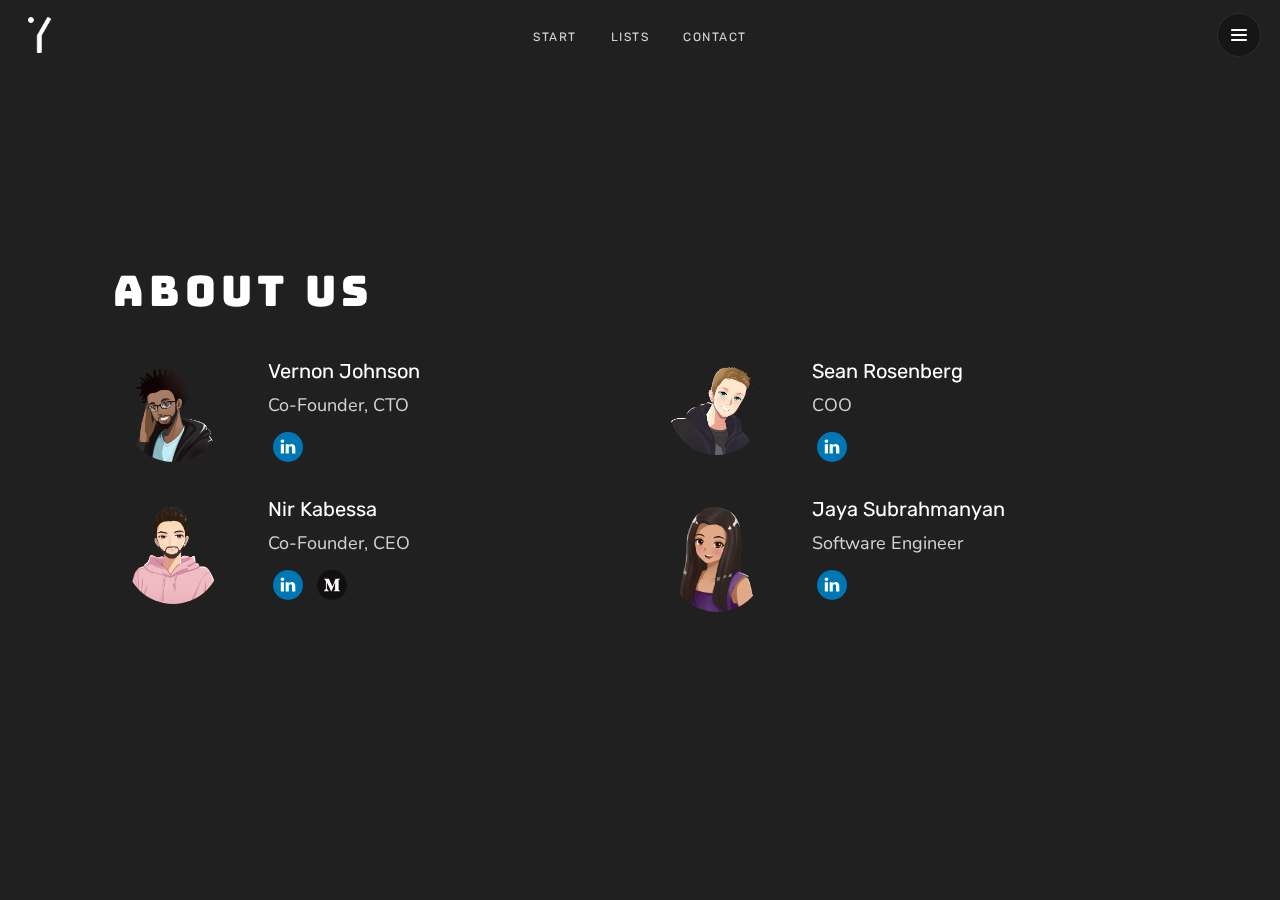
<file: about.html>
<!doctype html>
<html>
<head>
	<meta charset="UTF-8">
	<meta name="viewport" content="width=device-width, height=device-height, initial-scale=1.0, viewport-fit=cover">
	<meta name="apple-mobile-web-app-capable" content="yes" />
	<link rel='icon' href='favicon.ico' type='image/x-icon'/ >

	<!-- Meta Information-->
	<title>Yup • A Social Layer for the Internet</title>
  <meta name="keywords" content="best,smartest,columbia,blockchain,crypto">
  <meta name="author" content="Yup.io Inc.">
	<meta name="Description" CONTENT="Welcome to a world where you can earn money and clout by voting on content all over the web.">
	<meta property="og:image" content="assets/thumbnail.png">
	<meta property="og:site_name" content="European Travel, Inc.">

	<!-- Twitter -->
	<meta name="twitter:site" content="@yup_io">

	<!-- Compressed Styles -->
	<link href="css/slides.min.css?424341" rel="stylesheet" type="text/css">

	<!-- Custom Styles -->
	<link href="css/custom.css" rel="stylesheet" type="text/css">

	<!-- Intercom -->
	<script>

	  window.intercomSettings = {
	    app_id: "nenz9lls"
	  };
	</script>

	<script>(function(){var w=window;var ic=w.Intercom;if(typeof ic==="function"){ic('reattach_activator');ic('update',w.intercomSettings);}else{var d=document;var i=function(){i.c(arguments);};i.q=[];i.c=function(args){i.q.push(args);};w.Intercom=i;var l=function(){var s=d.createElement('script');s.type='text/javascript';s.async=true;s.src='https://widget.intercom.io/widget/nenz9lls';var x=d.getElementsByTagName('script')[0];x.parentNode.insertBefore(s,x);};if(w.attachEvent){w.attachEvent('onload',l);}else{w.addEventListener('load',l,false);}}})(); </script>

	<!-- jQuery 3.4.1 -->
	<script src="https://ajax.googleapis.com/ajax/libs/jquery/3.4.1/jquery.min.js"></script>

	<!-- Compressed Scripts -->
	<script src="js/slides.min.js?424341" type="text/javascript"></script>

	<!-- Global site tag (gtag.js) - Google Analytics -->
	<script async src="https://www.googletagmanager.com/gtag/js?id=UA-137858250-1"></script>
	<script>
	  window.dataLayer = window.dataLayer || [];
	  function gtag(){dataLayer.push(arguments);}
	  gtag('js', new Date());

	  gtag('config', 'UA-137858250-1');
	</script>


<!-- Custom Scripts -->
	<script src="js/custom.js" type="text/javascript"></script>

	<script> window.disableOnSwipe = 0; </script>

<!-- Fonts and Material Icons -->
	<link rel="stylesheet" as="font" href="https://fonts.googleapis.com/css?family=Nunito:100,300,400,500,600,800|Bungee|Rubik:100,300,400,500,600,800|Material+Icons"/>

	<style type="text/css">
				.slides,
			.slides p {
				font-family: 'Rubik', sans-serif;
				font-weight: 100;
			}
					.slides h1,
			.slides h2,
			.slides h3 {
				font-family: 'Rubik', sans-serif;
				font-weight: 400;
			}
			.slides h4,
			.slides h5,
			.slides h6 {
				font-family: 'Nunito', sans-serif;
				font-weight: 400;
			}
					.slides .button,
			.slides .slides-form {
				font-family: 'Nunito', sans-serif;
				font-weight: 100;
			}
			.title.mobile {
				  font-size: 1rem;
			}
		</style>
</head>
<body class="slides scroll animated noPreload">

<!-- SVG Library -->
<svg xmlns="http://www.w3.org/2000/svg" style="display:none">

  <symbol id="logo" viewBox="0 0 106 31"><title>Slides Framework</title><path d="M17.413 14.04c-.56-5.84-5.6-7-8.52-7-4.6 0-8.6 2.92-8.6 7.52 0 3 2.4 4.88 5.28 5.8 4.24 1.64 5.88 1.84 5.88 3.36 0 1.08-1.2 1.72-2.32 1.72-.28 0-2.24 0-2.52-2.04h-6.6c.6 5.84 5.68 7.36 9.04 7.36 4.92 0 9.04-2.88 9.04-7.76 0-4.8-4-5.92-7.76-6.96-1.76-.52-3.4-1.2-3.4-2.2 0-.6.48-1.48 1.88-1.48 1.96 0 2.04 1.2 2.08 1.68h6.52zm2.222 15.96h6.64v-29.6h-6.64v29.6zm9.662-24.56h6.64v-5.04h-6.64v5.04zm0 24.56h6.64v-22.2h-6.64v22.2zm32.782-29.6h-6.64v9.28c-.72-.72-2.6-2.64-6.52-2.64-5.64 0-11 4.28-11 11.8 0 6.68 4.4 11.88 11.12 11.88 4.48 0 6.08-2.2 6.72-3.12v2.4h6.32v-29.6zm-17.52 18.4c0-2.56 1.8-5.56 5.64-5.56 1.56 0 2.96.56 3.96 1.56 1 .96 1.64 2.32 1.64 3.92.08 1.64-.52 3.08-1.56 4.12s-2.52 1.68-4.12 1.68c-3.12 0-5.56-2.28-5.56-5.68v-.04zm42.502 2.4c.52-4.08-.32-7.64-3.12-10.64-2.08-2.2-5-3.52-8.4-3.52-6.76 0-11.64 5.72-11.64 11.92 0 6.6 5.4 11.76 11.76 11.76 2.28 0 4.48-.68 6.32-2 1.88-1.28 3.44-3.2 4.52-5.68h-6.8c-.8 1.16-1.92 2.08-4.04 2.08-2.6 0-4.84-1.56-5.12-3.92h16.52zm-16.44-5.04c.16-1.04 1.52-3.52 4.96-3.52s4.8 2.48 4.96 3.52h-9.92zm34.502-2.12c-.56-5.84-5.6-7-8.52-7-4.6 0-8.6 2.92-8.6 7.52 0 3 2.4 4.88 5.28 5.8 4.24 1.64 5.88 1.84 5.88 3.36 0 1.08-1.2 1.72-2.32 1.72-.28 0-2.24 0-2.52-2.04h-6.6c.6 5.84 5.68 7.36 9.04 7.36 4.92 0 9.04-2.88 9.04-7.76 0-4.8-4-5.92-7.76-6.96-1.76-.52-3.4-1.2-3.4-2.2 0-.6.48-1.48 1.88-1.48 1.96 0 2.04 1.2 2.08 1.68h6.52z"/></symbol>

  <symbol id="logo-icon" viewBox="0 0 50 41"><title>Slides Framework</title><path d="M4,12h42c2.2,0,4,1.8,4,4v21c0,2.2-1.8,4-4,4H4c-2.2,0-4-1.8-4-4V16C0,13.8,1.8,12,4,12z"/><path opacity="0.6" d="M45.5,9h-41C3.7,9,3,8.3,3,7.5v0C3,6.7,3.7,6,4.5,6h41C46.3,6,47,6.7,47,7.5v0C47,8.3,46.3,9,45.5,9z"/><path opacity="0.4" d="M7.5,0h35C43.3,0,44,0.7,44,1.5v0C44,2.3,43.3,3,42.5,3h-35C6.7,3,6,2.3,6,1.5v0C6,0.7,6.7,0,7.5,0z"/></symbol>

  <symbol id="close-small" viewBox="0 0 11 11"><path d="M6.914 5.5l3.793-3.793c.391-.391.391-1.023 0-1.414s-1.023-.391-1.414 0l-3.793 3.793-3.793-3.793c-.391-.391-1.023-.391-1.414 0s-.391 1.023 0 1.414l3.793 3.793-3.793 3.793c-.391.391-.391 1.023 0 1.414.195.195.451.293.707.293s.512-.098.707-.293l3.793-3.793 3.793 3.793c.195.195.451.293.707.293s.512-.098.707-.293c.391-.391.391-1.023 0-1.414l-3.793-3.793z"/></symbol>

  <symbol id="arrow-left" viewBox="0 0 29 56"><path d="M28.7.3c.4.4.4 1 0 1.4l-26.3 26.3 26.3 26.3c.4.4.4 1 0 1.4-.4.4-1 .4-1.4 0l-27-27c-.4-.4-.4-1 0-1.4l27-27c.3-.3 1-.4 1.4 0z"/></symbol>

  <symbol id="arrow-right" viewBox="0 0 29 56"><path d="M.3 55.7c-.4-.4-.4-1 0-1.4l26.3-26.3-26.3-26.3c-.4-.4-.4-1 0-1.4.4-.4 1-.4 1.4 0l27 27c.4.4.4 1 0 1.4l-27 27c-.3.3-1 .4-1.4 0z"/></symbol>

  <symbol id="back" viewBox="0 0 20 20"><path d="M2.3 10.7l5 5c.4.4 1 .4 1.4 0s.4-1 0-1.4l-3.3-3.3h11.6c.6 0 1-.4 1-1s-.4-1-1-1h-11.6l3.3-3.3c.4-.4.4-1 0-1.4-.2-.2-.4-.3-.7-.3s-.5.1-.7.3l-5 5c-.2.2-.3.5-.3.7 0 .2.1.5.3.7z"/></symbol>

  <symbol id="menu" viewBox="0 0 18 18"><path d="M16 5h-14c-.6 0-1-.4-1-1 0-.5.4-1 1-1h14c.5 0 1 .4 1 1s-.4 1-1 1zm-14 5h14c.5 0 1-.4 1-1 0-.5-.4-1-1-1h-14c-.6 0-1 .4-1 1s.4 1 1 1zm14 3h-14c-.5 0-1 .4-1 1 0 .5.4 1 1 1h14c.5 0 1-.4 1-1s-.4-1-1-1z"/></symbol>

  <symbol id="share" viewBox="0 0 18 18"><path d="M16 8c-.6 0-1 .4-1 1v6h-12v-6c0-.6-.4-1-1-1s-1 .4-1 1v6c0 1.1.9 2 2 2h12c1.1 0 2-.9 2-2v-6c0-.6-.4-1-1-1zm-2.3-2.3c.4-.4.4-1 0-1.4l-4-4c-.4-.4-1-.4-1.4 0l-4 4c-.4.4-.4 1 0 1.4s1 .4 1.4 0l2.3-2.3v7.6c0 .6.4 1 1 1s1-.4 1-1v-7.6l2.3 2.3c.4.4 1 .4 1.4 0z"/></symbol>

  <symbol id="arrow-down" viewBox="0 0 24 24"><path d="M12 18c-.2 0-.5-.1-.7-.3l-11-10c-.4-.4-.4-1-.1-1.4.4-.4 1-.4 1.4-.1l10.4 9.4 10.3-9.4c.4-.4 1-.3 1.4.1.4.4.3 1-.1 1.4l-11 10c-.1.2-.4.3-.6.3z"/></symbol>

  <symbol id="arrow-up" viewBox="0 0 24 24"><path d="M11.9 5.9c.2 0 .5.1.7.3l11 10c.4.4.4 1 .1 1.4-.4.4-1 .4-1.4.1l-10.4-9.4-10.3 9.4c-.4.4-1 .3-1.4-.1-.4-.4-.3-1 .1-1.4l11-10c.1-.2.4-.3.6-.3z"/></symbol>

  <symbol id="arrow-top" viewBox="0 0 18 18"><path d="M15.7 7.3l-6-6c-.4-.4-1-.4-1.4 0l-6 6c-.4.4-.4 1 0 1.4.4.4 1 .4 1.4 0l4.3-4.3v11.6c0 .6.4 1 1 1s1-.4 1-1v-11.6l4.3 4.3c.2.2.4.3.7.3s.5-.1.7-.3c.4-.4.4-1 0-1.4z"/></symbol>

  <symbol id="play" viewBox="0 0 30 30"><path d="M7 30v-30l22 15z"/></symbol>

  <symbol id="chat" viewBox="0 0 18 18"><path d="M5,17c-0.2,0-0.3,0-0.4-0.1C4.2,16.7,4,16.4,4,16v-2H2c-1.1,0-2-0.9-2-2V3c0-1.1,0.9-2,2-2h14c1.1,0,2,0.9,2,2v9 c0,1.1-0.9,2-2,2H9.3l-3.7,2.8C5.4,16.9,5.2,17,5,17z M2,12h3.5C5.8,12,6,12.2,6,12.5V14l2.4-1.8C8.6,12.1,8.8,12,9,12h7V3H2V12z M13,7H5C4.4,7,4,6.6,4,6s0.4-1,1-1h8c0.6,0,1,0.4,1,1S13.6,7,13,7z M13,10H5c-0.6,0-1-0.4-1-1s0.4-1,1-1h8c0.6,0,1,0.4,1,1 S13.6,10,13,10z"/></symbol>

  <symbol id="mail" viewBox="0 0 18 18"><path d="M16 2h-14c-1.1 0-2 .9-2 2v10c0 1.1.9 2 2 2h14c1.1 0 2-.9 2-2v-10c0-1.1-.9-2-2-2zm0 2v.5l-7 4.3-7-4.4v-.4h14zm-14 10v-7.2l6.5 4c.1.1.3.2.5.2s.4-.1.5-.2l6.5-4v7.2h-14z"/></symbol>

  <symbol id="sound-on" viewBox="0 0 18 18"><path d="M8.5,0.1C8.1-0.1,7.7,0,7.4,0.2L3.7,3H2C0.9,3,0,3.9,0,5v6c0,1.1,0.9,2,2,2h1.7l3.7,2.8C7.6,15.9,7.8,16,8,16 c0.2,0,0.3,0,0.4-0.1C8.8,15.7,9,15.4,9,15V1C9,0.6,8.8,0.3,8.5,0.1z M7,13l-2.4-1.8C4.4,11.1,4.2,11,4,11l-2,0l0-6h2 c0.2,0,0.4-0.1,0.6-0.2L7,3V13z M11.7,9.9l0.7,1.9C13.9,11.2,15,9.7,15,8c0-1.7-1.1-3.2-2.7-3.8l-0.7,1.9C12.5,6.4,13,7.2,13,8C13,8.9,12.5,9.6,11.7,9.9z M12.2,1.1l-0.3,2C14.3,3.5,16,5.6,16,8s-1.8,4.5-4.2,4.9l0.3,2C15.6,14.3,18,11.4,18,8C18,4.6,15.6,1.7,12.2,1.1z"/></symbol>

  <symbol id="sound-off" viewBox="0 0 18 18"><path d="M15.9,8l1.8-1.8c0.4-0.4,0.4-1,0-1.4s-1-0.4-1.4,0l-1.8,1.8l-1.8-1.8c-0.4-0.4-1-0.4-1.4,0s-0.4,1,0,1.4L13.1,8l-1.8,1.8 c-0.4,0.4-0.4,1,0,1.4c0.2,0.2,0.5,0.3,0.7,0.3s0.5-0.1,0.7-0.3l1.8-1.8l1.8,1.8c0.2,0.2,0.5,0.3,0.7,0.3s0.5-0.1,0.7-0.3 c0.4-0.4,0.4-1,0-1.4L15.9,8z M8.5,0.1C8.1-0.1,7.7,0,7.4,0.2L3.7,3H2C0.9,3,0,3.9,0,5v6c0,1.1,0.9,2,2,2h1.7l3.7,2.8C7.6,15.9,7.8,16,8,16 c0.2,0,0.3,0,0.4-0.1C8.8,15.7,9,15.4,9,15V1C9,0.6,8.8,0.3,8.5,0.1z M7,13l-2.4-1.8C4.4,11.1,4.2,11,4,11l-2,0l0-6h2 c0.2,0,0.4-0.1,0.6-0.2L7,3V13z"/></symbol>

  <!-- social -->
  <symbol id="apple" viewBox="-1 1 24 24"><path d="M17.6 13.8c0-3 2.5-4.5 2.6-4.6-1.4-2.1-3.6-2.3-4.4-2.4-1.9-.2-3.6 1.1-4.6 1.1-.9 0-2.4-1.1-4-1-2 0-3.9 1.2-5 3-2.1 3.7-.5 9.1 1.5 12.1 1 1.5 2.2 3.1 3.8 3 1.5-.1 2.1-1 3.9-1s2.4 1 4 1 2.7-1.5 3.7-2.9c1.2-1.7 1.6-3.3 1.7-3.4-.1-.1-3.2-1.3-3.2-4.9zm-3.1-9c.8-1 1.4-2.4 1.2-3.8-1.2 0-2.7.8-3.5 1.8-.8.9-1.5 2.3-1.3 3.7 1.4.1 2.8-.7 3.6-1.7z"/></symbol>

  <symbol id="dribbble" viewBox="0 0 24 24"><path d="M12 0c-6.7 0-12 5.3-12 12s5.3 12 12 12 12-5.3 12-12-5.3-12-12-12zm7.9 5.7c1.3 1.7 2.1 3.9 2.3 6.1-.4-.1-2.4-.4-4.7-.4-.8 0-1.5 0-2.3.1 0-.1-.1-.3-.3-.5l-.7-1.5c3.7-1.4 5.3-3.4 5.7-3.8zm-7.9-3.8c2.5 0 4.9.9 6.7 2.5-.3.4-1.9 2.3-5.2 3.6-1.6-2.9-3.3-5.3-3.7-5.9.6-.1 1.4-.2 2.2-.2zm-4.4 1c.4.6 2.1 3 3.7 5.8-4.4 1.2-8.2 1.2-9.2 1.2h-.1c.8-3.1 2.9-5.6 5.6-7zm-5.7 9.1v-.3h.3c1.2 0 5.6-.1 10.1-1.5l.8 1.6c-.1 0-.3 0-.4.1-5.1 1.6-7.9 6-8.3 6.7-1.6-1.7-2.5-4.1-2.5-6.6zm10.1 10.1c-2.3 0-4.4-.8-6.1-2.1.3-.5 2.4-4.4 7.9-6.3 1.3 3.6 2 6.7 2.1 7.6-1.2.6-2.6.8-3.9.8zm5.7-1.8c-.1-.8-.7-3.6-2-7.1.7-.1 1.3-.1 2-.1 2.1 0 3.7.4 4.1.5-.3 2.8-1.8 5.2-4.1 6.7z"/></symbol>

  <symbol id="facebook" viewBox="0 0 24 24"><path d="M24 1.3v21.3c0 .7-.6 1.3-1.3 1.3h-6.1v-9.3h3.1l.5-3.6h-3.6v-2.2c0-1.1.3-1.8 1.8-1.8h1.9v-3.2c-.3 0-1.5-.1-2.8-.1-2.8 0-4.7 1.7-4.7 4.8v2.7h-3.1v3.6h3.1v9.2h-11.5c-.7 0-1.3-.6-1.3-1.3v-21.4c0-.7.6-1.3 1.3-1.3h21.3c.8 0 1.4.6 1.4 1.3z"/></symbol>

  <symbol id="facebook2" viewBox="0 0 512 512"><path d="M288 176v-64c0-17.664 14.336-32 32-32h32v-80h-64c-53.024 0-96 42.976-96 96v80h-64v80h64v256h96v-256h64l32-80h-96z"/></symbol>

  <symbol id="fb-like" viewBox="0 0 20 20"><path d="M0 8v12h5v-12h-5zm2.5 10.8c-.4 0-.8-.3-.8-.8 0-.4.3-.8.8-.8s.8.3.8.8c0 .4-.4.8-.8.8zm3.5-.8h9.5c1.1 0 1.7-1 1.7-1.7 0-.3-.4-1-.4-1 1.4-.3 1.7-1.2 1.7-1.7-.1-.5-.3-.9-.5-1 1-.4 1.5-1.1 1.4-1.9-.1-.8-1-1.5-1-1.5 1-.6.9-1.5.9-1.5-.3-1.3-1.5-1.7-1.7-1.7h-5.6s.3-.5.3-2.4-1.3-3.6-2.6-3.6c0 0-.7.1-1 .3v3.5l-2.7 4.4v9.8z"/></symbol>

  <symbol id="googlePlus" viewBox="0 1 24 24"><path d="M7.8 13.5h4.6c-.6 2-2.5 3.4-4.6 3.4-2.7 0-4.9-2.2-4.9-4.9s2.2-4.9 4.9-4.9c1.1 0 2.1.3 3 1l1.8-2.4c-1.4-1.1-3-1.6-4.8-1.6-4.3 0-7.9 3.5-7.9 7.9s3.5 7.9 7.9 7.9 7.9-3.5 7.9-7.9v-1.5h-7.9v3zM21.7 11v-2.2h-2v2.2h-2.2v2h2.2v2.2h2v-2.2h2.2v-2z"/></symbol>

  <symbol id="instagram" viewBox="0 0 20 20"><circle cx="10" cy="10" r="3.3"/><path d="M13,0H7C2.2,0,0,2.2,0,7v6c0,4.8,2.1,7,7,7h6c4.8,0,7-2.2,7-7V7C20,2.2,17.9,0,13,0z M10,15.1c-2.8,0-5.1-2.3-5.1-5.1 S7.2,4.9,10,4.9s5.1,2.3,5.1,5.1S12.8,15.1,10,15.1z M15.3,5.9c-0.7,0-1.2-0.5-1.2-1.2c0-0.7,0.5-1.2,1.2-1.2s1.2,0.5,1.2,1.2 C16.5,5.3,16,5.9,15.3,5.9z"/></symbol>

  <symbol id="behance" viewBox="0 0 511.958 511.958"><path d="M210.624 240.619c10.624-5.344 18.656-11.296 24.16-17.728 9.792-11.584 14.624-26.944 14.624-45.984 0-18.528-4.832-34.368-14.496-47.648-16.128-21.632-43.424-32.704-82.016-33.28h-152.896v312.096h142.56c16.064 0 30.944-1.376 44.704-4.192 13.76-2.848 25.664-8.064 35.744-15.68 8.96-6.624 16.448-14.848 22.4-24.544 9.408-14.656 14.112-31.264 14.112-49.76 0-17.92-4.128-33.184-12.32-45.728-8.288-12.544-20.448-21.728-36.576-27.552zm-147.552-90.432h68.864c15.136 0 27.616 1.632 37.408 4.864 11.328 4.704 16.992 14.272 16.992 28.864 0 13.088-4.32 22.24-12.864 27.392-8.608 5.152-19.776 7.744-33.472 7.744h-76.928v-68.864zm108.896 198.24c-7.616 3.68-18.336 5.504-32.064 5.504h-76.832v-83.232h77.888c13.568.096 24.128 1.888 31.68 5.248 13.44 6.08 20.128 17.216 20.128 33.504 0 19.2-6.912 32.128-20.8 38.976zM327.168 110.539h135.584v38.848h-135.584zM509.856 263.851c-2.816-18.08-9.024-33.984-18.688-47.712-10.592-15.552-24.032-26.944-40.384-34.144-16.288-7.232-34.624-10.848-55.04-10.816-34.272 0-62.112 10.72-83.648 32-21.472 21.344-32.224 52.032-32.224 92.032 0 42.656 11.872 73.472 35.744 92.384 23.776 18.944 51.232 28.384 82.4 28.384 37.728 0 67.072-11.232 88.032-33.632 13.408-14.144 20.992-28.064 22.656-41.728h-62.464c-3.616 6.752-7.808 12.032-12.608 15.872-8.704 7.04-20.032 10.56-33.92 10.56-13.216 0-24.416-2.912-33.76-8.704-15.424-9.28-23.488-25.536-24.512-48.672h170.464c.256-19.936-.384-35.264-2.048-45.824zm-166.88 5.984c2.24-15.008 7.68-26.912 16.32-35.712 8.64-8.768 20.864-13.184 36.512-13.216 14.432 0 26.496 4.128 36.32 12.416 9.696 8.352 15.168 20.48 16.288 36.512h-105.44z"/></symbol>

  <symbol id="linkedin" viewBox="0 0 24 24"><path d="M5.9 21.9h-4.7v-14.2h4.7v14.2zm-2.3-16.1c-1.6 0-2.6-1.1-2.6-2.5s1-2.5 2.7-2.5c1.6 0 2.6 1 2.6 2.5-.1 1.4-1.2 2.5-2.7 2.5zm19.2 16.1h-4.7v-7.6c0-2-.7-3.3-2.3-3.3-1.3 0-2.1.9-2.5 1.7-.1.3-.1.8-.1 1.2v7.9h-4.7v-14.1h4.7v2c.7-.9 1.7-2.3 4.3-2.3 3.1 0 5.5 2.1 5.5 6.4v8.2h-.2z"/></symbol>

  <symbol id="medium" viewBox="0 0 130.8 104"><path d="M15.5 21.2c.2-1.6-.5-3.2-1.7-4.3l-12.1-14.7v-2.2h38l29.3 64.4 25.8-64.4h36.2v2.2l-10.5 10c-.9.7-1.3 1.8-1.2 2.9v73.7c0 1.1.3 2.2 1.2 2.9l10.2 10v2.2h-51.3v-2.2l10.6-10.2c1-1 1-1.3 1-2.9v-59.6l-29.4 74.7h-4l-34.2-74.7v50.3c0 2.2.4 4.2 1.9 5.7l13.7 16.8v2.2h-39v-2.2l13.8-16.7c1.5-1.5 1.8-3.3 1.8-5.7l-.1-58.2z"/></symbol>

  <symbol id="pinterest" viewBox="0 0 24 24"><path d="M5.9 13.9c1.2-2-.4-2.5-.6-4-1-6.1 7.1-10.2 11.4-6 2.9 2.9 1 12-3.7 11-4.6-.9 2.2-8.1-1.4-9.5-3-1.1-4.6 3.6-3.2 5.9-.8 4-2.5 7.7-1.8 12.7 2.3-1.7 3.1-4.8 3.7-8.1 1.2.7 1.8 1.4 3.3 1.5 5.5.4 8.6-5.4 7.8-10.7-.7-4.7-5.5-7.1-10.6-6.6-4.1.4-8.1 3.7-8.3 8.3-.1 2.8.7 4.9 3.4 5.5z"/></symbol>

  <symbol id="stumbleupon" viewBox="0 0 24 24"><path d="M13.3 9.6l1.6.8 2.5-.8v-1.4c0-3-2.4-5.4-5.4-5.4s-5.4 2.4-5.4 5.4v7.5c0 .7-.6 1.3-1.3 1.3s-1.3-.6-1.3-1.3v-3.2h-4v3.2c0 3 2.4 5.4 5.4 5.4s5.4-2.4 5.4-5.4v-7.5c0-.7.6-1.3 1.3-1.3s1.3.6 1.3 1.3l-.1 1.4zm6.6 2.9v3.2c0 .7-.6 1.3-1.3 1.3s-1.3-.6-1.3-1.3v-3.2l-2.5.8-1.6-.8v3.2c0 3 2.4 5.4 5.4 5.4s5.4-2.4 5.4-5.4v-3.2h-4.1z"/></symbol>

  <symbol id="twitter" viewBox="0 1 24 23"><path d="M21.5 7.6v.6c0 6.6-5 14.1-14 14.1-2.8 0-5.4-.8-7.6-2.2l1.2.1c2.3 0 4.4-.8 6.1-2.1-2.2 0-4-1.5-4.6-3.4.3.1.6.1.9.1.5 0 .9-.1 1.3-.2-2.1-.6-3.8-2.6-3.8-5 .7.4 1.4.6 2.2.6-1.3-.9-2.2-2.4-2.2-4.1 0-.9.2-1.8.7-2.5 2.4 3 6.1 5 10.2 5.2-.1-.4-.1-.7-.1-1.1 0-2.7 2.2-5 4.9-5 1.4 0 2.7.6 3.6 1.6 1-.3 2.1-.7 3-1.3-.4 1.2-1.1 2.1-2.2 2.7 1-.1 1.9-.4 2.8-.8-.6 1.1-1.4 2-2.4 2.7z"/></symbol>

  <symbol id="tumblr" viewBox="0 0 23 23"><path d="M12.573 4.94v-4.94h-3.188c-.072.183-.11.4-.11.622-.034.107-.072.184-.072.293-.328 1.829-1.28 3.11-2.892 3.807-.476.218-.914.253-1.39.218v3.987h2.342c.039 5.603.039 8.493.039 8.64v.332c.294 2.449 1.573 3.914 3.843 4.463.914.257 1.901.366 2.892.366 1.279-.036 2.525-.256 3.771-.659v-4.685c-.731.22-1.395.402-1.977.583-1.135.333-2.087.113-2.857-.619-.073-.11-.183-.257-.221-.403-.106-.586-.178-1.206-.178-1.795v-6.222h5.083v-3.988h-5.085z"/></symbol>

  <symbol id="xing" viewBox="0 0 24 24"><path d="M3.647 4.74c-.208 0-.384.073-.472.216-.091.148-.077.338.02.531l2.34 4.051v.02l-3.678 6.49c-.096.191-.091.383 0 .531.088.142.244.236.452.236h3.461c.518 0 .767-.349.944-.669l3.737-6.608-2.38-4.15c-.172-.307-.433-.649-.964-.649h-3.46zm14.542-4.74c-.517 0-.741.326-.927.659l-7.702 13.658 4.918 9.023c.172.307.437.659.967.659h3.457c.208 0 .371-.079.459-.221.092-.148.09-.343-.007-.535l-4.88-8.915v-.023l7.664-13.551c.096-.191.098-.386.007-.534-.088-.142-.252-.221-.46-.221h-3.496z"/></symbol>

  <symbol id="whatsapp" viewBox="0 0 512 512"><path d="M256.064 0h-.128c-141.152 0-255.936 114.816-255.936 256 0 56 18.048 107.904 48.736 150.048l-31.904 95.104 98.4-31.456c40.48 26.816 88.768 42.304 140.832 42.304 141.152 0 255.936-114.848 255.936-256s-114.784-256-255.936-256zm148.96 361.504c-6.176 17.44-30.688 31.904-50.24 36.128-13.376 2.848-30.848 5.12-89.664-19.264-75.232-31.168-123.68-107.616-127.456-112.576-3.616-4.96-30.4-40.48-30.4-77.216s18.656-54.624 26.176-62.304c6.176-6.304 16.384-9.184 26.176-9.184 3.168 0 6.016.16 8.576.288 7.52.32 11.296.768 16.256 12.64 6.176 14.88 21.216 51.616 23.008 55.392 1.824 3.776 3.648 8.896 1.088 13.856-2.4 5.12-4.512 7.392-8.288 11.744-3.776 4.352-7.36 7.68-11.136 12.352-3.456 4.064-7.36 8.416-3.008 15.936 4.352 7.36 19.392 31.904 41.536 51.616 28.576 25.44 51.744 33.568 60.032 37.024 6.176 2.56 13.536 1.952 18.048-2.848 5.728-6.176 12.8-16.416 20-26.496 5.12-7.232 11.584-8.128 18.368-5.568 6.912 2.4 43.488 20.48 51.008 24.224 7.52 3.776 12.48 5.568 14.304 8.736 1.792 3.168 1.792 18.048-4.384 35.52z"/></symbol>

  <symbol id="youtube" viewBox="0 0 24 24"><path d="M23.6 6.3c-.3-1.2-1.4-2.2-2.6-2.3-3-.3-6-.3-9-.3s-6 0-9 .3c-1.2.1-2.3 1.1-2.6 2.3-.4 1.8-.4 3.8-.4 5.7 0 1.9 0 3.9.4 5.7.3 1.2 1.4 2.2 2.6 2.3 3 .3 6 .3 9 .3s6 0 9-.3c1.3-.1 2.3-1.1 2.6-2.4.4-1.7.4-3.7.4-5.6 0-1.9 0-3.9-.4-5.7zm-14.1 9v-6.6l6.5 3.3-6.5 3.3z"/></symbol>

</svg>

<!-- Navigation
<nav class="side medium">
  <div class="navigation">
    <ul></ul>
  </div>
</nav>-->

<!-- Panel Top #library/panel/panel-top-07.html -->
<nav class="panel top topBar">
  <div class="sections desktop top">
    <div class="left"><a href="./index.html" style="display:flex" title="Yup"><img class="logo" src="assets/img/logo.png"></a></div>
    <div class="center">
      <ul class="menu uppercase hideForTablet weight-2 Rubik-200" style="font-weight: 400!important;">
        <li><a style="font-weight: 400!important;" href="https://chrome.google.com/webstore/detail/yup-opinions-social-capit/nhmeoaahigiljjdkoagafdccikgojjoi" target="_blank">Start</a></li>
        <li><a style="font-weight: 400!important;" href="https://app.yup.io/lists" target="_blank">Lists</a></li>
        <li><a style="font-weight: 400!important;" href="mailto:community@yup.io" target="_blank">Contact</a></li>
      </ul>
			<form  id="emailForm" method='post'>
				<input class="hideForFirstSlide hideForLastSlide hideForDesktop round small uppercase white gradient" id="email56" type="email" name="email" placeholder="Email to Start" required  style="text-align: start; padding:0.3rem 0.75rem;font-family:Nunito;height:1.5rem;font-weight:100;font-size:12px;outline: none;border: 0;"/>
				<!--input class="hideForFirstSlide hideForDesktop round white uppercase small gradient ae-2 crop main" id="email55" type="email" name="email" placeholder="Email to Start" required style="text-align: start; padding-left:0.75rem;font-family:Nunito;height:1.5rem;font-weight:100;font-size:12px;"/-->
			</form>
		</div>
    <div class="right">
			<span class="button actionButton sidebarTrigger" data-sidebar-id="1"><svg><use xmlns:xlink="http://www.w3.org/1999/xlink" xlink:href="#menu"></use></svg></span></div>
  </div>
  </div>
</nav>

<!-- Sidebar -->
<nav class="sidebar" data-sidebar-id="1">
  <div class="content">
    <a href="#" title="Yup"><img class="logo margin-bottom-0" style="opacity: 0.3!important;" src="assets/img/logo.png"></a>
    <ul class="mainMenu margin-top-3">
			<li><a href="https://chrome.google.com/webstore/detail/yup-opinions-social-capit/nhmeoaahigiljjdkoagafdccikgojjoi">Extension</a></li>
      <li><a href="https://app.yup.io/lists?site=twitter&subject=accounts&category=overall">Lists</a></li>
      <li><a href="https://join.yup.io">Apply</a></li>
      <li><a href="https://blog.yup.io">Blog</a></li>
    </ul>
    <ul class="subMenu small opacity-8 margin-top-3">
			<li><a href="https://docs.yup.io">Docs & Resources</a></li>
			<li><a href="mailto:community@yup.io">Contact Us</a></li>
      <li><a href="https://docs.google.com/document/u/3/d/1LFrn0eeTfiy8lWAs8TPzWeydkRI-TRCDP0_NHCBOR0s/edit?usp=sharing">Privacy Policy</a></li>
    </ul>
		<ul class="social opacity-8">
        <li><a href="https://www.facebook.com/yupforever" target="_blank"><svg><use xmlns:xlink="http://www.w3.org/1999/xlink" xlink:href="#facebook"></use></svg></a></li>
        <li><a href="http://twitter.com/yup_io" target="_blank"><svg><use xmlns:xlink="http://www.w3.org/1999/xlink" xlink:href="#twitter"></use></svg></a></li>
        <li><a href="http://instagram.com/yup.io_" target="_blank"><svg><use xmlns:xlink="http://www.w3.org/1999/xlink" xlink:href="#instagram"></use></svg></a></li>
				<li><a href="https://www.linkedin.com/company/yupio/" target="_blank"><svg style="fill: #fff;"><use xmlns:xlink="http://www.w3.org/1999/xlink" xlink:href="#linkedin"></use></svg></a></li>
    </ul>
  </div>
</nav>

<!-- TEAM -->
<section data-title="Us" class="slide fade-5 kenBurns">
  <div class="content team">
    <div class="container">
      <div class="wrap">
        <div class="fix-14-12 toCenter">
          <h1 class="ae-3 left fromBottom uppercase margin-bottom-4 Bungee" style="font-weight:100!important;">About <a style="">Us</a></h1>
					<ul class="flex margin-top-4">
						<li class="col-6-12 col-tablet-1-2 col-phone-1-1 margin-bottom-3 left ae-2">
							<div class="relative ae-3">
									<img width="96" class="avatar-31 fromCenter" src="assets/img/team/vernon.png" alt="Icon"/>
									<div class="padding-left-15 ">
										<h3 class="margin-bottom-1">Vernon Johnson</h3>
										<h4 class="opacity-8 margin-bottom-1">Co-Founder, CTO</h4>
											<ul class="social-circles">
												<li><a class="social-linkedin" href="https://www.linkedin.com/in/vernon-johnson-1118915a/" target="_blank"><svg><use xmlns:xlink="http://www.w3.org/1999/xlink" xlink:href="#linkedin"></use></svg></a></li>
											</ul>
									</div>
								</div>
						</li>
						<li class="col-6-12 col-tablet-1-2 col-phone-1-1 margin-bottom-3 left ae-3">
              <div class="relative ae-3">
                  <img width="96" class="avatar-31 fromCenter" src="assets/img/team/sean.png" alt="Icon"/>
                  <div class="padding-left-15 ">
                    <h3 class="margin-bottom-1">Sean Rosenberg</h3>
                    <h4 class="opacity-8 margin-bottom-1">COO</h4>
											<ul class="social-circles">
		                    <li><a class="social-linkedin" href="https://www.linkedin.com/in/sean-rosenberg-949015113/" target="_blank"><svg><use xmlns:xlink="http://www.w3.org/1999/xlink" xlink:href="#linkedin"></use></svg></a></li>
											</ul>
                  </div>
                </div>
            </li>
						<li class="col-6-12 col-tablet-1-2 col-phone-1-1 margin-bottom-3 left ae-4">
              <div class="relative ae-3">
                  <img width="96" class="avatar-31 fromCenter" src="assets/img/team/nir.png" alt="Icon"/>
                  <div class="padding-left-15 ">
                    <h3 class="margin-bottom-1">Nir Kabessa</h3>
                    <h4 class="opacity-8 margin-bottom-1">Co-Founder, CEO</h4>
											<ul class="social-circles">
		                    <li><a class="social-linkedin" href="https://www.linkedin.com/in/nir-kabessa-483878116/" target="_blank"><svg><use xmlns:xlink="http://www.w3.org/1999/xlink" xlink:href="#linkedin"></use></svg></a></li>
		                    <li><a class="social-medium" href="https://hackernoon.com/search?stories[query]=nir%20kabessa" target="_blank"><svg><use xmlns:xlink="http://www.w3.org/1999/xlink" xlink:href="#medium"></use></svg></a></li>
											</ul>
                  </div>
                </div>
            </li>
						<li class="col-6-12 col-tablet-1-2 col-phone-1-1 margin-bottom-3 left ae-5">
              <div class="relative ae-3">
                  <img width="96" class="avatar-31 fromCenter" src="assets/img/team/jaya.png" alt="Icon"/>
                  <div class="padding-left-15">
                    <h3 class="margin-bottom-1">Jaya Subrahmanyan</h3>
                    <h4 class="opacity-8 margin-bottom-1">Software Engineer</h4>
											<ul class="social-circles">
		                    <li><a class="social-linkedin" href="https://www.linkedin.com/in/radhikajaya/" target="_blank"><svg><use xmlns:xlink="http://www.w3.org/1999/xlink" xlink:href="#linkedin"></use></svg></a></li>
											</ul>
                  </div>
                </div>
            </li>


          </ul>
        </div>

      </div>
    </div>
  </div>
  <div class="background" style="background:#404040"></div>
</section>

<!-- Panel Bottom #09 -->
<nav class="panel bottom firstSlideOnly margin-bottom-3">
  <div class="sections">
    <div class="center"><span class="nextSlide"><svg style="fill: #1aeeb7;"><use xmlns:xlink="http://www.w3.org/1999/xlink" xlink:href="#arrow-down"></use></svg></span></div>
  </div>
</nav>

<!-- Panel Bottom #13 -->
<nav class="panel bottom  ">
  <div class="sections">
    <div class="center">
      <ul class="menu crop hideForFirstSlide">
        <li><a href="https://www.facebook.com/yupforever" target="_blank"><svg><use xmlns:xlink="http://www.w3.org/1999/xlink" xlink:href="#facebook"></use></svg></a></li>
        <li><a href="http://twitter.com/yup_io" target="_blank"><svg><use xmlns:xlink="http://www.w3.org/1999/xlink" xlink:href="#twitter"></use></svg></a></li>
        <li><a href="http://instagram.com/yup.io_" target="_blank"><svg><use xmlns:xlink="http://www.w3.org/1999/xlink" xlink:href="#instagram"></use></svg></a></li>
				<li><a href="https://www.linkedin.com/company/yupio/" target="_blank"><svg><use xmlns:xlink="http://www.w3.org/1999/xlink" xlink:href="#linkedin"></use></svg></a></li>
      </ul>
    </div>
  </div>
</nav>
</body>
</html>
</file>
<file: css/custom.css>
.logo {
  height: 2.2rem;
  padding: 0 0.5rem;
}

.logos {
  height: 2vw;
  min-height:35px;
}

.hover-opacity {
  opacity: 0.4;
}

.hover-opacity:hover {
  opacity: 1;
}

#vote-snackbar {
  position: fixed;
  top: 90vh;
  left: 2vw;
  visibility: hidden;
  height: 60px;
  opacity: 1;
  z-index: 9999;
  background: #1a1a1a;
  box-shadow: -1px -1px 4px #3a3a3a10;
  border-radius: 8px;
  padding: 20px 20px;
  color: #FFFFFF;
  font-size: 0.7rem;
  display: flex;
  align-items: center;
  justify-content: center;
  justify-items: center;
  font-weight: 400;
  line-height: 2;
}

#vote-snackbar.show {
  visibility: visible;
  -webkit-animation: fadein 0.6s, fadeout 0.5s 2.5s;
  animation: fadein 0.6s, fadeout 0.5s 2.5s;
}

.snack-text {
  font-weight: 600;
}

.title {
  font-family: 'Gilroy', sans-serif; /* Bungee Inline */
  font-size: 5rem;
  font-weight: 700;
  line-height: 1;
  background: -webkit-linear-gradient(45deg, #00e08e, #f0c909, #eb3650);
  -webkit-background-clip: text;
  -webkit-text-fill-color:transparent;
  -webkit-animation: title-gradient 1s linear infinite;
}

.rainbow-gradient {
  background: -webkit-linear-gradient(45deg, #00e08e, #f0c909, #eb3650);
  -webkit-background-clip: text;
  -webkit-text-fill-color:transparent;
  -webkit-animation: title-gradient 1s linear infinite;
}



@keyframes border-gradient {
 0% {
   border: 4px solid #00e08e;
 }
 20% {
   border: 4px solid #a2cf7e;
 }
 40% {
   border: 4px solid #f0c909;
 }
 60% {
   border: 4px solid #a2cf7e;
 }
 80% {
   border: 4px solid #eb3650;
 }
 100% {
   border: 4px solid #00e08e;
 }
}

@keyframes twitter-button {
 0% {
   background: #1da1f2;
 }
 20% {
   background: #0e80d4;
 }
 40% {
   background: #5cb7ef;
 }
 60% {
   background: #1da1f2;
 }
 80% {
   background: #0e80d4;
 }
 100% {
   background: #1da1f2;
 }
}


/*    FIRST SLIDE SCROLL ANIMATION    */

.cube-wrap {
  --width: 10vmin;
  --height: 10vmin;
  position: fixed;
  top: 80%;
  left: 80%;
  width: 0;
  height: 0;
  perspective: 100vmin;
  animation-play-state: paused;
  /* Bind the animation to scroll */
  animation-delay: calc(var(--scroll) * -1s);
  /* These last 2 properites clean up overshoot weirdness */
  animation-iteration-count: 1;
  animation-fill-mode: both;
}
.cube {
  opacity:0.07;
  transform-style: preserve-3d;
  transform: rotateX(0deg) rotateZ(0deg) rotateY(0deg) translate(0px,10vh);
  animation: cube 1s linear;
}

@keyframes cube {
  to {
    transform: rotateX(0deg) rotateZ(0deg) rotateY(0deg)  translate(0px,50vh);
  }
}

.side-cube {
  position: absolute;
  backface-visibility: visible;
  top: 10vh;
  left: 50vw;
  border-radius: 1000px;
  overflow: hidden;
}

.heart-sprite {
  background-color: transparent;
  transform: translate(-15vw,-10vh);
  animation: heart-sprite 1s linear;
  width: 4vw;
  min-width: 18px;
}
@keyframes heart-sprite {
  to {
    transform: translate(10vw,100vh);
  }
}

.star-sprite {
    background-color: transparent;
    transform: rotateX(5deg) rotateZ(-15deg) translateZ(calc(var(--width) * .2)) translate(20vw,-40vh);
    animation: star-sprite 0.1s linear;
    width: 3vw;
    min-width: 16px;
  }
@keyframes star-sprite {
  to {
    transform: rotateX(0deg) rotateZ(0deg) rotateY(15deg) translate(-10vw,20vh) translateZ(50px);
  }
}


.laugh-sprite {
    background-color: transparent;
    transform: translate(-45vw,-50vh) rotateZ(15deg) translateZ(0px);
    animation: laugh-sprite 1s linear;
    width: 2vw;
    min-width: 13px;
  }
@keyframes laugh-sprite {
  to {
    transform: rotateX(0deg) rotateZ(0deg) rotateY(0deg) translate(200vw,400vh) translateZ(100vw);
  }
}

.heart-sprite-1 {
    background-color: transparent;
    transform: rotateY(0deg) translateZ(calc(var(--width) * .2)) translate(-3vw,-25vh) translateZ(10px) scaleY(-1);
    animation: heart-sprite-1 1s linear;
    width: 5vw;
    min-width: 17px;
  }
@keyframes heart-sprite-1 {
  to {
    transform: rotateX(0deg) rotateZ(0deg) rotateY(15deg) translate(-40vw,150vh) translateZ(50px);
  }
}

.star-sprite-1 {
    background-color: transparent;
    transform: rotateY(0deg) translate(-5vw,8vw) translateZ(10px);
    animation: star-sprite-1 0.4s linear;
    width: 9vw;
    min-width: 23px;
  }
@keyframes star-sprite-1 {
  to {
    transform: rotateX(0deg) rotateZ(0deg) rotateY(15deg) translate(-30vw,50vh);
  }
}

.star-sprite-3 {
  background-color: transparent;
  transform: rotateY(0deg) translate(-30vw,10vh) rotateZ(-45deg);
  animation: star-sprite-3 1s linear;
  width: 7vw;
  min-width: 21px;
}
@keyframes star-sprite-3 {
to {
  transform: rotateX(0deg) translate(150vw,100vh);
  width: 50px;
}
}

.like-sprite {
  background-color: transparent;
  transform: rotateX(5deg) rotateY(0deg) translate(15vw,-15vh) translateZ(0px);
  animation: like-sprite 1s linear;
  width: 4vw;
}
@keyframes like-sprite {
to {
  transform: rotateY(40deg) rotateZ(0deg) rotateY(120deg) translate(120vw,245vh);
}
}
.like-sprite-1 {
  background-color: transparent;
  transform: translate(-25vw,-5vh);
  animation: like-sprite-1 1s linear;
  width: 7vw;
  min-width: 22px;
}
@keyframes like-sprite-1 {
to {
  transform: rotateX(0deg) rotateZ(0deg) rotateY(0deg) translate(50vw,120vh) translateZ(50vh);
}
}
.like-sprite-2 {
  background-color: transparent;
  transform: translate(25vw,-25vh) rotateY(5deg) rotateX(5deg) rotateZ(-15deg);
  animation: like-sprite-2 1s linear;
  width: 9vw;
  min-width: 20px;
}
@keyframes like-sprite-2 {
to {
  transform: rotateX(0deg) rotateZ(15deg) rotateY(0deg) translate(-130vw,280vh) translateZ(15px);
}
}
.back-sprite {
  background-color: transparent;
  transform: translateZ(calc(var(--width) * -.2));
  animation: back-sprite 1s linear;
  width: 9vw;
}
@keyframes back-sprite {
to {
  transform: rotateX(0deg) rotateZ(0deg) rotateY(0deg) translateY(500px) translate(calc(var(--width) * .5),calc(var(--height) * .2));
}
}

@media only screen and (max-width: 600px) {
  .laugh-sprite {
      transform: translate(-45vw,5vh);
    }
  .like-sprite-2 {
      transform: translate(25vw,2vh) rotateY(5deg) rotateX(5deg) rotateZ(-15deg);
    }
  .star-sprite {
      transform: rotateY(0deg) translateZ(calc(var(--width) * .2)) translate(20vw,0vh);
    }
  .star-sprite-1 {
      transform: rotateY(0deg) translate(-5vw,10vh) translateZ(10px);
    }
}

.emoji {
  font-size: 100px;
}

:root * {
  /* Pause the animation */
  animation-play-state: paused;
  /* Bind the animation to scroll */
  animation-delay: calc(var(--scroll) * -1s);
  /* These last 2 properites clean up overshoot weirdness */
  animation-iteration-count: 1;
  animation-fill-mode: both;
}

.main-form {
  background: transparent;
  border-radius: 4px;
  border: 4px solid #00e08e;
  box-shadow: 0px 0px 9px #606060;
}

.main-input:active {
  color: white;
}

mark {
  background-color: transparent;
}

.h1 {
  overflow-wrap: break-word;
}

.social-image {
  max-width: 700px!important;
  cursor: none;
}
img.macbook-62 {
  margin: -3% -100% 0% 10%!important;
}
.demodemo {
  max-width: 25rem!important;
  border-radius: 0.3rem;
  margin: auto;
}
img.demodemo {
  display: none;
}

.grid-73 .cell-73 {
  padding: 10px 15px;
}

.mobile-img {
  display: none;
}

.desk-img {
  display: inherit;
}


/* Tablet */

@media (max-width: 1200px) {
    .title {
    font-size: 3rem;
   }
}
/* Mobile */

.mobile
  .title {
  font-size: 13vw;
 }
 .panel {
   padding: 10px 20px;
 }

 .mobile .button {
   font-size: 13px;
   padding-left: 10px;
   padding-right: 10px;
  }

  .mobile .button svg {
    width: 16px;
    margin-right: 5px;
  }

 .button .main {
   font-weight: 100;
   background-color: #0dee0f;
 }
 .mobile .demodemo {
   max-width: 15rem!important;
   border-radius: 0.3rem;
   margin-bottom: 30px;
 }
 .mobile .mobile-img {
   display: inline;
 }

 .mobile .desk-img {
   display: none;
 }
 .mobile .actionButton {
   margin-top: 0px;
 }

 .mobile img.demodemo {
   display: inherit;
 }

 .mobile video.demodemo {
   display: inherit;
 }

 .mobile video {
   display: inherit;
 }



h1 {
  font-family: 'Gilroy', sans-serif;
}

h3 {
  font-family: 'Gilroy', sans-serif;
}

/* Team */

.team .badge {
  border-radius: 100%;
  height: 8rem;
  width: 8rem;
  box-shadow: 0px 0px 5px rgba(255,255,255,0.3);
}

.mobile .team .badge {
  height: 3rem;
  width: 3rem;
}

.mobile .team .badge-list {
  width: 20%;
  height: 50px;
}

.mobile .team .col-2-12 {
  width: 30%;
}
.mobile .columbia {
  zoom: 50%;
}
.mobile .team .exp {
  padding-left: 0%;
}

/* Extension */

.badge {
  border-radius: 100%;
  height: 2rem;
  width: 2rem;
}

.button {
  background: #def009;
}

.webapp {
  border-radius: 10px;
  border-color: rgba(0, 229, 255, 0.7);
  border-width: 3px;
  border-style: solid;
  box-shadow: 0px 0px 5pc rgba(0, 229, 255, 0);
}

.mobile .menuButton
{
  display: none;
}

.panel svg arrow {
  fill: #f8d4ef;
}



.tabs.thinner li {
  letter-spacing: 0px!important;
}

h3.thinner {
  font-weight: 100!important;
}


.textmeone {
  font-family: 'Text Me One', sans-serif!important;
}

/* font weights */

h3.weight-1, .lightest {font-weight: 100 !important;}
h3.weight-2, .lighter  {font-weight: 200 !important;}
h3.weight-3, .light    {font-weight: 300 !important;}
h3.weight-4, .normal   {font-weight: 400 !important;}
h3.weight-5, .medium   {font-weight: 500 !important;}
h3.weight-6, .semibold {font-weight: 600 !important;}
h3.weight-7, .bold     {font-weight: 700 !important;}
h3.weight-8, .bolder   {font-weight: 800 !important;}
h3.weight-9, .boldest  {font-weight: 900 !important;}

h2.weight-1, .lightest {font-weight: 100 !important;}
h2.weight-2, .lighter  {font-weight: 200 !important;}
h2.weight-3, .light    {font-weight: 300 !important;}
h2.weight-4, .normal   {font-weight: 400 !important;}
h2.weight-5, .medium   {font-weight: 500 !important;}
h2.weight-6, .semibold {font-weight: 600 !important;}
h2.weight-7, .bold     {font-weight: 700 !important;}
h2.weight-8, .bolder   {font-weight: 800 !important;}
h2.weight-9, .boldest  {font-weight: 900 !important;}

h1.weight-1, .lightest {font-weight: 100 !important;}
h1.weight-2, .lighter  {font-weight: 200 !important;}
h1.weight-3, .light    {font-weight: 300 !important;}
h1.weight-4, .normal   {font-weight: 400 !important;}
h1.weight-5, .medium   {font-weight: 500 !important;}
h1.weight-6, .semibold {font-weight: 600 !important;}
h1.weight-7, .bold     {font-weight: 700 !important;}
h1.weight-8, .bolder   {font-weight: 800 !important;}
h1.weight-9, .boldest  {font-weight: 900 !important;}

p.weight-1, .lightest {font-weight: 100 !important;}
p.weight-2, .lighter  {font-weight: 200 !important;}
p.weight-3, .light    {font-weight: 300 !important;}
p.weight-4, .normal   {font-weight: 400 !important;}
p.weight-5, .medium   {font-weight: 500 !important;}
p.weight-6, .semibold {font-weight: 600 !important;}
p.weight-7, .bold     {font-weight: 700 !important;}
p.weight-8, .bolder   {font-weight: 800 !important;}
p.weight-9, .boldest  {font-weight: 900 !important;}


.uppertransform {
  text-transform: uppercase;
}


/* PILL TAB */


.pill.controller {
  font-size: 0;
  border: 0px solid;
  display: inline-block;
  border-radius: 6px;
}
.pill.controller li {
  padding: 10px 20px;
  display: inline-block;
  border: 0px solid #fff;
  font-size: initial;
}

.pill.controller.vert li {
  display: block;
  margin-top: 5px;
  padding: 25px;
}

.pill.controller li:first-child {
  border-radius: 4px 4px 4px 4px;
}
.pill.controller li:last-child {
  border-radius: 4px 4px 4px 4px;
}

.pill.controller li.selected {
  background: #aaaaaa10;
  color: #000;
  border-radius: 6px;
  box-shadow: 0px 0px 3px rgba(248,248,248,0.1);
  transform-style: preserve-3d;
}

.pill.controller.vert li.selected {
  background: -webkit-linear-gradient(45deg, #00e08e, #f0c909, #eb3650);
  color: #101010;
  border-radius: 4px 4px 4px 4px;
}

.hoverer {
  opacity: 0.2!important;
}

.box {
  box-shadow: 0px 0px 20px #ffffff20;
}


.frame
{
    border: 0;
    -ms-transform: scale(1);
    -moz-transform: scale(1);
    -o-transform: scale(1);
    -webkit-transform: scale(1);
    transform: scale(1);

    -ms-transform-origin: 0 0;
    -moz-transform-origin: 0 0;
    -o-transform-origin: 0 0;
    -webkit-transform-origin: 0 0;
    transform-origin: 0 0;

    margin-top: -3rem;
    transform:scale(0.80);
    min-width:125%!important;
    min-height:45rem;
}

.frame header {
  display:none;
}

.overlay {
  position: absolute;
  top: 0;
  bottom: 0;
  left: 0;
  right: 0;
  height: 100%;
  width: 100%;
  opacity: 1;
  display: inherit;
  transition: .5s ease;
  background-color: #000000c0;
  border-radius: 4px;
}

.overlay-container {
  position: relative;
  width: 100%;
  border-radius: 8px;
  overflow: hidden;
  height:78%;
}

.overlay-container:hover .overlay {
  opacity: 0;
  display: none;
}

.overlay-text {
  color: white;
  font-size: 20px;
  position: absolute;
  top: 50%;
  left: 50%;
  -webkit-transform: translate(-50%, -50%);
  -ms-transform: translate(-50%, -50%);
  transform: translate(-50%, -50%);
  text-align: center;
}

.jss2 {
    margin-top: -34px;
}

header.jss6 {
  display: none!important;
}

@media (max-width: 767px) {
  li.selected {
    background: transparent!important;
    color: #fff!important;
    box-shadow: none!important;
  }
}

.Gilroy {
  font-family: Gilroy!important;
  font-weight: 400!important;
}

.Gilroy-100 {
  font-family: Gilroy!important;
  font-weight: 100!important;
}

.Gilroy-200 {
  font-family: Gilroy!important;
  font-weight: 200!important;
}

.Gilroy-300 {
  font-family: Gilroy!important;
  font-weight: 300!important;
}

.Gilroy-400 {
  font-family: Gilroy!important;
  font-weight: 400!important;
}

.Gilroy-500 {
  font-family: Gilroy!important;
  font-weight: 500!important;
}

.Gilroy-600 {
  font-family: Gilroy!important;
  font-weight: 600!important;
}

.Gilroy-700 {
  font-family: Gilroy!important;
  font-weight: 700!important;
}

.Gilroy-800 {
  font-family: Gilroy!important;
  font-weight: 800!important;
}

.GilroyThin {
	font-family: "Gilroy-Thin";
}
.GilroyUltraLightItalic {
	font-family: "Gilroy-UltraLightItalic";
}
.GilroyThinItalic {
	font-family: "Gilroy-ThinItalic";
}
.GilroySemiBoldItalic {
	font-family: "Gilroy-SemiBoldItalic";
}
.GilroySemiBold {
	font-family: "Gilroy-SemiBold";
}
.GilroyUltraLight {
	font-family: "Gilroy-UltraLight";
}
.GilroyRegular {
	font-family: "Gilroy-Regular";
}
.GilroyRegularItalic {
	font-family: "Gilroy-RegularItalic";
}
.GilroyMediumItalic {
	font-family: "Gilroy-MediumItalic";
}
.GilroyMedium {
	font-family: "Gilroy-Medium";
}
.GilroyLightItalic {
	font-family: "Gilroy-LightItalic";
}
.GilroyLight {
	font-family: "Gilroy-Light";
}
.GilroyHeavyItalic {
	font-family: "Gilroy-HeavyItalic";
}
.GilroyHeavy {
	font-family: "Gilroy-Heavy";
}
.GilroyExtraBoldItalic {
	font-family: "Gilroy-ExtraBoldItalic";
}
.GilroyExtraBold {
	font-family: "Gilroy-ExtraBold";
}
.GilroyBoldItalic {
	font-family: "Gilroy-BoldItalic";
}
.GilroyBold {
	font-family: "Gilroy-Bold";
}
.GilroyBlackItalic {
	font-family: "Gilroy-BlackItalic";
}
.GilroyBlack {
	font-family: "Gilroy-Black";
}

.Bungee {
  font-family: Bungee!important;
}

.rounded-square {
  border-radius: 0.35rem;
}

.spacing-wide {
  letter-spacing: 0.1rem;
}

.spacing-mid {
  letter-spacing: 0.05rem;
}

@-webkit-keyframes fadein {
  from {top: 100vh; opacity: 0;}
  to {top: 90vh; opacity: 0.7;}
}

@keyframes fadein {
  from {top: 100vh; opacity: 0;}
  to {top: 90vh; opacity:0.7;}
}

@-webkit-keyframes fadeout {
  from {bottom: 90vh; opacity: 0.7;}
  to {bottom: 100vh; opacity: 0;}
}

@keyframes fadeout {
  from {bottom: 90vh; opacity: 0.7;}
  to {bottom: 100vh; opacity: 0;}
}

.rainbow-card {
  background: -webkit-linear-gradient(45deg, #00e08e, #f0c909, #eb3650);
}

.feed-card {
  overflow:hidden;
}

.feed-title {
  position:fixed;
  bottom:5%;
  left:10%;
}

.min-height-graphics {
  min-height: 550px;
}

@media (max-width: 1200px) {
  .min-height-graphics {
    min-height: 400px;
  }
}

@media (max-width: 767px) {
  .min-height-graphics {
    min-height: 300px;
  }
}

.inline {
  display: inline;
}
</file>
<file: css/slides.min.css>
@charset "UTF-8";body,html,img{max-width:100%}.button.actionButton svg,.button.play svg,.button:not(.stroke) svg,.slide.whiteSlide .button.actionButton svg,.slides{fill:#fff}.button svg,.button svg *{pointer-events:none!important}.material-icons,.slides{-webkit-font-smoothing:antialiased}.button,.container .wrap,.slides-form.center input,.slides-form.center textarea{text-align:center}.button,a{text-decoration:none}.dialog,body,html{-webkit-tap-highlight-color:transparent}.button,.material-icons,.music-96 .sc-trackslist a,.navigation li[data-title]:before,.nobr,.nowrap,.panel .sections .menu,.panel .sections>div{white-space:nowrap}a,abbr,acronym,address,applet,article,aside,audio,b,big,blockquote,body,canvas,caption,center,cite,code,dd,del,details,dfn,div,dl,dt,em,embed,fieldset,figcaption,figure,footer,form,h1,h2,h3,h4,h5,h6,header,hgroup,hr,html,i,iframe,img,ins,kbd,label,legend,li,mark,menu,nav,object,ol,output,p,pre,q,ruby,s,samp,section,small,span,strike,strong,sub,summary,sup,table,tbody,td,tfoot,th,thead,time,tr,tt,u,ul,var,video{border:0;vertical-align:baseline;margin:0;padding:0}article,aside,details,figcaption,figure,footer,header,hgroup,menu,nav,section{display:block}.button,.button.actionButton,.dot,.dot:after,.material-icons,img{display:inline-block}li,ol,ul{list-style:none}blockquote,q{quotes:none}blockquote:after,blockquote:before,q:after,q:before{content:none}table{border-collapse:collapse;border-spacing:0}b,strong{font-weight:600}html{position:static!important;top:0!important;box-sizing:border-box;margin:0;padding:0;overflow:hidden;-webkit-backface-visibility:hidden;backface-visibility:hidden}*,:after,:before{box-sizing:inherit}body{position:absolute;width:100%;height:100%}body,html{overflow-x:hidden}html.scrollable,html.scrollable body{overflow-y:auto;-webkit-overflow-scrolling:touch}.button,.content,.slide{overflow:hidden}img.round{border-radius:999px}img.rounded{border-radius:6px}.slides{color:#fff;font-family:Roboto,sans-serif;-webkit-hyphens:none;-ms-hyphens:none;hyphens:none;background:#111}.slides.bodyWhite{background:#fff}.slides.desktopSwipe{cursor:-webkit-grab}.slides.desktopSwipe:active{cursor:-webkit-grabbing}.slides.desktopSwipe .slide .container .wrap{cursor:inherit}.button,.dropdownTrigger,.helpBubble,.popupTrigger,.sidebarTrigger,.videoThumbnail{cursor:pointer}.button{border-radius:4px;padding:16px 24px 17px;color:#fff;border:none;outline:0;background:#202020;font-size:16px;font-weight:500;vertical-align:top;-webkit-backface-visibility:hidden;backface-visibility:hidden;letter-spacing:normal!important;position:relative;-webkit-transform:translate3d(0,0,0);transform:translate3d(0,0,0);box-shadow:0 1px 4px rgba(0,0,0,.1),0 2px 4px rgba(0,0,0,.1);-webkit-appearance:none;margin-bottom:10px;transition:.3s;-webkit-user-select:none!important;-moz-user-select:none!important;-ms-user-select:none!important;user-select:none!important}.content,.slide.active{-webkit-backface-visibility:hidden}.popup .button,.slide .button{margin-left:5px;margin-right:5px}.popup .button.small,.slide .button.small{margin-left:4px;margin-right:4px}.button.wide{margin-left:0!important;margin-right:0!important}.button .material-icons{vertical-align:bottom;margin-top:-5px;margin-bottom:-2px;margin-right:8px;-webkit-user-select:none!important;-moz-user-select:none!important;-ms-user-select:none!important;user-select:none!important}.button .material-icons.small{font-size:18px;margin:0 6px 0 0}.button .material-icons.right{margin-left:11px;margin-right:0}.button svg{width:22px;height:22px;margin-top:-3px;top:2px;vertical-align:bottom;margin-right:14px;position:relative}.button svg.right{margin-right:0;margin-left:14px}.button.actionButton{height:42px;width:42px;padding:12px;border-radius:25px;z-index:999;background:rgba(0,0,0,.3);line-height:1;box-shadow:0 0 0 1px rgba(255,255,255,.05);cursor:pointer;-ms-touch-action:manipulation;touch-action:manipulation;vertical-align:top}.button.actionButton svg{width:18px;height:18px}.button.actionButton .material-icons{margin:0;position:relative;left:-3px;top:-3px;font-size:24px}.button.actionButton.big{width:50px;height:50px;padding:16px}.button.actionButton.big .material-icons{font-size:24px}.button.actionButton.big svg{width:22px;height:22px;left:-2px;top:0}.button.actionButton.stroke{box-shadow:none;padding:10px}.button.actionButton:hover:not(:active){-webkit-transform:translateY(0)!important;transform:translateY(0)!important}.button.actionButton.rounded{border-radius:6px}.button.actionButton.sound [class*=sound-]{position:absolute;opacity:0;transition:.5s;left:13px;top:16px}.button.actionButton.sound.stroke [class*=sound-]{left:11px;top:14px}.button.actionButton.sound.playing .sound-on,.button.actionButton.sound:not(.playing) .sound-off{opacity:1}.button.actionButton.transparent{background-color:transparent}.button:hover{box-shadow:0 6px 7px 0 rgba(0,0,0,.15),0 0 5px 0 rgba(0,0,0,.1);opacity:1;-webkit-transform:translateY(-2px)!important;transform:translateY(-2px)!important;transition:.35s!important}.button:hover:after{opacity:.5}.button:active{box-shadow:0 3px 6px 0 rgba(0,0,0,.1),0 0 10px 0 rgba(0,0,0,.1),0 1px 4px -1px rgba(0,0,0,.1);-webkit-transform:translateY(0)!important;transform:translateY(0)!important;transition:.35s!important}.button.shade:after,.dot:after{transition:.25s;content:""}.button:active:after{opacity:1}.button.uppercase{font-size:15px;padding-top:17px;padding-bottom:17px}.button.lowercase{text-transform:lowercase;letter-spacing:0;font-weight:300}.button.round{border-radius:99px;padding-left:28px;padding-right:28px}.button.stroke,.button.thin-stroke{background-color:transparent!important;padding:14px 22px 15px;color:#202020}.button.rounded{border-radius:6px}.button.rectangular{border-radius:1px}.button.square{border-radius:0}.button.thin-stroke{font-weight:300;border:1px solid}.slide.whiteSlide .button.thin-stroke{color:#202020}.button.stroke{border:2px solid}.slide.whiteSlide .button.stroke{color:#202020}.button.stroke.round{padding-left:26px;padding-right:26px}.button.stroke.uppercase{padding-top:15px;padding-bottom:15px}.button.stroke.uppercase svg{margin-bottom:-2px}.button.stroke.uppercase.small{padding:11px 15px}.button.stroke.small{border:1px solid;padding-top:9px;padding-bottom:9px}@media (min-width:768px){.button.stroke.big{padding:19px 30px}.button.stroke.big.uppercase{padding-top:21px;padding-bottom:21px}}.button.stroke:not(.flat):hover{box-shadow:inset 0 -100px 0 rgba(41,41,41,.05),0 4px 6px 0 rgba(0,0,0,.1),0 1px 10px 0 rgba(0,0,0,.1),0 2px 4px -1px rgba(0,0,0,.1)}.button.empty,.button.flat:not(:hover){box-shadow:none}.button.small{font-size:15px;font-weight:500;padding:10px 16px}.button.small .material-icons{vertical-align:bottom;position:relative;font-size:20px;margin-right:8px;bottom:1px}.button.small .material-icons.right{margin-left:8px;margin-right:0}.button.small svg{width:18px;height:18px;margin-right:10px;top:0}.button.small svg.right{margin-right:0;margin-left:10px}.button.small.round{padding-left:18px;padding-right:18px}.button.small.rounded{border-radius:6px}.button.small.uppercase{font-size:12px;padding:12px 16px;letter-spacing:.125em}.button.small.uppercase.round{padding-left:19px;padding-right:19px}@media (min-width:768px){.button.big{font-size:20px;padding:21px 32px}.button.big.round{padding-left:36px;padding-right:36px}.button.big.rounded{border-radius:7px}.button.big.uppercase{font-size:17px;padding:23px 32px}.button.big.uppercase.round{padding-left:36px;padding-right:36px}.button.big .material-icons{vertical-align:bottom;margin-right:16px;font-size:30px}.button.big .material-icons.right{margin-left:16px;margin-right:0}.button.big svg{width:27px;height:27px;margin-right:16px;top:1px}.button.big svg.right{margin-right:0;margin-left:16px}}.button.empty,.button.hollow{padding:0!important;background-color:transparent!important;font-size:0!important}.button.play,.panel .sections>div.right ul.crop li:last-child{margin-right:0}.button.empty{margin:0}.button.hollow{box-shadow:none!important}.button.hollow svg{margin:0}.button.shade{position:relative}.button.shade:after{position:absolute;top:0;left:0;width:100%;height:100%;background:#292929;opacity:0}.button.shade:hover:after{opacity:.15}.button.shade:active:after{opacity:.2}.button.play{width:90px;height:90px;border-radius:50%;padding:27px;margin-left:0}.button.play svg{width:35px;height:36px;margin:0}.button.play.small{width:60px;height:60px;border-radius:50%;padding:20px 19px}.button.play.small svg{fill:#fff;width:23px;height:23px}.button.play:hover{-webkit-transform:scale(1.05);transform:scale(1.05)}.button.gradient{position:relative}.button.gradient:before{content:"";position:absolute;top:0;left:0;width:100%;height:100%;background:linear-gradient(to bottom,#fff 0,#000 100%);z-index:-1;opacity:.1}.slide.whiteSlide .button.white:hover{box-shadow:0 4px 6px 0 rgba(0,0,0,.1),0 1px 10px 0 rgba(0,0,0,.1)}.slide.whiteSlide .button.white:hover:after{opacity:.3}.roundButton{border-radius:50px;height:50px;width:50px;padding:14px;margin:5px}.roundButton svg{bottom:2px}@media (max-width:319px){.button.uppercase,.uppercase{letter-spacing:.07em}}.button.uppercase{letter-spacing:.125em!important;text-indent:-.1em!important;font-weight:700!important}.material-icons{font-family:'Material Icons';font-weight:400;font-style:normal;font-size:24px;line-height:1;text-transform:none;letter-spacing:normal;word-wrap:normal;direction:ltr;text-rendering:optimizeLegibility;-moz-osx-font-smoothing:grayscale;-webkit-font-feature-settings:'liga';font-feature-settings:'liga'}.slides-form,.slides-form button{font-family:inherit}.material-icons.md-18{font-size:18px}.material-icons.md-24{font-size:24px}.material-icons.md-36{font-size:36px}.material-icons.md-48{font-size:48px}.slide.whiteSlide svg{fill:#202020}.embedContainer,.svgContainer{position:relative;width:100%;height:0;padding:0}.embedContainer .scale,.svgContainer svg.scale{position:absolute;height:100%;width:100%;left:0;top:0}.dots{font-size:0}.dot{padding:7px}.dot:after{width:6px;height:6px;background:#fff;border-radius:50%;opacity:.5}.dot.big .dot:after{width:14px;height:14px}.slide.whiteSlide .dot:after{background:#202020}.dot:hover:after{-webkit-transform:scale(1.33333);transform:scale(1.33333);opacity:1}.dot.selected:after,.dot:active:after{opacity:1;-webkit-transform:scale(1.675);transform:scale(1.675)}.tabs{color:#fff;max-width:260px;border-radius:5px}.tabs li{padding:16px 20px;letter-spacing:2.5px;font-size:12px;transition:.15s;margin-top:-1px;border:1px solid rgba(255,255,255,.3)}.tabs li:not(:last-child){border-bottom:0}.tabs li:first-child{border-radius:4px 4px 0 0}.tabs li:last-child{border-radius:0 0 4px 4px}.tabs li.selected{background:#fff;color:#202020}.slide.whiteSlide .tabs li{border-color:#e5e5e5;color:#202020}.slide.whiteSlide .tabs li.selected{background:#202020;border-color:#202020;color:#fff}.links li{font-size:17px;letter-spacing:0;padding:4px 0}.slides-form{font-size:0;margin-top:-5px}.slides-form textarea{max-height:200px;max-width:100%;min-height:130px;font-weight:400}.slides-form textarea.d{border-radius:15px!important}.slides-form .label,.slides-form label{display:block;font-size:14px;margin-top:12px;margin-bottom:2px}.slides-form .label.uppercase,.slides-form label.uppercase{font-size:14px}.slides-form input[type=tel],.slides-form input[type=number],.slides-form input[type=text],.slides-form input[type=name],.slides-form input[type=email],.slides-form input[type=password],.slides-form select,.slides-form textarea{font-family:inherit;position:relative;background:#fff;padding:15px 16px 16px;border:none;font-size:16px;color:#242424;outline:0;border-radius:4px;width:100%;-webkit-appearance:none;-moz-appearance:none;appearance:none;border:1px solid rgba(0,0,0,.1);transition:.15s}.slides-form input[type=tel].flat,.slides-form input[type=tel]:focus,.slides-form input[type=tel]:hover,.slides-form input[type=number].flat,.slides-form input[type=number]:focus,.slides-form input[type=number]:hover,.slides-form input[type=text].flat,.slides-form input[type=text]:focus,.slides-form input[type=text]:hover,.slides-form input[type=name].flat,.slides-form input[type=name]:focus,.slides-form input[type=name]:hover,.slides-form input[type=email].flat,.slides-form input[type=email]:focus,.slides-form input[type=email]:hover,.slides-form input[type=password].flat,.slides-form input[type=password]:focus,.slides-form input[type=password]:hover,.slides-form select.flat,.slides-form select:focus,.slides-form select:hover,.slides-form textarea.flat,.slides-form textarea:focus,.slides-form textarea:hover{border-color:rgba(0,0,0,.2)}.slides-form input[type=tel]:focus,.slides-form input[type=number]:focus,.slides-form input[type=text]:focus,.slides-form input[type=name]:focus,.slides-form input[type=email]:focus,.slides-form input[type=password]:focus,.slides-form select:focus,.slides-form textarea:focus{border-color:#2196F3;z-index:10}.slides-form input[type=tel]:focus::-webkit-input-placeholder,.slides-form input[type=number]:focus::-webkit-input-placeholder,.slides-form input[type=text]:focus::-webkit-input-placeholder,.slides-form input[type=name]:focus::-webkit-input-placeholder,.slides-form input[type=email]:focus::-webkit-input-placeholder,.slides-form input[type=password]:focus::-webkit-input-placeholder,.slides-form select:focus::-webkit-input-placeholder,.slides-form textarea:focus::-webkit-input-placeholder{color:#242424;font-weight:400;opacity:0}.slides-form input[type=tel]:focus:-moz-placeholder,.slides-form input[type=number]:focus:-moz-placeholder,.slides-form input[type=text]:focus:-moz-placeholder,.slides-form input[type=name]:focus:-moz-placeholder,.slides-form input[type=email]:focus:-moz-placeholder,.slides-form input[type=password]:focus:-moz-placeholder,.slides-form select:focus:-moz-placeholder,.slides-form textarea:focus:-moz-placeholder{color:#242424;font-weight:400;opacity:0}.slides-form input[type=tel]:focus::-moz-placeholder,.slides-form input[type=number]:focus::-moz-placeholder,.slides-form input[type=text]:focus::-moz-placeholder,.slides-form input[type=name]:focus::-moz-placeholder,.slides-form input[type=email]:focus::-moz-placeholder,.slides-form input[type=password]:focus::-moz-placeholder,.slides-form select:focus::-moz-placeholder,.slides-form textarea:focus::-moz-placeholder{color:#242424;font-weight:400;opacity:0}.slides-form input[type=tel]:focus:-ms-input-placeholder,.slides-form input[type=number]:focus:-ms-input-placeholder,.slides-form input[type=text]:focus:-ms-input-placeholder,.slides-form input[type=name]:focus:-ms-input-placeholder,.slides-form input[type=email]:focus:-ms-input-placeholder,.slides-form input[type=password]:focus:-ms-input-placeholder,.slides-form select:focus:-ms-input-placeholder,.slides-form textarea:focus:-ms-input-placeholder{color:#242424;font-weight:400;opacity:0}.slides-form input[type=tel].round,.slides-form input[type=number].round,.slides-form input[type=text].round,.slides-form input[type=name].round,.slides-form input[type=email].round,.slides-form input[type=password].round,.slides-form select.round,.slides-form textarea.round{border-radius:50px;padding-left:22px;padding-right:22px}.slides-form input[type=tel].rounded,.slides-form input[type=number].rounded,.slides-form input[type=text].rounded,.slides-form input[type=name].rounded,.slides-form input[type=email].rounded,.slides-form input[type=password].rounded,.slides-form select.rounded,.slides-form textarea.rounded{border-radius:6px}.slides-form input[type=tel]:after,.slides-form input[type=number]:after,.slides-form input[type=text]:after,.slides-form input[type=name]:after,.slides-form input[type=email]:after,.slides-form input[type=password]:after,.slides-form select:after,.slides-form textarea:after{content:"";position:absolute;top:0;left:0;right:0;bottom:0;background:#fff}@media (min-width:768px){.slides-form input[type=tel],.slides-form input[type=number],.slides-form input[type=text],.slides-form input[type=name],.slides-form input[type=email],.slides-form input[type=password],.slides-form select,.slides-form textarea{max-width:300px}}.slides-form input[type=tel]::-webkit-input-placeholder,.slides-form input[type=number]::-webkit-input-placeholder,.slides-form input[type=text]::-webkit-input-placeholder,.slides-form input[type=name]::-webkit-input-placeholder,.slides-form input[type=email]::-webkit-input-placeholder,.slides-form input[type=password]::-webkit-input-placeholder,.slides-form select::-webkit-input-placeholder,.slides-form textarea::-webkit-input-placeholder{color:#242424;font-weight:400;opacity:.5}.slides-form input[type=tel]:-moz-placeholder,.slides-form input[type=number]:-moz-placeholder,.slides-form input[type=text]:-moz-placeholder,.slides-form input[type=name]:-moz-placeholder,.slides-form input[type=email]:-moz-placeholder,.slides-form input[type=password]:-moz-placeholder,.slides-form select:-moz-placeholder,.slides-form textarea:-moz-placeholder{color:#242424;font-weight:400;opacity:.5}.slides-form input[type=tel]::-moz-placeholder,.slides-form input[type=number]::-moz-placeholder,.slides-form input[type=text]::-moz-placeholder,.slides-form input[type=name]::-moz-placeholder,.slides-form input[type=email]::-moz-placeholder,.slides-form input[type=password]::-moz-placeholder,.slides-form select::-moz-placeholder,.slides-form textarea::-moz-placeholder{color:#242424;font-weight:400;opacity:.5}.slides-form input[type=tel]:-ms-input-placeholder,.slides-form input[type=number]:-ms-input-placeholder,.slides-form input[type=text]:-ms-input-placeholder,.slides-form input[type=name]:-ms-input-placeholder,.slides-form input[type=email]:-ms-input-placeholder,.slides-form input[type=password]:-ms-input-placeholder,.slides-form select:-ms-input-placeholder,.slides-form textarea:-ms-input-placeholder{color:#242424;font-weight:400;opacity:.5}.slides-form textarea.round{border-radius:25px}.slides-form select{background-image:url('data:image/svg+xml;charset=UTF-8,<svg xmlns="http://www.w3.org/2000/svg" width="37" height="7"><path fill="rgb(23,23,23)" d="M14.022 0l5.978 6 6-6z"/></svg>');background-repeat:no-repeat;background-position:right;-webkit-appearance:none;-moz-appearance:none;appearance:none}.slides-form button[type=submit],.slides-form input[type=tel],.slides-form input[type=number],.slides-form input[type=submit],.slides-form input[type=text],.slides-form input[type=name],.slides-form input[type=email],.slides-form input[type=password],.slides-form select,.slides-form textarea{margin:5px}@media (max-width:768px){.slides-form button[type=submit],.slides-form input[type=tel],.slides-form input[type=number],.slides-form input[type=submit],.slides-form input[type=text],.slides-form input[type=name],.slides-form input[type=email],.slides-form input[type=password],.slides-form select,.slides-form textarea{margin-left:auto!important;margin-right:auto!important;width:100%;display:block!important}}.slides-form button[type=submit].wide,.slides-form input[type=tel].wide,.slides-form input[type=number].wide,.slides-form input[type=submit].wide,.slides-form input[type=text].wide,.slides-form input[type=name].wide,.slides-form input[type=email].wide,.slides-form input[type=password].wide,.slides-form label.wide,.slides-form select.wide,.slides-form textarea.wide{max-width:100%;width:100%;margin-left:0!important;margin-right:0!important}@media (min-width:769px){.slides-form input.pair{width:50%!important;max-width:50%!important;border-top-right-radius:0!important;border-bottom-right-radius:0!important;margin-left:0;margin-right:0}.slides-form input.pair+.pair{width:calc(50% + 1px)!important;max-width:calc(50% + 1px)!important;margin-left:-1px;border-radius:0 4px 4px 0!important}}.container,.content,.popup:not(.youtube) .background iframe,.slide,.slide:not(.youtube) .background iframe{width:100%;height:100%}.slide{position:fixed;background:#202020;color:#fff;z-index:10}.slide.active{-webkit-transform-style:preserve-3d;transform-style:preserve-3d;backface-visibility:hidden}.mobile .slide{visibility:hidden}.mobile .slide.active{visibility:visible}.slide.whiteSlide{color:#202020;background:#fff}.content{position:absolute;backface-visibility:hidden;top:0;left:0;z-index:100;-webkit-overflow-scrolling:touch;-webkit-transform:translate3d(0,0,0);transform:translate3d(0,0,0)}.content.scrollBar{overflow-y:auto}.windows .defaultScroll .content{overflow:auto;overflow-x:hidden}.mobile .content{overflow:auto;overflow-x:hidden;-webkit-overflow-scrolling:touch}.container .wrap .overflowHidden,.pad,.slide.video .background,.videoThumbnail{overflow:hidden}.fade .content{background:rgba(0,0,0,.6)}.dropdown.share li:after,.fade-1 .content{background:rgba(0,0,0,.1)}.fade-2 .content{background:rgba(0,0,0,.2)}.fade-3 .content{background:rgba(0,0,0,.3)}.fade-4 .content{background:rgba(0,0,0,.4)}.fade-5 .content{background:rgba(0,0,0,.5)}.fade-6 .content{background:rgba(0,0,0,.6)}.fade-7 .content{background:rgba(0,0,0,.7)}.fade-8 .content{background:rgba(0,0,0,.8)}.fade-9 .content{background:rgba(0,0,0,.9)}.whiteSlide[class*=fade] .content{background:rgba(255,255,255,.85)}.container{display:table;table-layout:fixed;position:relative}.container .wrap{display:table-cell;vertical-align:middle;overflow:hidden}.container .wrap .spaceWrap,.container .wrap.spaceWrap,.container .wrap:not(.noSpaces){padding:120px calc(8% + 15px)}.container .wrap *{-webkit-user-select:text;-moz-user-select:text;-ms-user-select:text;user-select:text}.popup .background,.slide .background{position:absolute;top:0;left:0;width:100%;height:100%;background-position:center;background-size:cover;-webkit-backface-visibility:hidden;backface-visibility:hidden}.popup .background iframe,.slide .background iframe{border:0;position:absolute;top:0;left:0}.pad,.videoThumbnail.rounded{border-radius:6px}.fix-1-12{max-width:93px!important}.fix-2-12{max-width:186px!important}.fix-3-12{max-width:279px!important}.fix-4-12{max-width:371px!important}.fix-5-12{max-width:464px!important}.fix-6-12{max-width:557px!important}.fix-7-12{max-width:650px!important}.fix-8-12{max-width:743px!important}.fix-9-12{max-width:836px!important}.fix-10-12{max-width:928px!important}.fix-11-12{max-width:1021px!important}.fix-12-12{max-width:1114px!important}[class*=fix-]{width:100%!important;margin-left:auto!important;margin-right:auto!important;float:none}.toLeft,.toLeft[class*=fix-]{margin-left:0!important;margin-right:auto!important}.toRight,.toRight[class*=fix-]{margin-right:0!important;margin-left:auto!important;float:right}.toCenter{margin-left:auto!important;margin-right:auto!important}.shiftImage{margin-top:-15%;margin-bottom:-100%}.shiftImageVertical{margin-right:-100%;max-width:none}.slide.video .background video{position:absolute;top:50%;left:50%;min-width:100%;min-height:100%;width:auto;height:auto;z-index:-100;-webkit-transform:translateX(-50%) translateY(-50%);transform:translateX(-50%) translateY(-50%);background-size:cover}.slide.video .background video::-webkit-media-controls{display:none!important}.slide.video .background video::-webkit-media-controls-panel{display:none!important;-webkit-appearance:none}.slide.video .background video::-webkit-media-controls-start-playback-button{display:none!important;-webkit-appearance:none}html:not(.mobile) .slide.video .background[style]{background:0 0!important}.mobile .slide.video .background[style] video{display:none}.videoThumbnail{position:relative;font-size:0;line-height:0}.videoThumbnail:before{content:"";position:absolute;top:0;left:0;height:100%;width:100%;background:url(../assets/svg/video-icon.svg) center center no-repeat;transition:.5s}.videoThumbnail:not(.noTint):hover:after{background-color:rgba(0,0,0,.15)}.videoThumbnail:hover:before{-webkit-transform:scale(1.1);transform:scale(1.1);transition:.25s}.videoThumbnail:active:before{opacity:.8}.videoThumbnail.small{max-width:200px;display:block}.videoThumbnail.small:before{background-size:44px}.button.empty.shadow:hover,.shadow{box-shadow:0 10px 40px rgba(0,0,0,.2)}.pad{padding:10%;color:#202020;background:#fff;box-shadow:0 1px 4px rgba(0,0,0,.1),0 2px 4px rgba(0,0,0,.1)}.pad.shadow,.pad.shadowHover:hover{box-shadow:0 10px 40px rgba(0,0,0,.2)}.pad.shadow.stroke{background:0 0;transition:.15s;color:#fff}.pad.shadow.stroke:hover{background:#fff;color:#202020;transition:.15s}.pad.shadowHover{transition:.5s}.pad small{font-size:15px;line-height:1.45;margin:15px 0}.resizing .equalElement{transition:0s!important}.hr{position:relative;height:1px;width:100%}@media (max-width:1023px){.shiftImage{margin-top:0!important;margin-bottom:0!important}.shiftImageVertical{margin-right:0!important;max-width:100%!important}}@media (min-width:1024px){.hideForDesktop{display:none!important}.showForDesktop{display:block!important}}@media (max-width:1024px){.hideForTablet{display:none!important}.showForTablet{display:block!important}.showForTabletInline{display:inline!important}}@media (max-width:767px){.pad.collapse,.pad.shadow{box-shadow:none}.pad.collapse{background:inherit;color:inherit;border:none;padding:0!important;overflow:inherit;border-radius:0;transition:0s!important}.hideForPhablet{display:none!important}}@media (max-width:768px){.showForPhablet{display:block!important}.showForPhabletInline{display:inline!important}}@media (max-width:435px){.hideForPhone{display:none!important}.showForPhone{display:block!important}.showForPhoneInline{display:inline!important}}html.mobile .hideForMobile{display:none!important}html.mobile .showForMobile{display:block!important}html.mobile .showForMobileInline{display:inline!important}.helpBubble:after{content:"?";font-size:14px;width:17px;height:17px;line-height:1.2;background:#202020;opacity:.3;color:#fff;border-radius:50%;display:inline-block;margin-left:4px;font-weight:700;transition:.25s}.helpBubble .helpMessage{background:rgba(255,255,255,.98);color:#202020;font-size:16px;line-height:1.625;position:absolute;z-index:10;box-shadow:0 1px 8px rgba(0,0,0,.07),0 6px 8px rgba(0,0,0,.05);padding:17px;text-align:left;bottom:50%;margin-bottom:5px;-webkit-transform:translateY(10px) scale(.95);transform:translateY(10px) scale(.95);transition:.25s;opacity:0;pointer-events:none;color:rgba(48,48,48,.7)}.mobile .simplifiedMobile .panel.hideOnScroll,.panel,.scroll .panel.hideOnScroll{position:fixed}.panel.black,.panel.white{box-shadow:0 1px 1px rgba(0,0,0,.07)}.panel.bottom,.side{bottom:0}.helpBubble .helpMessage strong{color:#303030}.helpBubble:hover .helpMessage{pointer-events:all;-webkit-transform:translateY(0) scale(1);transform:translateY(0) scale(1);opacity:1}.helpBubble:hover:after{opacity:1}.panel{left:0;width:100%;padding:10px 30px;z-index:200;text-align:center;font-size:16px;pointer-events:none;-webkit-backface-visibility:hidden;backface-visibility:hidden;-webkit-user-select:none;-moz-user-select:none;-ms-user-select:none;user-select:none;-webkit-transform:translate3d(0,0,0);transform:translate3d(0,0,0)}.panel.top{top:0}.panel.white{background:rgba(255,255,255,.975)!important}.panel.black{background-color:rgba(0,0,0,.8)!important}.animateOnEvent .panel.top,.animated .panel.top,.hidePanel-top .panel.top.hideOnScroll,.slides.firstSlide .panel.top.exceptFirstSlide,.slides.lastSlide .panel.top.exceptLastSlide,.slides:not(.firstSlide) .panel.top.firstSlideOnly,.slides:not(.firstSlide):not(.lastSlide) .panel.top.firstAndLastSlidesOnly,.slides:not(.lastSlide) .panel.top.lastSlideOnly{-webkit-transform:translate3d(0,-100%,0);transform:translate3d(0,-100%,0);opacity:0}.animateOnEvent .panel.bottom,.animated .panel.bottom,.hidePanel-bottom .panel.bottom.hideOnScroll,.slides.firstSlide .panel.bottom.exceptFirstSlide,.slides.lastSlide .panel.bottom.exceptLastSlide,.slides:not(.firstSlide) .panel.bottom.firstSlideOnly,.slides:not(.firstSlide):not(.lastSlide) .panel.bottom.firstAndLastSlidesOnly,.slides:not(.lastSlide) .panel.bottom.lastSlideOnly{-webkit-transform:translate3d(0,100%,0);transform:translate3d(0,100%,0);opacity:0}.page-loaded .animateOnEvent .panel,.page-loaded .animated .panel{transition:opacity .5s,padding .5s,-webkit-transform .5s;transition:transform .5s,opacity .5s,padding .5s;transition:transform .5s,opacity .5s,padding .5s,-webkit-transform .5s;-webkit-transform:translate3d(0,0,0);transform:translate3d(0,0,0);opacity:1}.slides.whiteSlide .panel{color:#202020}.mobile .simplifiedMobile .panel.hideOnScroll.top.hide,.scroll .panel.hideOnScroll.top.hide{-webkit-transform:translateY(-100%)!important;transform:translateY(-100%)!important;opacity:0}.mobile .simplifiedMobile .panel.hideOnScroll.bottom.hide,.scroll .panel.hideOnScroll.bottom.hide{-webkit-transform:translateY(100%)!important;transform:translateY(100%)!important;opacity:0}.panel .sections{display:table;width:100%;font-size:0}.panel .sections>div{display:table-cell;vertical-align:middle;text-align:center;width:33.33333%;font-size:16px;height:50px}.panel .sections>div.auto{width:.1%}.panel .sections>div *{pointer-events:all}.panel .sections>div.left{text-align:left}.panel .sections>div.left ul.crop{padding-left:0}.panel .sections>div.left ul.crop li:first-child{margin-left:0}.panel .sections>div.left.space{padding-right:20px}.panel .sections>div.right{text-align:right}.panel .sections>div.right ul.crop{padding-right:0}.panel .sections>div.right.space{padding-left:20px}.panel .sections>div.center.space{padding:0 20px}.panel .sections.hidden{display:none}.panel .sections .menu{display:inline-block;padding:0 12px;font-size:0}.panel .sections .menu svg{width:20px;height:20px;vertical-align:bottom}.panel .sections .menu li{font-size:16px;font-weight:400;display:inline-block;margin:0 10px}.panel .hidden,.panel .hidden *,.side.compact .navigation li:after{display:none}.panel .sections .menu li a{padding:0 7px;opacity:.8}.panel .sections .menu li a:hover{opacity:1}.panel .sections .menu.uppercase li{font-size:12px;margin:0 10px;letter-spacing:.125em;font-weight:600!important}.panel .sections .menu.uppercase li svg{position:relative;top:2px}.panel svg{fill:#fff;width:18px;height:18px;vertical-align:bottom}.panel img{max-width:none}.slides.whiteSlide .panel svg{fill:#202020}.panel a:not(.button):hover{opacity:.75;transition:.15s}.panel .button{margin:0}.panel .button+.button{margin-left:10px}.panel .button:not(.actionButton){font-size:15px;vertical-align:middle;padding:12px 17px}.panel .button:not(.actionButton):hover:not(:active){-webkit-transform:translateY(0)!important;transform:translateY(0)!important;box-shadow:0 0 0 1px rgba(255,255,255,.05),0 4px 6px 0 rgba(0,0,0,.1),0 1px 10px 0 rgba(0,0,0,.1)}.panel .nextSlide,.panel .prevSlide{width:24px;height:24px;position:relative;top:5px;transition:.25s}.slides.whiteSlide .panel .actionButton svg{fill:#fff}.firstSlide .panel .prevSlide,.lastSlide .panel .nextSlide{opacity:0;pointer-events:none;cursor:default}.navigation li,.nextSlide,.prevSlide{cursor:pointer}.firstSlide .panel.bottom .nextSlide svg{-webkit-animation:animateArrow 4s infinite;animation:animateArrow 4s infinite}.panel .panelIcon{position:relative;top:5px}.progress-bar,.side{position:fixed;top:0}@-webkit-keyframes animateArrow{100%,80%{-webkit-transform:translateY(0);transform:translateY(0)}90%{-webkit-transform:translateY(10px);transform:translateY(10px)}}@keyframes animateArrow{100%,80%{-webkit-transform:translateY(0);transform:translateY(0)}90%{-webkit-transform:translateY(10px);transform:translateY(10px)}}.popup,.side{-webkit-transform:translate3d(0,0,0)}.nextSlide:hover,.prevSlide:hover{transition:.15s}.nextSlide:active,.prevSlide:active{opacity:.75}.firstSlide.lastSlide .nextSlide,.firstSlide.lastSlide .prevSlide{opacity:0}.progress-bar{left:0;height:4px;width:0%;transition:width 1s,opacity 1s;z-index:1000;opacity:1}.progress-bar.loaded{width:100%;opacity:0;transition:width 0s,opacity .25s 1s}.side{right:0;height:100%;z-index:100;padding:70px 4%;pointer-events:none;opacity:0;transition:opacity .5s;transform:translate3d(0,0,0)}@media (min-width:1380px){.side{padding-left:55px;padding-right:55px}}.page-loaded .side{opacity:1}.side.large{padding:calc(5.56% + 50px) 5%}.side.left{left:0;right:inherit}.side.right{right:0;left:inherit}.side.compact{padding:30px 4%}.side.compact .navigation li{width:15px;height:7px;margin:0;box-shadow:none;border-radius:0;background:#fff;opacity:.2;padding:1px;cursor:pointer}.side.compact .navigation li.selected,.side.compact .navigation li:hover{opacity:1}.side.compact .navigation li:before{margin:0 8px!important;top:-10px}.whiteSlide .side.compact .navigation li{background:#202020}.side.compact:not(.square) .navigation li:first-child{border-radius:10px 10px 0 0}.side.compact:not(.square) .navigation li:last-child{border-radius:0 0 10px 10px}.panel .side{position:relative;display:inline;height:auto;padding:0}.slides.whiteSlide .side svg:not([fill]){fill:#202020}.navigation{display:table;height:100%}.navigation ul{display:table-cell;vertical-align:middle}.navigation *{pointer-events:all}.navigation li{fill:#fff;display:block;background:0 0;padding:9px;margin:0 -9px;position:relative}.navigation li:after{content:"";display:block;width:15px;height:15px;border-radius:7px;opacity:.5;background:#fff;box-shadow:0 0 1px #303030;transition:.25s}.navigation li.selected:after,.navigation li:hover:after{opacity:1}.medium .navigation li:after{width:10px;height:10px;border-radius:5px}.small .navigation li:after{width:6px;height:6px;border-radius:4px}.navigation li[data-title]:before{content:attr(data-title);position:absolute;right:100%;top:1px;background:rgba(0,0,0,.7);color:#fff;font-size:14px;min-width:50px;border-radius:6px;padding:7px 12px;font-weight:500;display:inline-block;text-align:center;box-shadow:0 0 0 1px rgba(255,255,255,.1);pointer-events:none;visibility:hidden}.dropdown.show,.navigation li:hover:before{visibility:visible}.left .navigation li:before{left:100%;right:auto}.panel.bottom .navigation li:before{-webkit-transform:translateY(-100%) translateX(-50%);transform:translateY(-100%) translateX(-50%);left:14px;top:-2px}.stroke .navigation li:after{border-color:#fff;border-style:solid;border-width:2px;background-color:transparent}.stroke.small .navigation li:after{border-width:1px}.stroke .navigation li.selected:after,.stroke .navigation li:hover:after{background:#fff}.square .navigation li:after,.square.small .navigation li:after{border-radius:0}.diamond .navigation li:after{border-radius:0;-webkit-transform:rotate(45deg) scale(.72);transform:rotate(45deg) scale(.72)}.diamond.medium .navigation li:after{-webkit-transform:rotate(45deg) scale(.88);transform:rotate(45deg) scale(.88)}.diamond.small .navigation li:after{-webkit-transform:rotate(45deg) scale(1);transform:rotate(45deg) scale(1)}.line .navigation li{margin:0 -9px;padding:5px 9px;text-align:right;font-size:0}.line .navigation li:after{height:3px;display:inline-block;text-align:right;background:#fff;border:none}.line .navigation li:before{margin-top:-10px}.line .navigation li.selected:after{width:25px}.line.left .navigation li{text-align:left}.line.medium .navigation li{margin:0 -5px;padding:4px 8px}.line.medium .navigation li.selected:after{width:19px}.line.small .navigation li{margin:0;padding:4px 6px}.line.small .navigation li.selected:after{width:13px}.pole .navigation li{margin:0 1px 0 2px;padding:2px 9px;text-align:right;font-size:0}.pole .navigation li:after{height:20px;width:4px;display:inline-block;transition:.5s;text-align:right;background:#fff;border-radius:1px;border:none}.pole .navigation li:before{margin-top:-3px}.pole .navigation li.selected:after{height:60px}.pole .navigation li.selected:before{margin-top:19px}.pole.medium .navigation li{margin:0 2px}.pole.medium .navigation li:after{height:15px;width:3px}.pole.medium .navigation li:before{margin-top:-5px}.pole.medium .navigation li.selected:after{height:45px}.pole.medium .navigation li.selected:before{margin-top:10px}.pole.small .navigation li{margin:0 2px}.pole.small .navigation li:after{height:10px;width:3px}.pole.small .navigation li:before{margin-top:-7px}.pole.small .navigation li.selected:after{height:30px}.pole.small .navigation li.selected:before{margin-top:2px}.slides.whiteSlide .navigation li:after{background:#202020;box-shadow:0 0 1px #fff}.slides.whiteSlide .stroke .navigation li:after{border-color:#202020;background:0 0}.slides.whiteSlide .stroke .navigation li:hover:after{background:#303030}.slides.whiteSlide .stroke .navigation li.selected:after{border-color:#303030;background:#202020}.panel .navigation,.panel .navigation ul{display:inline}.panel .navigation li{display:inline-block;margin:-9px 0}.panel .side.small .navigation li{margin:0}.navigation .sideArrow{width:31px;height:72px;margin:0 -9px}@media (max-width:766px){.navigation .sideArrow{width:17px;height:40px}}.dropdown{position:fixed;z-index:300;color:#202020;width:160px;background:#fff;box-shadow:0 6px 11px 0 rgba(0,0,0,.15),0 14px 28px rgba(0,0,0,.1),0 0 0 1px rgba(0,0,0,.05);margin-bottom:50px;border-radius:6px;text-align:center;cursor:default;-webkit-transform:translateY(0) scale(.9);transform:translateY(0) scale(.9);-webkit-transform-origin:top;transform-origin:top;transition:opacity .35s,box-shadow .35s,-webkit-transform .35s;transition:transform .35s,opacity .35s,box-shadow .35s;transition:transform .35s,opacity .35s,box-shadow .35s,-webkit-transform .35s}.dropdown:not(.show){pointer-events:none;opacity:0}.dropdown.rectangular{border-radius:0}.dropdown .title{font-size:17px;font-weight:500;margin:0;text-align:center;opacity:.8}.dropdown a{font-size:15px;opacity:.6}.dropdown a:hover{opacity:.8}.dropdown:not(.noArrow):after,.dropdown:not(.noArrow):before{content:"";bottom:100%;left:22px;border:solid transparent;height:0;width:0;position:absolute;pointer-events:none;border-color:rgba(255,255,255,0);border-bottom-color:#fff;border-width:7px;margin-left:-7px}.dropdown:not(.noArrow):before{border-bottom-color:rgba(0,0,0,.1);border-width:8px;margin-left:-8px}.dropdown.show{opacity:1;-webkit-transform:translateY(20px);transform:translateY(20px)}.dropdown .hideDropdown,.dropdown.show.hide{opacity:0;pointer-events:none}.dropdown.show.hide{-webkit-transform:translateY(40px);transform:translateY(40px);box-shadow:0 0 0 0 rgba(0,0,0,.15),0 0 0 rgba(0,0,0,.1),0 0 0 1px rgba(0,0,0,.05)}.dropdown.bottom{-webkit-transform-origin:bottom;transform-origin:bottom}.dropdown.bottom.show{-webkit-transform:translateY(-20px);transform:translateY(-20px)}.dropdown.bottom.show.hide{-webkit-transform:translateY(-40px);transform:translateY(-40px)}.dropdown.bottom:after,.dropdown.bottom:before{top:100%;bottom:initial;border-bottom-color:rgba(255,255,255,0);border-top-color:#fff}.dropdown.bottom:before{border-top-color:rgba(0,0,0,.06)}.dropdown.right:after,.dropdown.right:before{right:18px;left:auto}.dropdown.right:before{right:17px}.dropdown.center:after,.dropdown.center:before{left:50%}.dropdown.share li{float:left;text-align:center;display:block;width:80px;height:50px;padding:14px 0;color:#fff;position:relative;cursor:pointer;opacity:.9;transition:.15s}.dropdown.share li:hover{opacity:1}.dropdown.share li:after{content:" ";position:absolute;top:0;left:0;right:0;bottom:0;opacity:0;transition:.25s}.dropdown.share li:active:after{opacity:1;transition:.1s}.dropdown.share li svg{width:20px;height:20px;fill:#fff}.dropdown.share li.mail{width:100%;height:auto;color:#202020;opacity:.6;font-size:15px;padding:20px 0;border-bottom-left-radius:6px;border-bottom-right-radius:6px}.dropdown.share li.mail:hover{opacity:.8}.scroll .dropdown{position:absolute;top:0}.sidebar{position:fixed;top:0;right:0;width:320px;max-width:90%;height:100%;color:#fff;z-index:500;background:#0E0E0E;-webkit-transform:translateX(100%);transform:translateX(100%);overflow-y:auto;-webkit-overflow-scrolling:touch}.sidebar.bottom,.sidebar.top{width:100%;height:auto;max-width:100%}.sidebarShown .sidebar.visible{-webkit-transform:translateX(0);transform:translateX(0);opacity:1}.sidebar .content{padding:40px;overflow-y:auto;position:relative}.sidebar.small .content{padding:30px}.sidebar .wrap{padding:0}.sidebar.left{right:inherit;left:0;-webkit-transform:translateX(-100%);transform:translateX(-100%)}.sidebar.top{top:0;-webkit-transform:translateY(-100%);transform:translateY(-100%)}.sidebar.bottom{bottom:0;top:inherit;-webkit-transform:translateY(100%);transform:translateY(100%)}.sidebar .logo{padding:0;font-size:0;margin-bottom:35px}.sidebar .close{position:absolute;top:0;right:0;cursor:pointer;padding:14px;font-size:0;opacity:.5;z-index:101;transition:.25s}.sidebar .close:hover{opacity:1}.sidebar .close svg{width:24px;height:24px;fill:#fff}.sidebar .close:active svg{-webkit-transform:scale(.92);transform:scale(.92)}.sidebar ul.mainMenu,.sidebar ul.social,.sidebar ul.subMenu{line-height:1.9;margin-bottom:30px;display:block}.sidebar .mainMenu li{font-size:20px;line-height:48px}.sidebar .mainMenu.small li{font-size:18px;line-height:46px}.sidebar .subMenu li{font-weight:400;text-transform:none;letter-spacing:0;font-size:18px;line-height:36px}.sidebar .subMenu.small li{font-size:16px;line-height:34px}.sidebar .social{margin-top:40px}.h3+.h1,.h3+h1,.sidebar.small .social,h3+.h1,h3+h1{margin-top:30px}.sidebar .social li{display:inline-block;margin-right:20px}.sidebar .social li:last-child{margin-right:0}.sidebar .social.big li,.sidebar .social.small li{margin-right:12px}.sidebar .social li a{font-size:0;padding:0}.sidebar .social li a svg{width:20px;height:20px}.sidebar .social.small li a svg{width:15px;height:15px}.sidebar .social.big li a svg{width:22px;height:22px}.sidebar .big li{font-size:32px;line-height:64px}.sidebar .social.medium li a svg{width:18px;height:18px}.sidebar .social.medium li{margin-right:14px}.sidebarShown .slide.selected .content{overflow:hidden}.popup,.popup .content{overflow-y:auto}.page-loaded.sidebarShown .slide.selected{-webkit-transform:scale(.95)!important;transform:scale(.95)!important;pointer-events:none;opacity:.5!important}.sidebarShown .panel{opacity:0}.sidebarShown .panel.bottom{opacity:.5;-webkit-transform:scale(.95) translateY(-10%);transform:scale(.95) translateY(-10%)}.page-loaded.sidebarShown .panel,.page-loaded.sidebarShown .slide.selected,.page-loaded.sidebarShown .slide.selected:after,.sidebar{transition:opacity .5s,-webkit-transform .5s!important;transition:transform .5s,opacity .5s!important;transition:transform .5s,opacity .5s,-webkit-transform .5s!important}.popup{position:fixed;top:0;right:0;width:100%;height:100%;color:#fff;z-index:1000;transition:opacity .5s,-webkit-transform .5s;transition:transform .5s,opacity .5s;transition:transform .5s,opacity .5s,-webkit-transform .5s;display:none;transform:translate3d(0,0,0)}.popup:not([class*=fade]){background:rgba(17,17,17,.9)}.popupShown .popup.visible{display:block;-webkit-animation:popupFadeIn .75s;animation:popupFadeIn .75s}.popup.hidePopup{opacity:0;pointer-events:none}.popup .close:not(.button){position:fixed;top:0;right:0;cursor:pointer;padding:14px;font-size:0;opacity:.5;z-index:200;transition:.25s;margin:0;-webkit-transform:translate3d(0,0,0);transform:translate3d(0,0,0)}.popup .close:not(.button).left{right:inherit;left:0}.popup .close:not(.button):hover{opacity:1}.popup .close:not(.button) svg{width:30px;height:30px;fill:#fff}.popup .close.button{position:fixed;z-index:200;margin:15px}.popup.white .close svg{fill:#202020}.popup .wrap{padding:18px 58px}.popup .wrap.spaces{padding:58px}.popup.fullscreen .wrap{padding:0}.popup.fullscreen .embedVideo{height:100vh;padding-bottom:0}@-webkit-keyframes popupFadeIn{from{opacity:0}}@keyframes popupFadeIn{from{opacity:0}}.popupShown,.popupShown body,.sidebarShown,.sidebarShown body{overflow-y:hidden!important}.embedVideo{position:relative;padding-bottom:56.25%;height:0;overflow:hidden;max-width:100%}.embedVideo embed,.embedVideo iframe,.embedVideo object,.embedVideo video{position:absolute;top:0;left:0;width:100%;height:100%}.embedVideo.size-16x10{padding-bottom:62.5%}.embedVideo.size-4x3{padding-bottom:75%}.embedVideo.size-1x1,.embedVideo.size-square{padding-bottom:100%}.zoom-img,.zoom-img-wrap{position:relative;transition:all .5s;transition-timing-function:cubic-bezier(.2,0,.3,1)!important;z-index:100}.zoom-img img.zoom-img,.zoom-img-wrap img.zoom-img{margin:0!important}.zoom-overlay{background:#111;position:fixed;top:-9999px;left:-9999px;right:-9999px;bottom:-9999px;pointer-events:none;opacity:0;transition:opacity .5s;z-index:99}.slider,.zoom-img-parent{position:relative}.zoom-overlay-open .zoom-overlay{opacity:.9}.page-loaded .slides.zoom-overlay-open .panel,.page-loaded .slides.zoom-overlay-open .side{opacity:0;transition:.25s}.zoom-overlay-open,.zoom-overlay-transitioning{cursor:default}.controller li,.slider.clickable{cursor:pointer}.zoom-img-parent{z-index:1000}.slider>li{display:none;top:0;left:0;opacity:0;transition:opacity .5s;pointer-events:none}.slider>li.selected{display:block;opacity:1;transition:opacity .5s;pointer-events:all}.slider.rounded>li>img{border-radius:6px;overflow:hidden}.slider.autoHeight{transition:.5s}.slider.autoHeight>li{display:block;position:absolute}.controller li.selected{cursor:default;pointer-events:none}.tooltip[data-tooltip-title]{position:relative}.tooltip[data-tooltip-title]:before{content:attr(data-tooltip-title);position:absolute;background:rgba(40,40,40,.6);color:#fff;font-size:12px;border-radius:50px;padding:6px 15px;visibility:hidden;white-space:nowrap;letter-spacing:.04em;box-shadow:0 0 0 1px rgba(255,255,255,.07);-webkit-transform:translateY(100%) translateX(-50%);transform:translateY(100%) translateX(-50%);left:50%;top:0}.box-77 .thumbnail-77.video:after,.grid-69 .box-69:after,.grid:after{content:""}.tooltip[data-tooltip-title]:hover:before{visibility:visible;-webkit-animation:fadeIn .35s backwards;animation:fadeIn .35s backwards}.tooltip[data-tooltip-title].top:before{bottom:0;top:auto;-webkit-transform:translateY(-100%) translateX(-50%);transform:translateY(-100%) translateX(-50%)}.slide.before{-webkit-transform:translate3d(0,-50%,0);transform:translate3d(0,-50%,0)}.slide.after,.slide:first-child{-webkit-transform:translate3d(0,50%,0);transform:translate3d(0,50%,0);will-change:transform}.slide.after,.slide.before{opacity:0}.slide.selected{-webkit-transform:translate3d(0,0,0)!important;transform:translate3d(0,0,0)!important;z-index:11}.scroll .slide.selected{z-index:10}.page-loaded .slide.selected{opacity:1!important}.horizontal .slide,.horizontal .slide.before{-webkit-transform:translate3D(-50%,0,0);transform:translate3D(-50%,0,0)}.horizontal .slide.after{-webkit-transform:translate3D(50%,0,0);transform:translate3D(50%,0,0)}.film .slide.before{-webkit-transform:translate3D(0,-100%,0);transform:translate3D(0,-100%,0)}.film .slide.after{-webkit-transform:translate3D(0,100%,0);transform:translate3D(0,100%,0)}.film.horizontal .slide.before{-webkit-transform:translate3D(-100%,0,0);transform:translate3D(-100%,0,0)}.film.horizontal .slide,.film.horizontal .slide.after{-webkit-transform:translate3D(100%,0,0);transform:translate3D(100%,0,0)}.chain .slide.before{-webkit-transform:translate3D(0,-100%,0);transform:translate3D(0,-100%,0);opacity:1}.chain .slide.after{-webkit-transform:translate3D(0,100%,0);transform:translate3D(0,100%,0);opacity:1}.chain.horizontal .slide.before{-webkit-transform:translate3D(-100%,0,0);transform:translate3D(-100%,0,0);opacity:1}.chain.horizontal .slide,.chain.horizontal .slide.after{-webkit-transform:translate3D(100%,0,0);transform:translate3D(100%,0,0);opacity:1}.zen .slide.before{-webkit-transform:translateY(-100%) scale(.8);transform:translateY(-100%) scale(.8)}.zen .slide,.zen .slide.after{-webkit-transform:translateY(100%) scale(.8);transform:translateY(100%) scale(.8)}.zen.horizontal .slide.before{-webkit-transform:translateX(-100%) scale(.8);transform:translateX(-100%) scale(.8)}.zen.horizontal .slide,.zen.horizontal .slide.after{-webkit-transform:translateX(100%) scale(.8);transform:translateX(100%) scale(.8)}.stack .slide,.stack .slide.after{-webkit-transform:translateY(100%);transform:translateY(100%)}.stack .slide.after{opacity:initial}.stack .slide.after.active,.stack .slide.selected{z-index:11!important}.stack .slide.before{-webkit-transform:scale(.9);transform:scale(.9)}.stack.horizontal .slide,.stack.horizontal .slide.after{-webkit-transform:translateX(100%);transform:translateX(100%)}.stack.horizontal .slide.before{-webkit-transform:scale(.9);transform:scale(.9)}.cards .slide,.cards .slide.after{-webkit-transform:translateY(10%);transform:translateY(10%);opacity:initial}.cards .slide.after{z-index:8!important;opacity:0}.cards .slide.selected{z-index:9!important}.cards .slide.before{-webkit-transform:translateY(-100%);transform:translateY(-100%);z-index:7}.cards .slide.active.before{z-index:10!important}.cards.horizontal .slide,.cards.horizontal .slide.after{-webkit-transform:translateX(10%);transform:translateX(10%)}.cards.horizontal .slide.before{-webkit-transform:translateX(-100%);transform:translateX(-100%)}.cards2 .slide,.cards2 .slide.after{-webkit-transform:translateY(10%);transform:translateY(10%);opacity:initial}.cards2 .slide.after{z-index:8!important;opacity:0}.cards2 .slide.selected{z-index:9!important}.cards2 .slide.before{-webkit-transform:translateY(-100%);transform:translateY(-100%);z-index:7}.cards2 .slide.active.before{z-index:10!important}.cards2.horizontal .slide,.cards2.horizontal .slide.after{-webkit-transform:translateX(10%);transform:translateX(10%)}.cards2.horizontal .slide.before{-webkit-transform:translateX(-100%);transform:translateX(-100%)}.zoom .slide.before{-webkit-transform:scale(1.4);transform:scale(1.4)}.zoom .slide,.zoom .slide.after{-webkit-transform:scale(.8);transform:scale(.8);opacity:0}.vertigo .slide.before{-webkit-transform:scale(1.4) rotate(-2deg);transform:scale(1.4) rotate(-2deg)}.vertigo .slide,.vertigo .slide.after{-webkit-transform:scale(.8) rotate(2deg);transform:scale(.8) rotate(2deg);opacity:0}.plain .slide,.plain .slide.after,.plain .slide.before{-webkit-transform:scale(1);transform:scale(1)}.plain .slide.after:after,.plain .slide.before:after{opacity:1;background:#111}.page-loaded .fast .slide.active,.page-loaded .fast .slide.selected{transition:opacity .7s,-webkit-transform .7s;transition:transform .7s,opacity .7s;transition:transform .7s,opacity .7s,-webkit-transform .7s}.page-loaded .slide.active,.page-loaded .slide.selected{transition:opacity 1s,-webkit-transform 1s;transition:transform 1s,opacity 1s;transition:transform 1s,opacity 1s,-webkit-transform 1s}.page-loaded .slow .slide.active,.page-loaded .slow .slide.selected{transition:opacity 1.4s,-webkit-transform 1.4s;transition:transform 1.4s,opacity 1.4s;transition:transform 1.4s,opacity 1.4s,-webkit-transform 1.4s}.page-loaded .slide.active.entry,.page-loaded .slide.selected.entry{transition:opacity 1s,-webkit-transform 0s;transition:transform 0s,opacity 1s;transition:transform 0s,opacity 1s,-webkit-transform 0s}.slides.animateOnEvent .panel,.slides.animated .panel{transition:opacity,-webkit-transform;transition:transform,opacity;transition:transform,opacity,-webkit-transform;transition-duration:.8s}.slides.animateOnEvent.fast .panel,.slides.animated.fast .panel{transition-duration:.6s}.slides.animateOnEvent.slow .panel,.slides.animated.slow .panel{transition-duration:1s}.smooth .active,.smooth .panel,.smooth .rolling-element,.smooth .selected,.smooth .sidebar{transition-timing-function:cubic-bezier(.55,.05,.35,.95)!important}.bounce .active,.bounce .panel,.bounce .rolling-element,.bounce .selected,.bounce .sidebar{transition-timing-function:cubic-bezier(.45,1.15,.5,1)!important}.animated [class*=ae-]{-webkit-backface-visibility:hidden;backface-visibility:hidden;-webkit-transform:translate3d(0,0,0);transform:translate3d(0,0,0);transition-timing-function:cubic-bezier(.25,.1,.2,1)}.animated.animate .fast [class*=ae-]:not(.done),.animated.animate [class*=ae-].fast:not(.done),.animated.fast .animate [class*=ae-]:not(.done),.animated.fast.animate [class*=ae-]:not(.done){transition-duration:.7s}.animated .animate [class*=ae-]:not(.done),.animated.animate [class*=ae-]:not(.done){transition-duration:.8s}.animated.animate .slow [class*=ae-]:not(.done),.animated.animate [class*=ae-].slow:not(.done),.animated.slow .animate [class*=ae-]:not(.done),.animated.slow.animate [class*=ae-]:not(.done){transition-duration:1s}.animated .animate .ae-1:not(.done),.animated.animate .ae-1:not(.done){transition-delay:10ms}.animated .animate .ae-2:not(.done),.animated.animate .ae-2:not(.done){transition-delay:160ms}.animated .animate .ae-3:not(.done),.animated.animate .ae-3:not(.done){transition-delay:310ms}.animated .animate .ae-4:not(.done),.animated.animate .ae-4:not(.done){transition-delay:460ms}.animated .animate .ae-5:not(.done),.animated.animate .ae-5:not(.done){transition-delay:610ms}.animated .animate .ae-6:not(.done),.animated.animate .ae-6:not(.done){transition-delay:760ms}.animated .animate .ae-7:not(.done),.animated.animate .ae-7:not(.done){transition-delay:910ms}.animated .animate .ae-8:not(.done),.animated.animate .ae-8:not(.done){transition-delay:1.06s}.animated .animate .ae-9:not(.done),.animated.animate .ae-9:not(.done){transition-delay:1.21s}.animated .animate .ae-10:not(.done),.animated.animate .ae-10:not(.done){transition-delay:1.36s}.animated.animate .ae-1.fast:not(.done),.animated.animate .fast .ae-1:not(.done),.animated.fast .animate .ae-1:not(.done),.animated.fast.animate .ae-1:not(.done){transition-delay:10ms}.animated.animate .ae-2.fast:not(.done),.animated.animate .fast .ae-2:not(.done),.animated.fast .animate .ae-2:not(.done),.animated.fast.animate .ae-2:not(.done){transition-delay:110ms}.animated.animate .ae-3.fast:not(.done),.animated.animate .fast .ae-3:not(.done),.animated.fast .animate .ae-3:not(.done),.animated.fast.animate .ae-3:not(.done){transition-delay:210ms}.animated.animate .ae-4.fast:not(.done),.animated.animate .fast .ae-4:not(.done),.animated.fast .animate .ae-4:not(.done),.animated.fast.animate .ae-4:not(.done){transition-delay:310ms}.animated.animate .ae-5.fast:not(.done),.animated.animate .fast .ae-5:not(.done),.animated.fast .animate .ae-5:not(.done),.animated.fast.animate .ae-5:not(.done){transition-delay:410ms}.animated.animate .ae-6.fast:not(.done),.animated.animate .fast .ae-6:not(.done),.animated.fast .animate .ae-6:not(.done),.animated.fast.animate .ae-6:not(.done){transition-delay:510ms}.animated.animate .ae-7.fast:not(.done),.animated.animate .fast .ae-7:not(.done),.animated.fast .animate .ae-7:not(.done),.animated.fast.animate .ae-7:not(.done){transition-delay:610ms}.animated.animate .ae-8.fast:not(.done),.animated.animate .fast .ae-8:not(.done),.animated.fast .animate .ae-8:not(.done),.animated.fast.animate .ae-8:not(.done){transition-delay:710ms}.animated.animate .ae-9.fast:not(.done),.animated.animate .fast .ae-9:not(.done),.animated.fast .animate .ae-9:not(.done),.animated.fast.animate .ae-9:not(.done){transition-delay:810ms}.animated.animate .ae-10.fast:not(.done),.animated.animate .fast .ae-10:not(.done),.animated.fast .animate .ae-10:not(.done),.animated.fast.animate .ae-10:not(.done){transition-delay:910ms}.animated.animate .ae-1.slow:not(.done),.animated.animate .slow .ae-1:not(.done),.animated.slow .animate .ae-1:not(.done),.animated.slow.animate .ae-1:not(.done){transition-delay:10ms}.animated.animate .ae-2.slow:not(.done),.animated.animate .slow .ae-2:not(.done),.animated.slow .animate .ae-2:not(.done),.animated.slow.animate .ae-2:not(.done){transition-delay:210ms}.animated.animate .ae-3.slow:not(.done),.animated.animate .slow .ae-3:not(.done),.animated.slow .animate .ae-3:not(.done),.animated.slow.animate .ae-3:not(.done){transition-delay:410ms}.animated.animate .ae-4.slow:not(.done),.animated.animate .slow .ae-4:not(.done),.animated.slow .animate .ae-4:not(.done),.animated.slow.animate .ae-4:not(.done){transition-delay:610ms}.animated.animate .ae-5.slow:not(.done),.animated.animate .slow .ae-5:not(.done),.animated.slow .animate .ae-5:not(.done),.animated.slow.animate .ae-5:not(.done){transition-delay:810ms}.animated.animate .ae-6.slow:not(.done),.animated.animate .slow .ae-6:not(.done),.animated.slow .animate .ae-6:not(.done),.animated.slow.animate .ae-6:not(.done){transition-delay:1.01s}.animated.animate .ae-7.slow:not(.done),.animated.animate .slow .ae-7:not(.done),.animated.slow .animate .ae-7:not(.done),.animated.slow.animate .ae-7:not(.done){transition-delay:1.21s}.animated.animate .ae-8.slow:not(.done),.animated.animate .slow .ae-8:not(.done),.animated.slow .animate .ae-8:not(.done),.animated.slow.animate .ae-8:not(.done){transition-delay:1.41s}.animated.animate .ae-9.slow:not(.done),.animated.animate .slow .ae-9:not(.done),.animated.slow .animate .ae-9:not(.done),.animated.slow.animate .ae-9:not(.done){transition-delay:1.61s}.animated.animate .ae-10.slow:not(.done),.animated.animate .slow .ae-10:not(.done),.animated.slow .animate .ae-10:not(.done),.animated.slow.animate .ae-10:not(.done){transition-delay:1.81s}.animated .fromBottom [class*=ae-]:not(.done),.animated [class*=ae-]:not(.done),.animated.fromBottom [class*=ae-]:not(.done),.slides.animated [class*=ae-].fromBottom:not(.done){visibility:hidden;-webkit-transform:translate3d(0,50px,0);transform:translate3d(0,50px,0);opacity:0}.animated .fromTop [class*=ae-]:not(.done),.animated.fromTop [class*=ae-]:not(.done),.slides.animated [class*=ae-].fromTop:not(.done){-webkit-transform:translate3d(0,-50px,0);transform:translate3d(0,-50px,0)}.animated .fromLeft [class*=ae-]:not(.done),.animated.fromLeft [class*=ae-]:not(.done),.slides.animated [class*=ae-].fromLeft:not(.done){-webkit-transform:translate3d(-50px,0,0);transform:translate3d(-50px,0,0)}.animated .fromRight [class*=ae-]:not(.done),.animated.fromRight [class*=ae-]:not(.done),.slides.animated [class*=ae-].fromRight:not(.done){-webkit-transform:translate3d(50px,0,0);transform:translate3d(50px,0,0)}.animated .fromCenter [class*=ae-]:not(.done),.animated.fromCenter [class*=ae-]:not(.done),.slides.animated [class*=ae-].fromCenter:not(.done){-webkit-transform:scale(.9) translate3d(0,0,0);transform:scale(.9) translate3d(0,0,0)}.animated .fromAbove [class*=ae-]:not(.done),.animated.fromAbove [class*=ae-]:not(.done),.slides.animated [class*=ae-].fromAbove:not(.done){-webkit-transform:scale(1.1) translate3d(0,0,0);transform:scale(1.1) translate3d(0,0,0)}.animated .fromBottomLeft [class*=ae-]:not(.done),.animated.fromBottomLeft [class*=ae-]:not(.done),.slides.animated [class*=ae-].fromBottomLeft:not(.done){-webkit-transform:translate3d(-50px,50px,0);transform:translate3d(-50px,50px,0)}.animated .fromTopLeft [class*=ae-]:not(.done),.animated.fromTopLeft [class*=ae-]:not(.done),.slides.animated [class*=ae-].fromTopLeft:not(.done){-webkit-transform:translate3d(-50px,-50px,0);transform:translate3d(-50px,-50px,0)}.animated .fromBottomRight [class*=ae-]:not(.done),.animated.fromBottomRight [class*=ae-]:not(.done),.slides.animated [class*=ae-].fromBottomRight:not(.done){-webkit-transform:translate3d(50px,50px,0);transform:translate3d(50px,50px,0)}.animated .fromTopRight [class*=ae-]:not(.done),.animated.fromTopRight [class*=ae-]:not(.done),.slides.animated [class*=ae-].fromTopRight:not(.done){-webkit-transform:translate3d(50px,-50px,0);transform:translate3d(50px,-50px,0)}.animated .fadeIn [class*=ae-]:not(.done),.animated.fadeIn [class*=ae-]:not(.done),.slides.animated [class*=ae-].fadeIn:not(.done){-webkit-transform:scale(1) translate3d(0,0,0);transform:scale(1) translate3d(0,0,0)}.animated .fromBlur [class*=ae-]:not(.done),.animated.fromBlur [class*=ae-]:not(.done),.slides.animated [class*=ae-].fromBlur:not(.done){-webkit-transform:scale(1) translate3d(0,0,0);transform:scale(1) translate3d(0,0,0);-webkit-filter:blur(10px);filter:blur(10px)}.slides .animated.animate.active [class*=ae-]:not(.done),.slides.animated .animate.active [class*=ae-]:not(.done){opacity:1;-webkit-backface-visibility:hidden;backface-visibility:hidden;visibility:visible;-webkit-transform:translate3d(0,0,0);transform:translate3d(0,0,0);-webkit-filter:none;filter:none}.animateOnEvent,.box-67,.box-67 .thumbnail-67 img{-webkit-backface-visibility:hidden}.animateOnEvent{backface-visibility:hidden}.animateOnEvent [class*=ae-]:not(.done):not(.do){opacity:0;visibility:hidden}.animateOnEvent [class*=ae-].do{-webkit-animation-fill-mode:backwards;animation-fill-mode:backwards;-webkit-animation-duration:.8s;animation-duration:.8s;visibility:visible}.animateOnEvent .fast [class*=ae-].do,.animateOnEvent [class*=ae-].do.fast,.animateOnEvent.fast [class*=ae-].do{-webkit-animation-duration:.7s;animation-duration:.7s}.animateOnEvent .slow [class*=ae-].do,.animateOnEvent [class*=ae-].do.slow,.animateOnEvent.slow [class*=ae-].do{-webkit-animation-duration:1s;animation-duration:1s}.animateOnEvent .fromBottom [class*=ae-].do,.animateOnEvent [class*=ae-].do,.animateOnEvent [class*=ae-].do.fromBottom,.animateOnEvent.fromBottom [class*=ae-].do{-webkit-animation-name:fromBottom;animation-name:fromBottom}.animateOnEvent .fromTop [class*=ae-].do,.animateOnEvent [class*=ae-].do.fromTop,.animateOnEvent.fromTop [class*=ae-].do{-webkit-animation-name:fromTop;animation-name:fromTop}.animateOnEvent .fromLeft [class*=ae-].do,.animateOnEvent [class*=ae-].do.fromLeft,.animateOnEvent.fromLeft [class*=ae-].do{-webkit-animation-name:fromLeft;animation-name:fromLeft}.animateOnEvent .fromRight [class*=ae-].do,.animateOnEvent [class*=ae-].do.fromRight,.animateOnEvent.fromRight [class*=ae-].do{-webkit-animation-name:fromRight;animation-name:fromRight}.animateOnEvent .fromCenter [class*=ae-].do,.animateOnEvent [class*=ae-].do.fromCenter,.animateOnEvent.fromCenter [class*=ae-].do{-webkit-animation-name:fromCenter;animation-name:fromCenter}.animateOnEvent .fromAbove [class*=ae-].do,.animateOnEvent [class*=ae-].do.fromAbove,.animateOnEvent.fromAbove [class*=ae-].do{-webkit-animation-name:fromAbove;animation-name:fromAbove}.animateOnEvent .fromBottomLeft [class*=ae-].do,.animateOnEvent [class*=ae-].do.fromBottomLeft,.animateOnEvent.fromBottomLeft [class*=ae-].do{-webkit-animation-name:fromBottomLeft;animation-name:fromBottomLeft}.animateOnEvent .fromTopLeft [class*=ae-].do,.animateOnEvent [class*=ae-].do.fromTopLeft,.animateOnEvent.fromTopLeft [class*=ae-].do{-webkit-animation-name:fromTopLeft;animation-name:fromTopLeft}.animateOnEvent .fromBottomRight [class*=ae-].do,.animateOnEvent [class*=ae-].do.fromBottomRight,.animateOnEvent.fromBottomRight [class*=ae-].do{-webkit-animation-name:fromBottomRight;animation-name:fromBottomRight}.animateOnEvent .fromTopRight [class*=ae-].do,.animateOnEvent [class*=ae-].do.fromTopRight,.animateOnEvent.fromTopRight [class*=ae-].do{-webkit-animation-name:fromTopRight;animation-name:fromTopRight}.animateOnEvent .fadeIn [class*=ae-].do,.animateOnEvent [class*=ae-].do.fadeIn,.animateOnEvent.fadeIn [class*=ae-].do{-webkit-animation-name:fadeIn;animation-name:fadeIn}.animateOnEvent .fromBlur [class*=ae-].do,.animateOnEvent [class*=ae-].do.fromBlur,.animateOnEvent.fromBlur [class*=ae-].do{-webkit-animation-name:fromBlur;animation-name:fromBlur}@-webkit-keyframes fromBottom{from{-webkit-transform:translate3d(0,50px,0);transform:translate3d(0,50px,0);opacity:0}}@keyframes fromBottom{from{-webkit-transform:translate3d(0,50px,0);transform:translate3d(0,50px,0);opacity:0}}@-webkit-keyframes fromTop{from{-webkit-transform:translate3d(0,-50px,0);transform:translate3d(0,-50px,0);opacity:0}}@keyframes fromTop{from{-webkit-transform:translate3d(0,-50px,0);transform:translate3d(0,-50px,0);opacity:0}}@-webkit-keyframes fromLeft{from{-webkit-transform:translate3d(-25px,0,0);transform:translate3d(-25px,0,0);opacity:0}}@keyframes fromLeft{from{-webkit-transform:translate3d(-25px,0,0);transform:translate3d(-25px,0,0);opacity:0}}@-webkit-keyframes fromRight{from{-webkit-transform:translate3d(25px,0,0);transform:translate3d(25px,0,0);opacity:0}}@keyframes fromRight{from{-webkit-transform:translate3d(25px,0,0);transform:translate3d(25px,0,0);opacity:0}}@-webkit-keyframes fromCenter{from{-webkit-transform:scale(.9) translate3d(0,0,0);transform:scale(.9) translate3d(0,0,0);opacity:0}}@keyframes fromCenter{from{-webkit-transform:scale(.9) translate3d(0,0,0);transform:scale(.9) translate3d(0,0,0);opacity:0}}@-webkit-keyframes fromAbove{from{-webkit-transform:scale(1.1) translate3d(0,0,0);transform:scale(1.1) translate3d(0,0,0);opacity:0}}@keyframes fromAbove{from{-webkit-transform:scale(1.1) translate3d(0,0,0);transform:scale(1.1) translate3d(0,0,0);opacity:0}}@-webkit-keyframes fromBottomLeft{from{-webkit-transform:translate3d(-50px,50px,0);transform:translate3d(-50px,50px,0);opacity:0}}@keyframes fromBottomLeft{from{-webkit-transform:translate3d(-50px,50px,0);transform:translate3d(-50px,50px,0);opacity:0}}@-webkit-keyframes fromTopLeft{from{-webkit-transform:translate3d(-50px,-50px,0);transform:translate3d(-50px,-50px,0);opacity:0}}@keyframes fromTopLeft{from{-webkit-transform:translate3d(-50px,-50px,0);transform:translate3d(-50px,-50px,0);opacity:0}}@-webkit-keyframes fromBottomRight{from{-webkit-transform:translate3d(50px,50px,0);transform:translate3d(50px,50px,0);opacity:0}}@keyframes fromBottomRight{from{-webkit-transform:translate3d(50px,50px,0);transform:translate3d(50px,50px,0);opacity:0}}@-webkit-keyframes fromTopRight{from{-webkit-transform:translate3d(50px,-50px,0);transform:translate3d(50px,-50px,0);opacity:0}}@keyframes fromTopRight{from{-webkit-transform:translate3d(50px,-50px,0);transform:translate3d(50px,-50px,0);opacity:0}}@-webkit-keyframes fadeIn{from{-webkit-transform:scale(1) translate3d(0,0,0);transform:scale(1) translate3d(0,0,0);opacity:0}}@keyframes fadeIn{from{-webkit-transform:scale(1) translate3d(0,0,0);transform:scale(1) translate3d(0,0,0);opacity:0}}@-webkit-keyframes fromBlur{from{-webkit-transform:scale(1) translate3d(0,0,0);transform:scale(1) translate3d(0,0,0);-webkit-filter:blur(10px);filter:blur(10px);opacity:0}}@keyframes fromBlur{from{-webkit-transform:scale(1) translate3d(0,0,0);transform:scale(1) translate3d(0,0,0);-webkit-filter:blur(10px);filter:blur(10px);opacity:0}}.animateOnEvent .ae-1,.animateOnEvent .ae-1.fast,.animateOnEvent .fast .ae-1.fast,.animateOnEvent.fast .ae-1{-webkit-animation-delay:10ms;animation-delay:10ms}.animateOnEvent .ae-2,.animateOnEvent .ae-2.fast,.animateOnEvent .fast .ae-2.fast,.animateOnEvent.fast .ae-2{-webkit-animation-delay:110ms;animation-delay:110ms}.animateOnEvent .ae-3,.animateOnEvent .ae-3.fast,.animateOnEvent .fast .ae-3.fast,.animateOnEvent.fast .ae-3{-webkit-animation-delay:210ms;animation-delay:210ms}.animateOnEvent .ae-4,.animateOnEvent .ae-4.fast,.animateOnEvent .fast .ae-4.fast,.animateOnEvent.fast .ae-4{-webkit-animation-delay:310ms;animation-delay:310ms}.animateOnEvent .ae-5,.animateOnEvent .ae-5.fast,.animateOnEvent .fast .ae-5.fast,.animateOnEvent.fast .ae-5{-webkit-animation-delay:410ms;animation-delay:410ms}.animateOnEvent .ae-6,.animateOnEvent .ae-6.fast,.animateOnEvent .fast .ae-6.fast,.animateOnEvent.fast .ae-6{-webkit-animation-delay:510ms;animation-delay:510ms}.animateOnEvent .ae-7,.animateOnEvent .ae-7.fast,.animateOnEvent .fast .ae-7.fast,.animateOnEvent.fast .ae-7{-webkit-animation-delay:610ms;animation-delay:610ms}.animateOnEvent .ae-8,.animateOnEvent .ae-8.fast,.animateOnEvent .fast .ae-8.fast,.animateOnEvent.fast .ae-8{-webkit-animation-delay:710ms;animation-delay:710ms}.animateOnEvent .ae-9,.animateOnEvent .ae-9.fast,.animateOnEvent .fast .ae-9.fast,.animateOnEvent.fast .ae-9{-webkit-animation-delay:810ms;animation-delay:810ms}.animateOnEvent .ae-10,.animateOnEvent .ae-10.fast,.animateOnEvent .fast .ae-10.fast,.animateOnEvent.fast .ae-10{-webkit-animation-delay:910ms;animation-delay:910ms}.animateOnEvent .ae-1.slow,.animateOnEvent .slow .ae-1,.animateOnEvent.slow .ae-1{-webkit-animation-delay:10ms;animation-delay:10ms}.animateOnEvent .ae-2.slow,.animateOnEvent .slow .ae-2,.animateOnEvent.slow .ae-2{-webkit-animation-delay:210ms;animation-delay:210ms}.animateOnEvent .ae-3.slow,.animateOnEvent .slow .ae-3,.animateOnEvent.slow .ae-3{-webkit-animation-delay:410ms;animation-delay:410ms}.animateOnEvent .ae-4.slow,.animateOnEvent .slow .ae-4,.animateOnEvent.slow .ae-4{-webkit-animation-delay:610ms;animation-delay:610ms}.animateOnEvent .ae-5.slow,.animateOnEvent .slow .ae-5,.animateOnEvent.slow .ae-5{-webkit-animation-delay:810ms;animation-delay:810ms}.animateOnEvent .ae-6.slow,.animateOnEvent .slow .ae-6,.animateOnEvent.slow .ae-6{-webkit-animation-delay:1.01s;animation-delay:1.01s}.animateOnEvent .ae-7.slow,.animateOnEvent .slow .ae-7,.animateOnEvent.slow .ae-7{-webkit-animation-delay:1.21s;animation-delay:1.21s}.animateOnEvent .ae-8.slow,.animateOnEvent .slow .ae-8,.animateOnEvent.slow .ae-8{-webkit-animation-delay:1.41s;animation-delay:1.41s}.animateOnEvent .ae-9.slow,.animateOnEvent .slow .ae-9,.animateOnEvent.slow .ae-9{-webkit-animation-delay:1.61s;animation-delay:1.61s}.animateOnEvent .ae-10.slow,.animateOnEvent .slow .ae-10,.animateOnEvent.slow .ae-10{-webkit-animation-delay:1.81s;animation-delay:1.81s}.slides:not(.scroll) .rolling-element{transition:1s;-webkit-transform:translate3d(0,0,0);transform:translate3d(0,0,0);will-change:transform}.slides:not(.scroll).fast .rolling-element{transition-duration:.7s}.slides:not(.scroll).slow .rolling-element{transition-duration:1.4s}.slides:not(.scroll) .slide.before .rolling-element{-webkit-transform:translateY(100%);transform:translateY(100%)}.slides:not(.scroll) .slide.before .rolling-element.pct-10{-webkit-transform:translateY(10%);transform:translateY(10%)}.slides:not(.scroll) .slide.before .rolling-element.pct-20{-webkit-transform:translateY(20%);transform:translateY(20%)}.slides:not(.scroll) .slide.before .rolling-element.pct-30{-webkit-transform:translateY(30%);transform:translateY(30%)}.slides:not(.scroll) .slide.before .rolling-element.pct-40{-webkit-transform:translateY(40%);transform:translateY(40%)}.slides:not(.scroll) .slide.before .rolling-element.pct-50{-webkit-transform:translateY(50%);transform:translateY(50%)}.slides:not(.scroll) .slide.before .rolling-element.pct-60{-webkit-transform:translateY(60%);transform:translateY(60%)}.slides:not(.scroll) .slide.before .rolling-element.pct-70{-webkit-transform:translateY(70%);transform:translateY(70%)}.slides:not(.scroll) .slide.before .rolling-element.pct-80{-webkit-transform:translateY(80%);transform:translateY(80%)}.slides:not(.scroll) .slide.before .rolling-element.pct-90{-webkit-transform:translateY(90%);transform:translateY(90%)}.slides:not(.scroll) .slide.before .rolling-element.inverse{-webkit-transform:translateY(-100%);transform:translateY(-100%)}.slides:not(.scroll) .slide.before .rolling-element.inverse.pct-10{-webkit-transform:translateY(-10%);transform:translateY(-10%)}.slides:not(.scroll) .slide.before .rolling-element.inverse.pct-20{-webkit-transform:translateY(-20%);transform:translateY(-20%)}.slides:not(.scroll) .slide.before .rolling-element.inverse.pct-30{-webkit-transform:translateY(-30%);transform:translateY(-30%)}.slides:not(.scroll) .slide.before .rolling-element.inverse.pct-40{-webkit-transform:translateY(-40%);transform:translateY(-40%)}.slides:not(.scroll) .slide.before .rolling-element.inverse.pct-50{-webkit-transform:translateY(-50%);transform:translateY(-50%)}.slides:not(.scroll) .slide.before .rolling-element.inverse.pct-60{-webkit-transform:translateY(-60%);transform:translateY(-60%)}.slides:not(.scroll) .slide.before .rolling-element.inverse.pct-70{-webkit-transform:translateY(-70%);transform:translateY(-70%)}.slides:not(.scroll) .slide.before .rolling-element.inverse.pct-80{-webkit-transform:translateY(-80%);transform:translateY(-80%)}.slides:not(.scroll) .slide.before .rolling-element.inverse.pct-90{-webkit-transform:translateY(-90%);transform:translateY(-90%)}.slides:not(.scroll) .slide.after .rolling-element{-webkit-transform:translateY(-100%);transform:translateY(-100%)}.slides:not(.scroll) .slide.after .rolling-element.pct-10{-webkit-transform:translateY(-10%);transform:translateY(-10%)}.slides:not(.scroll) .slide.after .rolling-element.pct-20{-webkit-transform:translateY(-20%);transform:translateY(-20%)}.slides:not(.scroll) .slide.after .rolling-element.pct-30{-webkit-transform:translateY(-30%);transform:translateY(-30%)}.slides:not(.scroll) .slide.after .rolling-element.pct-40{-webkit-transform:translateY(-40%);transform:translateY(-40%)}.slides:not(.scroll) .slide.after .rolling-element.pct-50{-webkit-transform:translateY(-50%);transform:translateY(-50%)}.slides:not(.scroll) .slide.after .rolling-element.pct-60{-webkit-transform:translateY(-60%);transform:translateY(-60%)}.slides:not(.scroll) .slide.after .rolling-element.pct-70{-webkit-transform:translateY(-70%);transform:translateY(-70%)}.slides:not(.scroll) .slide.after .rolling-element.pct-80{-webkit-transform:translateY(-80%);transform:translateY(-80%)}.slides:not(.scroll) .slide.after .rolling-element.pct-90{-webkit-transform:translateY(-90%);transform:translateY(-90%)}.slides:not(.scroll) .slide.after .rolling-element.inverse{-webkit-transform:translateY(100%);transform:translateY(100%)}.slides:not(.scroll) .slide.after .rolling-element.inverse.pct-10{-webkit-transform:translateY(10%);transform:translateY(10%)}.slides:not(.scroll) .slide.after .rolling-element.inverse.pct-20{-webkit-transform:translateY(20%);transform:translateY(20%)}.slides:not(.scroll) .slide.after .rolling-element.inverse.pct-30{-webkit-transform:translateY(30%);transform:translateY(30%)}.slides:not(.scroll) .slide.after .rolling-element.inverse.pct-40{-webkit-transform:translateY(40%);transform:translateY(40%)}.slides:not(.scroll) .slide.after .rolling-element.inverse.pct-50{-webkit-transform:translateY(50%);transform:translateY(50%)}.slides:not(.scroll) .slide.after .rolling-element.inverse.pct-60{-webkit-transform:translateY(60%);transform:translateY(60%)}.slides:not(.scroll) .slide.after .rolling-element.inverse.pct-70{-webkit-transform:translateY(70%);transform:translateY(70%)}.slides:not(.scroll) .slide.after .rolling-element.inverse.pct-80{-webkit-transform:translateY(80%);transform:translateY(80%)}.slides:not(.scroll) .slide.after .rolling-element.inverse.pct-90{-webkit-transform:translateY(90%);transform:translateY(90%)}.slides.animateOnEvent .kenBurns .background,.slides.animateOnEvent .kenBurns.zoomin .background,.slides.animated .kenBurns .background,.slides.animated .kenBurns.zoomin .background{-webkit-transform:scale(1.08) rotate(-.02deg);transform:scale(1.08) rotate(-.02deg);opacity:.2;z-index:1}.slides.animateOnEvent .kenBurns.zoomin:not(.video) .background,.slides.animateOnEvent .kenBurns:not(.video) .background,.slides.animated .kenBurns.zoomin:not(.video) .background,.slides.animated .kenBurns:not(.video) .background{transition:opacity 1s ease,-webkit-transform 5s cubic-bezier(.3,0,.7,1);transition:transform 5s cubic-bezier(.3,0,.7,1),opacity 1s ease;transition:transform 5s cubic-bezier(.3,0,.7,1),opacity 1s ease,-webkit-transform 5s cubic-bezier(.3,0,.7,1)}.animateOnEvent .active .kenBurns.zoomin:not(.video) .background,.animateOnEvent .active.kenBurns.zoomin:not(.video) .background,.animateOnEvent .active.kenBurns:not(.video) .background,.animated .active .kenBurns.zoomin:not(.video) .background,.animated .active.kenBurns.zoomin:not(.video) .background,.animated .active.kenBurns:not(.video) .background{opacity:1;-webkit-transform:translate3d(0,0,0);transform:translate3d(0,0,0)}.slides.animateOnEvent .kenBurns.zoomin:not(.video) .background,.slides.animated .kenBurns.zoomin:not(.video) .background{-webkit-transform:translate3d(0,0,0);transform:translate3d(0,0,0)}.animateOnEvent .active.kenBurns.zoomin:not(.video) .background,.animated .active.kenBurns.zoomin:not(.video) .background,.windows .slides.animateOnEvent .active.kenBurns.zoomin:not(.video) .background,.windows .slides.animated .active.kenBurns.zoomin:not(.video) .background{-webkit-transform:scale(1.08) rotate(-.02deg);transform:scale(1.08) rotate(-.02deg)}.mobile .kenBurns .background,.mobile .kenBurns.zoomin .background{transition:0s;-webkit-transform:none;transform:none}.slides.animateOnEvent .parallax:not(.video) .background,.slides.animated .parallax:not(.video) .background{-webkit-transform:translate3d(0,0,0) scale(1.25);transform:translate3d(0,0,0) scale(1.25);transition:-webkit-transform-origin 1s,-webkit-transform 1s;transition:transform-origin 1s,transform 1s;transition:transform-origin 1s,transform 1s,-webkit-transform-origin 1s,-webkit-transform 1s}.slides.animateOnEvent.fast .parallax:not(.video) .background,.slides.animated.fast .parallax:not(.video) .background{transition:-webkit-transform-origin .6s,-webkit-transform .6s;transition:transform-origin .6s,transform .6s;transition:transform-origin .6s,transform .6s,-webkit-transform-origin .6s,-webkit-transform .6s}.slides.animateOnEvent.slow .parallax:not(.video) .background,.slides.animated.slow .parallax:not(.video) .background{transition:-webkit-transform-origin 1.4s,-webkit-transform 1.4s;transition:transform-origin 1.4s,transform 1.4s;transition:transform-origin 1.4s,transform 1.4s,-webkit-transform-origin 1.4s,-webkit-transform 1.4s}.slides.animateOnEvent .parallax.animate:not(.video) .background,.slides.animated .parallax.animate:not(.video) .background{-webkit-transform-origin:center;transform-origin:center}.slides.animateOnEvent .slide.after.parallax:not(.video) .background,.slides.animated .slide.after.parallax:not(.video) .background{-webkit-transform-origin:top center;transform-origin:top center}.slides.animateOnEvent .slide.before.parallax:not(.video) .background,.slides.animated .slide.before.parallax:not(.video) .background{-webkit-transform-origin:bottom center;transform-origin:bottom center}.slides.animateOnEvent.horizontal .slide.after.parallax:not(.video) .background,.slides.animated.horizontal .slide.after.parallax:not(.video) .background{-webkit-transform-origin:left center;transform-origin:left center}.slides.animateOnEvent.horizontal .slide.before.parallax:not(.video) .background,.slides.animated.horizontal .slide.before.parallax:not(.video) .background{-webkit-transform-origin:right center;transform-origin:right center}.slides.animateOnEvent.zoom .slide.after.parallax:not(.video) .background,.slides.animated.zoom .slide.after.parallax:not(.video) .background{-webkit-transform-origin:center;transform-origin:center;-webkit-transform:translate3d(0,0,0) scale(1);transform:translate3d(0,0,0) scale(1)}.slides.animateOnEvent.zoom .slide.animate.parallax:not(.video) .background,.slides.animated.zoom .slide.animate.parallax:not(.video) .background{-webkit-transform-origin:center;transform-origin:center;-webkit-transform:translate3d(0,0,0) scale(1.1);transform:translate3d(0,0,0) scale(1.1)}.slides.animateOnEvent.plain .slide.after.parallax:not(.video) .background,.slides.animateOnEvent.plain .slide.animate.parallax:not(.video) .background,.slides.animateOnEvent.plain .slide.before.parallax:not(.video) .background,.slides.animateOnEvent.zoom .slide.before.parallax:not(.video) .background,.slides.animated.plain .slide.after.parallax:not(.video) .background,.slides.animated.plain .slide.animate.parallax:not(.video) .background,.slides.animated.plain .slide.before.parallax:not(.video) .background,.slides.animated.zoom .slide.before.parallax:not(.video) .background{-webkit-transform-origin:center;transform-origin:center;-webkit-transform:translate3d(0,0,0) scale(1);transform:translate3d(0,0,0) scale(1)}.slides.animateOnEvent .scenic:not(.video) .background,.slides.animated .scenic:not(.video) .background{-webkit-animation:scenic 140s cubic-bezier(.2,0,.8,1) infinite;animation:scenic 140s cubic-bezier(.2,0,.8,1) infinite}@-webkit-keyframes scenic{50%{-webkit-transform:scale(1.5) rotate(-.02deg);transform:scale(1.5) rotate(-.02deg)}}@keyframes scenic{50%{-webkit-transform:scale(1.5) rotate(-.02deg);transform:scale(1.5) rotate(-.02deg)}}.mobile .simplifiedMobile,.scroll{position:relative;-webkit-overflow-scrolling:touch}.scroll .content .mobile .simplifiedMobile .content{-webkit-overflow-scrolling:initial;overflow:hidden}.scroll .wrap{overflow:hidden}.mobile .simplifiedMobile .container,.mobile .simplifiedMobile .content,.mobile .simplifiedMobile .slide,.scroll .container,.scroll .slide,.scroll .slide .content{position:relative!important;height:auto;opacity:1}.mobile .simplifiedMobile .popup .container,.mobile .simplifiedMobile .popup .content{position:absolute!important;height:100%}.mobile .simplifiedMobile .container,.scroll .container{height:100vh}.mobile .slide.autoHeight .simplifiedMobile .container,.scroll .slide.autoHeight .container{height:auto}.mobile .simplifiedMobile .slide .background,.scroll .slide .background{position:absolute!important}.mobile .simplifiedMobile .slide:not(.autoHeight) .background,.scroll .slide:not(.autoHeight) .background{min-height:100vh}.mobile .simplifiedMobile .slide,.mobile .simplifiedMobile .slide.after,.mobile .simplifiedMobile .slide.before,.scroll .slide,.scroll .slide.after,.scroll .slide.before{visibility:visible;-webkit-transform:none!important;transform:none!important}.mobile .simplifiedMobile .slide,.mobile .simplifiedMobile .slide.after,.mobile .simplifiedMobile .slide.before{opacity:1!important}.page-loaded.mobile.sidebarShown .simplifiedMobile .slide,.page-loaded.sidebarShown .scroll .slide{-webkit-transform:translate3d(0,0,0)!important;transform:translate3d(0,0,0)!important;pointer-events:none;opacity:.5!important}.page-loaded .scroll .slide{transition:opacity .5s,-webkit-transform .5s!important;transition:transform .5s,opacity .5s!important;transition:transform .5s,opacity .5s,-webkit-transform .5s!important}.mobile .simplifiedMobile .navigation{display:none}.mobile .simplifiedMobile [class*=ae-]{visibility:visible!important;opacity:1!important;-webkit-transform:none!important;transform:none!important}.scroll .parallax:not(.video) .background{-webkit-transform:translate3d(0,0,0) scale(1.25);transform:translate3d(0,0,0) scale(1.25);transition:none!important}@keyframes fadeIn{from{opacity:0}}@-webkit-keyframes zoomOut{from{opacity:0;-webkit-transform:scale(.86);transform:scale(.86)}}@keyframes zoomOut{from{opacity:0;-webkit-transform:scale(.86);transform:scale(.86)}}@-webkit-keyframes riseUp{from{opacity:0;-webkit-transform:scale(.86) translateY(50px);transform:scale(.86) translateY(50px)}}@keyframes riseUp{from{opacity:0;-webkit-transform:scale(.86) translateY(50px);transform:scale(.86) translateY(50px)}}a{cursor:pointer;color:inherit;transition:.35s}a.underline{text-decoration:underline}a:hover{transition:.15s;opacity:.8}.h1,h1{font-size:42px;line-height:1.285;font-weight:300;margin-bottom:20px;letter-spacing:-.036em}.h1.big,h1.big{font-size:58px;line-height:1;font-weight:100}.h1.huge,h1.huge{font-size:64px;line-height:1.218751;letter-spacing:-.04em;margin-bottom:40px;font-weight:100}.h2,.h3,h2,h3{font-weight:400}.h1.small,h1.small{font-size:46px}.h1.micro,h1.micro{font-size:34px}.h2,h2{font-size:35px;line-height:1.17;margin-bottom:15px}.h2.small,h2.small{font-size:28px}.h2.micro,h2.micro{font-size:19px}.h2.huge,h2.huge{font-size:42px}.h3,h3{font-size:20px;margin-bottom:12px}.h3.large,h3.large{font-size:32px}.h3.big,h3.big{font-size:24px}.h3.small,h3.small{font-size:20px}.h3.micro,h3.micro{font-size:16px}.h4,h4{font-size:18px;margin-bottom:10px}.h5,h5{font-size:16px}.h6,h6{font-size:14px}.p,blockquote,p{font-size:22px;line-height:1.6363636364;margin-bottom:30px;font-weight:300}.p.hero,blockquote.hero,p.hero{font-size:28px;line-height:1.5;margin-bottom:25px}.p.large,blockquote.large,p.large{font-size:32px;line-height:1.4}.p.small,blockquote.small,p.small{font-size:18px;line-height:1.36;margin-bottom:20px}.p.tiny,blockquote.tiny,p.tiny{font-size:16px;line-height:1.625;margin-bottom:12px;font-weight:400}.p.micro,blockquote.micro,p.micro{font-size:14px;line-height:1.5714;margin-bottom:20px;margin-top:2px}blockquote{padding-left:2em;border-left:2px solid}small{font-size:17px;line-height:1.3}small .small{font-size:14px;line-height:1.28}.list.circle li{list-style-type:circle}.list.disc li{list-style-type:disc}.list.square li{list-style-type:square}@media (max-width:1023px){.parallaxMotion .parallaxElement:not(.responsive),.parallaxMotion:not(.responsive) .parallaxElement{-webkit-transform:none!important;transform:none!important}.h1,.h1.big,.h1.huge,h1,h1.big,h1.huge{font-size:40px;margin-bottom:20px}p.hero{font-size:22px}.h1.small,h1.small{font-size:32px}.mobileCrop{margin:0!important}.mobileCropBottom{margin-bottom:0!important}.mobileCropTop{margin-top:0!important}.mobileCropLeft{margin-left:0!important}.mobileCropRight{margin-right:0!important}}@media (max-width:319px){.h1.big,.h1.huge,h1.big,h1.huge{font-size:32px}}.h1.uppercase,.h2.uppercase,.h3.uppercase,.h4.uppercase,h1.uppercase,h2.uppercase,h3.uppercase,h4.uppercase,h5.uppercase{letter-spacing:.125em!important;text-indent:-.1em!important;font-weight:700!important}.white{background:#fff!important;color:#202020!important}.black,.stroke.button.white,.text-white{color:#fff!important}.white svg{fill:#202020!important}.black svg,.stroke.button.white svg,.text-white.button svg{fill:#fff!important}.stroke.button.white{border-color:#fff!important}.black{background:#202020!important}.stroke.button.black,.text-black{color:#202020!important}.stroke.button.black svg,.text-black.button svg{fill:#202020!important}.stroke.button.black{border-color:#202020!important}.red{background:#F44336!important;color:#fff!important}.stroke.button.red,.text-red{color:#F44336!important}.red svg{fill:#fff!important}.stroke.button.red svg,.text-red.button svg{fill:#F44336!important}.stroke.button.red{border-color:#F44336!important}.pink{background:#E91E63!important;color:#fff!important}.stroke.button.pink,.text-pink{color:#E91E63!important}.pink svg{fill:#fff!important}.stroke.button.pink svg,.text-pink.button svg{fill:#E91E63!important}.stroke.button.pink{border-color:#E91E63!important}.purple{background:#9C27B0!important;color:#fff!important}.stroke.button.purple,.text-purple{color:#9C27B0!important}.purple svg{fill:#fff!important}.stroke.button.purple svg,.text-purple.button svg{fill:#9C27B0!important}.stroke.button.purple{border-color:#9C27B0!important}.deepPurple{background:#673AB7!important;color:#fff!important}.deepPurple svg{fill:#fff!important}.stroke.button.deepPurple svg,.text-deepPurple.button svg{fill:#673AB7!important}.text-deepPurple{color:#673AB7!important}.stroke.button.deepPurple{color:#673AB7!important;border-color:#673AB7!important}.indigo{background:#3F51B5!important;color:#fff!important}.stroke.button.indigo,.text-indigo{color:#3F51B5!important}.indigo svg{fill:#fff!important}.stroke.button.indigo svg,.text-indigo.button svg{fill:#3F51B5!important}.stroke.button.indigo{border-color:#3F51B5!important}.blue{background:#2196F3!important;color:#fff!important}.stroke.button.blue,.text-blue{color:#2196F3!important}.blue svg{fill:#fff!important}.stroke.button.blue svg,.text-blue.button svg{fill:#2196F3!important}.stroke.button.blue{border-color:#2196F3!important}.cyan{background:#00BCD4!important;color:#fff!important}.stroke.button.cyan,.text-cyan{color:#00BCD4!important}.cyan svg{fill:#fff!important}.stroke.button.cyan svg,.text-cyan.button svg{fill:#00BCD4!important}.stroke.button.cyan{border-color:#00BCD4!important}.teal{background:#009688!important;color:#fff!important}.stroke.button.teal,.text-teal{color:#009688!important}.teal svg{fill:#fff!important}.stroke.button.teal svg,.text-teal.button svg{fill:#009688!important}.stroke.button.teal{border-color:#009688!important}.green{background:#4CAF50!important;color:#fff!important}.stroke.button.green,.text-green{color:#4CAF50!important}.green svg{fill:#fff!important}.stroke.button.green svg,.text-green.button svg{fill:#4CAF50!important}.stroke.button.green{border-color:#4CAF50!important}.lightGreen{background:#8BC34A!important;color:#fff!important}.lightGreen svg{fill:#fff!important}.stroke.button.lightGreen svg,.text-lightGreen.button svg{fill:#8BC34A!important}.text-lightGreen{color:#8BC34A!important}.stroke.button.lightGreen{color:#8BC34A!important;border-color:#8BC34A!important}.lime{background:#CDDC39!important;color:#fff!important}.stroke.button.lime,.text-lime{color:#CDDC39!important}.lime svg{fill:#fff!important}.stroke.button.lime svg,.text-lime.button svg{fill:#CDDC39!important}.stroke.button.lime{border-color:#CDDC39!important}.yellow{background:#FFEB3B!important;color:#202020!important}.stroke.button.yellow,.text-yellow{color:#FFEB3B!important}.yellow svg{fill:#202020!important}.stroke.button.yellow svg,.text-yellow.button svg{fill:#FFEB3B!important}.stroke.button.yellow{border-color:#FFEB3B!important}.amber{background:#FFC107!important;color:#fff!important}.stroke.button.amber,.text-amber{color:#FFC107!important}.amber svg{fill:#fff!important}.stroke.button.amber svg,.text-amber.button svg{fill:#FFC107!important}.stroke.button.amber{border-color:#FFC107!important}.orange{background:#FF9800!important;color:#fff!important}.stroke.button.orange,.text-orange{color:#FF9800!important}.orange svg{fill:#fff!important}.stroke.button.orange svg,.text-orange.button svg{fill:#FF9800!important}.stroke.button.orange{border-color:#FF9800!important}.deepOrange{background:#FF5722!important;color:#fff!important}.deepOrange svg{fill:#fff!important}.stroke.button.deepOrange svg,.text-deepOrange.button svg{fill:#FF5722!important}.text-deepOrange{color:#FF5722!important}.stroke.button.deepOrange{color:#FF5722!important;border-color:#FF5722!important}.brown{background:#795548!important;color:#fff!important}.stroke.button.brown,.text-brown{color:#795548!important}.brown svg{fill:#fff!important}.stroke.button.brown svg,.text-brown.button svg{fill:#795548!important}.stroke.button.brown{border-color:#795548!important}.gray{background:#9D9D9D!important;color:#fff!important}.stroke.button.gray,.text-gray{color:#9D9D9D!important}.gray svg{fill:#fff!important}.stroke.button.gray svg,.text-gray.button svg{fill:#9D9D9D!important}.stroke.button.gray{border-color:#9D9D9D!important}.blueGray{background:#607D8B!important;color:#fff!important}.stroke.button.blueGray,.text-blueGray{color:#607D8B!important}.blueGray svg{fill:#fff!important}.stroke.button.blueGray svg,.text-blueGray.button svg{fill:#607D8B!important}.stroke.button.blueGray{border-color:#607D8B!important}.social-facebook{background:#3b5998!important;color:#fff!important}.social-facebook svg{fill:#fff!important}.stroke.button.social-facebook svg,.text-social-facebook.button svg{fill:#3b5998!important}.text-social-facebook{color:#3b5998!important}.stroke.button.social-facebook{color:#3b5998!important;border-color:#3b5998!important}.social-twitter{background:#55acee!important;color:#fff!important}.social-twitter svg{fill:#fff!important}.stroke.button.social-twitter svg,.text-social-twitter.button svg{fill:#55acee!important}.text-social-twitter{color:#55acee!important}.stroke.button.social-twitter{color:#55acee!important;border-color:#55acee!important}.social-googlePlus{background:#DD4330!important;color:#fff!important}.social-googlePlus svg{fill:#fff!important}.stroke.button.social-googlePlus svg,.text-social-googlePlus.button svg{fill:#DD4330!important}.text-social-googlePlus{color:#DD4330!important}.stroke.button.social-googlePlus{color:#DD4330!important;border-color:#DD4330!important}.social-behance{background:#105DFB!important;color:#fff!important}.social-behance svg{fill:#fff!important}.stroke.button.social-behance svg,.text-social-behance.button svg{fill:#105DFB!important}.text-social-behance{color:#105DFB!important}.stroke.button.social-behance{color:#105DFB!important;border-color:#105DFB!important}.social-medium{background:#12100E!important;color:#fff!important}.social-medium svg{fill:#fff!important}.stroke.button.social-medium svg,.text-social-medium.button svg{fill:#12100E!important}.text-social-medium{color:#12100E!important}.stroke.button.social-medium{color:#12100E!important;border-color:#12100E!important}.social-stumbleupon{background:#eb4924!important;color:#fff!important}.social-stumbleupon svg{fill:#fff!important}.stroke.button.social-stumbleupon svg,.text-social-stumbleupon.button svg{fill:#eb4924!important}.text-social-stumbleupon{color:#eb4924!important}.stroke.button.social-stumbleupon{color:#eb4924!important;border-color:#eb4924!important}.social-linkedin{background:#0077b5!important;color:#fff!important}.social-linkedin svg{fill:#fff!important}.stroke.button.social-linkedin svg,.text-social-linkedin.button svg{fill:#0077b5!important}.text-social-linkedin{color:#0077b5!important}.stroke.button.social-linkedin{color:#0077b5!important;border-color:#0077b5!important}.social-pinterest{background:#cc2127!important;color:#fff!important}.social-pinterest svg{fill:#fff!important}.stroke.button.social-pinterest svg,.text-social-pinterest.button svg{fill:#cc2127!important}.text-social-pinterest{color:#cc2127!important}.stroke.button.social-pinterest{color:#cc2127!important;border-color:#cc2127!important}.social-instagram{background:#e4405f!important;color:#fff!important}.social-instagram svg{fill:#fff!important}.stroke.button.social-instagram svg,.text-social-instagram.button svg{fill:#e4405f!important}.text-social-instagram{color:#e4405f!important}.stroke.button.social-instagram{color:#e4405f!important;border-color:#e4405f!important}.social-tumblr{background:#34455D!important;color:#fff!important}.social-tumblr svg{fill:#fff!important}.stroke.button.social-tumblr svg,.text-social-tumblr.button svg{fill:#34455D!important}.text-social-tumblr{color:#34455D!important}.stroke.button.social-tumblr{color:#34455D!important;border-color:#34455D!important}.social-dribbble{background:#ea4c89!important;color:#fff!important}.social-dribbble svg{fill:#fff!important}.stroke.button.social-dribbble svg,.text-social-dribbble.button svg{fill:#ea4c89!important}.text-social-dribbble{color:#ea4c89!important}.stroke.button.social-dribbble{color:#ea4c89!important;border-color:#ea4c89!important}.social-delicious{background:#39f!important;color:#fff!important}.social-delicious svg{fill:#fff!important}.stroke.button.social-delicious svg,.text-social-delicious.button svg{fill:#39f!important}.text-social-delicious{color:#39f!important}.stroke.button.social-delicious{color:#39f!important;border-color:#39f!important}.social-digg{background:#000!important;color:#fff!important}.social-digg svg{fill:#fff!important}.stroke.button.social-digg svg,.text-social-digg.button svg{fill:#000!important}.text-social-digg{color:#000!important}.stroke.button.social-digg{color:#000!important;border-color:#000!important}.social-vimeo{background:#fff!important;color:#1ab7ea!important}.social-whatsapp,.text-social-vimeo{color:#fff!important}.social-vimeo svg{fill:#1ab7ea!important}.social-whatsapp svg,.stroke.button.social-vimeo svg,.text-social-vimeo.button svg{fill:#fff!important}.stroke.button.social-vimeo{color:#fff!important;border-color:#fff!important}.social-whatsapp{background:#25D366!important}.stroke.button.social-whatsapp svg,.text-social-whatsapp.button svg{fill:#25D366!important}.text-social-whatsapp{color:#25D366!important}.stroke.button.social-whatsapp{color:#25D366!important;border-color:#25D366!important}.social-xing{background:#026466!important;color:#fff!important}.social-xing svg{fill:#fff!important}.stroke.button.social-xing svg,.text-social-xing.button svg{fill:#026466!important}.text-social-xing{color:#026466!important}.stroke.button.social-xing{color:#026466!important;border-color:#026466!important}.social-youtube{background:#FC0D1C!important;color:#fff!important}.social-youtube svg{fill:#fff!important}.stroke.button.social-youtube svg,.text-social-youtube.button svg{fill:#FC0D1C!important}.text-social-youtube{color:#FC0D1C!important}.stroke.button.social-youtube{color:#FC0D1C!important;border-color:#FC0D1C!important}.grid{margin-left:-2%;margin-right:-2%}.grid [class*=col-]{display:block;width:100%;padding-left:2%;padding-right:2%;float:left}.grid.fixedSpaces{margin-left:-10px;margin-right:-10px}.grid.fixedSpaces>[class*=col-]{padding-left:10px;padding-right:10px}.grid.noSpaces{margin-left:0;margin-right:0}.grid.noSpaces>[class*=col-]{padding-left:0;padding-right:0}.grid .toLeft[class*=col-]{margin-left:0!important;margin-right:auto!important}.grid .toRight[class*=col-]{margin-right:0!important;margin-left:auto!important;float:right}.grid .toCenter[class*=col-]{margin-left:auto!important;margin-right:auto!important}.grid>.col-1-12{max-width:8.33333%}.grid>.col-2-12{max-width:16.66667%}.grid>.col-3-12{max-width:25%}.grid>.col-4-12{max-width:33.33333%}.grid>.col-5-12{max-width:41.66667%}.grid>.col-6-12{max-width:50%}.grid>.col-7-12{max-width:58.33333%}.grid>.col-8-12{max-width:66.66667%}.grid>.col-9-12{max-width:75%}.grid>.col-10-12{max-width:83.33333%}.grid>.col-11-12{max-width:91.66667%}.grid>.col-12-12{max-width:100%}.grid>.col-1-10{max-width:10%}.grid>.col-2-10{max-width:20%}.grid>.col-3-10{max-width:30%}.grid>.col-4-10{max-width:40%}.grid>.col-5-10{max-width:50%}.grid>.col-6-10{max-width:60%}.grid>.col-7-10{max-width:70%}.grid>.col-8-10{max-width:80%}.grid>.col-9-10{max-width:90%}.grid>.col-10-10{max-width:100%}.grid+.grid{margin-top:20px}.grid:after{display:table;clear:both}@media (max-width:1239px){.grid>.col-desktop-1-1{max-width:100%!important}.grid>.col-desktop-1-2{max-width:50%!important}.grid>.col-desktop-1-3{max-width:33.33333333%!important}.grid>.col-desktop-2-3{max-width:66.66666666%!important}.grid>.col-desktop-1-4{max-width:25%!important}.grid>.col-desktop-3-4{max-width:75%!important}}.flex{display:-webkit-box;display:-ms-flexbox;display:flex;-ms-flex-wrap:wrap;flex-wrap:wrap;margin-left:-2%;margin-right:-2%}.flex>[class*=col-]{padding-left:2%;padding-right:2%}.flex.fixedSpaces{margin-left:-14px;margin-right:-14px}.flex.fixedSpaces>[class*=col-]{padding-left:14px;padding-right:14px}.flex.noSpaces{margin-left:0;margin-right:0}.flex.noSpaces>[class*=col-]{padding-left:0;padding-right:0}.flex.verticalCenter{-webkit-box-align:center;-ms-flex-align:center;align-items:center}.flex.verticalBottom{-webkit-box-align:end;-ms-flex-align:end;align-items:flex-end}.flex.horizontalCenter{-webkit-box-pack:center;-ms-flex-pack:center;justify-content:center}.flex.reverse{-ms-flex-wrap:wrap-reverse;flex-wrap:wrap-reverse}.flex.bottom [class*=col-],.flex.reverse.top [class*=col-]{-ms-flex-item-align:end;align-self:flex-end}.flex.reverse.bottom [class*=col-],.flex.top [class*=col-]{-ms-flex-item-align:start;align-self:flex-start}.flex>.col-1-12{width:8.33333%}.flex>.col-2-12{width:16.66667%}.flex>.col-3-12{width:25%}.flex>.col-4-12{width:33.33333%}.flex>.col-5-12{width:41.66667%}.flex>.col-6-12{width:50%}.flex>.col-7-12{width:58.33333%}.flex>.col-8-12{width:66.66667%}.flex>.col-9-12{width:75%}.flex>.col-10-12{width:83.33333%}.flex>.col-11-12{width:91.66667%}.flex>.col-12-12{width:100%}.flex>.col-1-10{width:10%}.flex>.col-2-10{width:20%}.flex>.col-3-10{width:30%}.flex>.col-4-10{width:40%}.flex>.col-5-10{width:50%}.flex>.col-6-10{width:60%}.flex>.col-7-10{width:70%}.flex>.col-8-10{width:80%}.flex>.col-9-10{width:90%}.flex>.col-10-10{width:100%}@media (max-width:1023px){.grid:not(.later)>[class*=col-]:not([class*=col-phablet-]):not([class*=col-phone-]){max-width:100%}.grid>.col-tablet-1-1{max-width:100%!important}.grid>.col-tablet-1-2{max-width:50%!important}.grid>.col-tablet-1-3{max-width:33.33333333%!important}.grid>.col-tablet-2-3{max-width:66.66666666%!important}.grid>.col-tablet-1-4{max-width:25%!important}.grid>.col-tablet-3-4{max-width:75%!important}.grid>.col-tablet-1-5{max-width:20%!important}.grid>.col-tablet-2-5{max-width:40%!important}.grid>.col-tablet-3-5{max-width:60%!important}.grid>.col-tablet-4-5{max-width:80%!important}.flex:not(.later)>[class*=col-]:not([class*=col-phablet-]):not([class*=col-phone-]){width:100%}.flex>.col-tablet-1-1{width:100%!important}.flex>.col-tablet-1-2{width:50%!important}.flex>.col-tablet-1-3{width:33.33333333%!important}.flex>.col-tablet-2-3{width:66.66666666%!important}.flex>.col-tablet-1-4{width:25%!important}.flex>.col-tablet-3-4{width:75%!important}.flex>.col-tablet-1-5{width:20%!important}.flex>.col-tablet-2-5{width:40%!important}.flex>.col-tablet-3-5{width:60%!important}.flex>.col-tablet-4-5{width:80%!important}}@media (max-width:767px){.grid.later>[class*=col-]:not([class*=col-phone-]){max-width:100%}.grid>.col-phablet-1-1{max-width:100%!important}.grid>.col-phablet-1-2{max-width:50%!important}.grid>.col-phablet-1-3{max-width:33.33333333%!important}.grid>.col-phablet-1-4{max-width:25%!important}.grid>.col-phablet-3-4{max-width:75%!important}.flex.later>[class*=col-]:not([class*=col-phone-]){width:100%}.flex>.col-phablet-1-1{width:100%!important}.flex>.col-phablet-1-2{width:50%!important}.flex>.col-phablet-1-3{width:33.33333333%!important}.flex>.col-phablet-2-3{width:66.66666666%!important}.flex>.col-phablet-1-4{width:25%!important}.flex>.col-phablet-3-4{width:75%!important}}@media (max-width:435px){.grid>[class*=col-]{max-width:100%}.grid>.col-phone-1-1{max-width:100%!important}.grid>.col-phone-1-2{max-width:50%!important}.grid>.col-phone-1-3{max-width:33.33333333%!important}.grid>.col-phone-2-3{max-width:66.66666666%!important}.flex>[class*=col-]{width:100%}.flex>.col-phone-1-1{width:100%!important}.flex>.col-phone-1-2{width:50%!important}.flex>.col-phone-1-3{width:33.33333333%!important}.flex>.col-phone-2-3{width:66.66666666%!important}}.dialogContainer{pointer-events:none}.dialog,.dialogContainer{position:fixed;top:0;right:0;z-index:300}.dialog{pointer-events:all;color:#303030;border-radius:4px;max-width:350px;box-shadow:0 1px 4px rgba(0,0,0,.1),0 2px 4px rgba(0,0,0,.1);cursor:default;opacity:.98;line-height:1.3;background:#fff;margin:12px 20px;overflow:hidden;text-align:left;-webkit-transform:translate3d(0,0,0);transform:translate3d(0,0,0);transition:all .75s,height 0s;transition-timing-function:cubic-bezier(.25,1.37,.44,.93)}.dialog .close,.dialog [data-dialog-action=close],.dialog [data-href],.dialog li{cursor:pointer}.dialog.rectangular{border-radius:0}.dialog.rounded{border-radius:6px}.dialog:hover{opacity:1;box-shadow:0 10px 40px rgba(0,0,0,.2);transition:.35s}.dialog .button.small{margin-left:4px;margin-right:4px}.dialog .button{margin-left:7px;margin-right:7px}.dialogContainer>.dialog{position:relative}.dialog.hidden{display:none}.dialog.hide{-webkit-transform:scale(.5);transform:scale(.5);opacity:0!important;transition:height 0s,opacity .5s,-webkit-transform .5s!important;transition:height 0s,opacity .5s,transform .5s!important;transition:height 0s,opacity .5s,transform .5s,-webkit-transform .5s!important}.dialog.reveal{transition:0s!important}.dialog .close{padding:12px;position:absolute;font-size:0;top:0;right:0;transition:.35s;opacity:0;z-index:10}.dialog .close:after,.dialog .close:before{content:"";width:14px;height:2px;border-radius:2px;background:#202020;-webkit-transform:rotate(45deg);transform:rotate(45deg);position:absolute;right:6px}.dialog .close:before{-webkit-transform:rotate(-45deg);transform:rotate(-45deg)}.dialog .close:active{opacity:1}.dialog .close.white{background:0 0!important}.dialog .close.white:after,.dialog .close.white:before{background:#fff}.dialog:hover .close{opacity:.2}.dialog .close:hover,.mobile .dialog .close{opacity:1!important}.dialog .dialogContent{padding:20px}.dialog .avatar{border-radius:50px;width:50px;height:50px;position:absolute;top:15px}.dialog .avatar+.text{width:calc(100% - 70px);margin-left:70px}.dialog .title{margin:8px 0;font-weight:500}.dialog ul{display:table;width:100%;font-size:0;font-weight:600;box-shadow:0 1px 0 rgba(0,0,0,.1) inset}.dialog .hiddenContent{overflow:hidden;display:block;max-height:0;opacity:0;transition:.5s}html:not(.page-loaded) .dialog{-webkit-transform:scale(.5) translateY(100%);transform:scale(.5) translateY(100%);opacity:0}.dialog.hover .hiddenContent,.dialog:hover .hiddenContent{max-height:90px;opacity:1}.dialog li{height:50px;font-size:16px;font-weight:500;display:table-cell;width:33.33333%;text-align:center;line-height:1;vertical-align:middle;text-decoration:none;border-bottom:none;transition:.25s;box-shadow:inset 0 -100px 0 rgba(41,41,41,0);border-left:1px solid rgba(0,0,0,.1)}.dialog li .material-icons{position:relative;margin-bottom:13px;top:6px;margin-right:8px}.dialog li .material-icons.right{margin-right:0;margin-left:8px}.dialog li svg{width:20px;height:20px;margin-bottom:-6px;margin-right:8px;position:relative;top:-2px}.dialog li svg.right{margin-right:0;margin-left:8px}.dialog li:first-child{border-left:none}.dialog li:hover{box-shadow:inset 0 -100px 0 rgba(0,0,0,.05)}.dialog li input{font-size:16px;width:250px;border:none;padding:13px 5px 16px 15px;outline:0;margin:1px 0 0;color:#202020;height:50px;box-shadow:none!important;-webkit-appearance:none;-moz-appearance:none;appearance:none}@media (max-width:414px){.dialog{margin:10px;max-width:100%}}.dialogContainer:not(.bottom) .dialog+.dialog{margin-bottom:0}.dialogContainer.bottom .dialog+.dialog{margin-top:0}.dialog.bottom,.dialogContainer.bottom{top:inherit;bottom:0}.dialog.left,.dialogContainer.left{right:inherit;left:0}.svg-5{padding-bottom:27%}.iphone-5.shiftImage{margin:0 0 -129%}.ipad-6.shiftImage{margin:0 0 -70%}.button.play.button-7{margin:0 30px}@media (max-width:1279px){.button.play.button-7{display:block;margin:30px auto}}.icon-26,.icon-27{margin-right:4px}@media (min-width:768px){form.slides-form .input-12,form.slides-form .input-8,form.slides-form .input-9{max-width:220px}}form input[type=text].input-13,form input[type=name].input-13,form input[type=email].input-13{max-width:300px}@media (max-width:1023px){.cell-16{padding-bottom:35px}}.cell-17{padding-bottom:25px}.header-18{font-size:70px}.video-18{margin-top:34px}.app-26{width:70px;position:absolute;left:0}.text-26{margin-left:95px;margin-top:35px}.cell-26{margin-top:22px}@media (min-width:1024px){.text-26{max-width:360px}.cell-26{padding-bottom:40px}.text-27{max-width:360px}}.app-27{width:100px;padding-bottom:20px}.cell-27{margin-top:-22px}@media (max-width:1023px){.cell-27{padding-bottom:40px}}.text-27{margin-left:95px;margin-top:35px}@media (min-width:768px){.iphone-28,.iphone-29{margin-top:-228px;margin-bottom:-228px}}@media (max-width:767px){.cell-28,.cell-29{padding-bottom:35px}}.quote-31{padding-left:95px}.image-31{padding-top:35px}.avatar-31{border-radius:50px;position:absolute;margin-left:7px}@media (min-width:1024px){.ipad-31,.ipad-32,.ipad-33{margin:-10% 0 -115%;max-width:none}}@media (max-width:1023px){.cell-32,.cell-33{padding-bottom:40px}}.iphone-35{margin-bottom:-45%}.ipad-36{margin:-10px 0 -50%}.avatar-41{border-radius:50px;margin:10px 5px 5px}.form-42{max-width:500px;margin:0 auto}p.remind-43{max-width:350px;line-height:1.29;margin:13px auto;text-align:center}.fix-45{max-width:210px}@media (max-width:767px){.box-46{margin-bottom:30px}}.slide.whiteSlide .box-46 .shadow{box-shadow:none}.grid-47 .material-icons{margin-bottom:15px;margin-top:15px;font-size:36px}.grid-48 .material-icons{margin-bottom:30px;margin-top:15px;font-size:72px}.grid-49 .material-icons{margin-bottom:10px;margin-top:15px;font-size:72px}.form-55{max-width:500px;margin:0 auto}@media (min-width:1024px){.form-42 .form-42-input-1 input{border-top-right-radius:0;border-bottom-right-radius:0}.form-42 .form-42-input-2 input{border-top-left-radius:0;border-bottom-left-radius:0;position:relative;left:-1px}.form-55 .form-55-input-1 input{border-top-right-radius:0;border-bottom-right-radius:0;margin-left:0}.form-55 .form-55-input-2 input{border-top-left-radius:0;border-bottom-left-radius:0;margin-left:0;position:relative;left:-1px}}.form-55 [data-success-class=message-sent].message-sent{background:#4CAF50!important}.pad-59{border-radius:6px;padding:6%}.grid-61 .material-icons{margin-bottom:10px;margin-top:15px;font-size:36px}@media (min-width:1024px){img.macbook-61{margin:-15% -100% -30% -135%!important;width:225%;max-width:none}}.grid-62 .material-icons{margin-bottom:10px;margin-top:15px;font-size:48px}@media (min-width:1024px){img.macbook-62{margin:-15% -100% -30% 10%!important;width:225%;max-width:none}}@media (max-width:1023px){.image-62{padding-top:35px}}.grid-64{padding-top:15px}.grid-64 .material-icons{margin-bottom:15px;margin-top:10px;font-size:36px}.grid-64>li:not(:last-child){margin-bottom:20px}.grid-64 .cell-64{padding:20px 30px;position:relative;display:block;transition:.25s;border:1px solid rgba(255,255,255,.3);text:#fff}.grid-64 .cell-64.rounded{border-radius:6px}.grid-64 .cell-64:hover{background:#fff;color:#202020;opacity:1;box-shadow:0 10px 40px rgba(0,0,0,.2);border-color:transparent!important}.slide.whiteSlide .grid-64 .cell-64{border:1px solid #E5E5E5}.grid.grid-65>li{position:relative;padding-left:55px;padding-bottom:30px}.grid-65 .material-icons{position:absolute;left:0;top:-5px;font-size:36px}@media (max-width:767px){.grid.grid-65>li{padding-left:60px}.grid-65 .material-icons{left:0}}.box-67{color:#202020;border-radius:6px;overflow:hidden;box-shadow:0 1px 4px rgba(0,0,0,.1),0 2px 4px rgba(0,0,0,.1);display:block;outline:0;margin-bottom:35px}.box-67 .thumbnail-67{font-size:0;overflow:hidden}.box-67 .thumbnail-67 img{border-radius:6px 6px 0 0;backface-visibility:hidden;transition:.35s}.box-74,.box-77,.box-77 .thumbnail-77 img{-webkit-backface-visibility:hidden}.box-67:hover{box-shadow:0 10px 40px rgba(0,0,0,.2);opacity:.95}.box-67:hover .thumbnail-67 img{-webkit-transform:scale(1.0225);transform:scale(1.0225)}.box-67 .name-67{padding:19px 15px 25px;background:#FFF}.slide.whiteSlide .tintLogos{-webkit-filter:brightness(.2);filter:brightness(.2)}.slide:not(.whiteSlide) .tintLogos{-webkit-filter:brightness(1.3);filter:brightness(1.3)}.grid-68 a{display:inline-block;margin-top:14px;margin-bottom:14px;opacity:.9;transition:opacity .1s ease-in,-webkit-transform .15s cubic-bezier(.5,0,.25,2.5);transition:opacity .1s ease-in,transform .15s cubic-bezier(.5,0,.25,2.5);transition:opacity .1s ease-in,transform .15s cubic-bezier(.5,0,.25,2.5),-webkit-transform .15s cubic-bezier(.5,0,.25,2.5)}.grid-68 a:hover{opacity:1;-webkit-transform:scale(1.05);transform:scale(1.05)}.grid-69{margin-left:-8px;margin-right:-8px}.grid-69 [class*=col-]{padding-bottom:10px;padding-top:10px}.grid-69 [class*=col-].selected{cursor:pointer;pointer-events:all}.grid-69 .box-69{display:block;height:0;padding-bottom:100%;position:relative;background-size:cover;cursor:-webkit-zoom-in;color:#fff}.grid-69 .box-69 .cell-69,.grid-69 .box-69:after{position:absolute;height:100%;width:100%;opacity:0;transition:.5s}.grid-69 .box-69.rounded{overflow:hidden;border-radius:6px}.grid-69 .box-69:after{top:0;left:0;background:#CDCED2}.grid-69 .box-69 .cell-69{outline:0;padding:20px;z-index:10;color:#202020;-webkit-transform:translateY(10px);transform:translateY(10px)}.grid-71 .cell-71,.grid-73 .cell-73{transition:.25s;text:#fff;display:block;position:relative}.grid-69 .box-69:hover{opacity:1}.grid-69 .box-69:hover .cell-69{opacity:1;-webkit-transform:translateY(0);transform:translateY(0)}.grid-69 .box-69:hover:after{opacity:.98}.grid-71 .cell-71:hover,.grid-73 .cell-73:hover{background:#fff;opacity:1;box-shadow:0 10px 40px rgba(0,0,0,.2);color:#202020}.info-70{padding:13%}.grid-71{padding-top:15px}.grid-71 .material-icons{margin-bottom:15px;margin-top:10px;font-size:36px}.grid-71>li:not(:last-child){margin-bottom:20px}.grid-71 .cell-71{padding:20px 30px;border:1px solid rgba(255,255,255,.3)}.grid-71 .cell-71.rounded{border-radius:6px}.grid-71 .cell-71:hover{border-color:transparent!important}.slide.whiteSlide .grid-71 .cell-71{border:1px solid #E5E5E5}.grid-73{padding-top:15px}.grid-73 .material-icons{margin-bottom:15px;margin-top:10px;font-size:36px}.grid-73>li:not(:last-child){margin-bottom:20px}.grid-73 .cell-73{padding:20px 30px;border:1px solid rgba(255,255,255,.3)}.grid-73 .cell-73.rounded{border-radius:6px}.grid-73 .cell-73:hover{border-color:transparent!important}.slide.whiteSlide .grid-73 .cell-73{border:1px solid #E5E5E5}.image-73.shiftImageVertical.shiftImage{margin:-13% 0 -6%}.grid.grid-74{margin-left:-12px;margin-right:-12px}.grid.grid-74>[class*=col-]{padding-left:12px;padding-right:12px}.box-74{color:#202020;border-radius:6px;overflow:hidden;box-shadow:0 1px 4px rgba(0,0,0,.1),0 2px 4px rgba(0,0,0,.1);display:block;outline:0;margin-bottom:25px}.box-74:hover{box-shadow:0 10px 40px rgba(0,0,0,.2);opacity:.95}.box-74 .name-74{padding:20px 20px 30px;background:#FFF;border-radius:0 0 6px}.box-74 .thumbnail-74{font-size:0;line-height:0;overflow:hidden}.box-74 .thumbnail-74 img{border-radius:6px 6px 0 0;transition:.5s}.slider[data-slider-id="75-0"].animated.fromAbove [class*=ae-]:not(.done){-webkit-transform:scale(1) translate3d(0,0,0);transform:scale(1) translate3d(0,0,0)}.button.button-76{width:54px;height:54px;padding:17px 19px;font-size:0}.button.button-76 svg{width:18px;height:18px}@media (min-width:1024px){.iphone-76{max-width:none;margin-top:60px}}.text-76{line-height:1.75;opacity:1;margin:0 0 0 77px;padding-top:3px}@media (max-width:569px){.button.button-76,.text-76{float:left}.text-76 strong{display:block}.text-76{font-size:20px;top:-4px}}.grid.grid-77{margin-left:-12px;margin-right:-12px}.grid.grid-77>[class*=col-]{padding-left:12px;padding-right:12px}@media (max-width:1278px){.grid.grid-77>[class*=col-]{max-width:50%}}.box-77{color:#202020;border-radius:6px;overflow:hidden;box-shadow:0 1px 4px rgba(0,0,0,.1),0 2px 4px rgba(0,0,0,.1);display:block;outline:0;margin:10px 0}.box-77:hover{box-shadow:0 10px 40px rgba(0,0,0,.2);opacity:1}.box-77 .thumbnail-77{font-size:0;line-height:0;overflow:hidden;position:relative}.box-77 .thumbnail-77 img{border-radius:6px 6px 0 0;transition:.5s}.box-77 .thumbnail-77.video:after{position:absolute;left:0;top:0;width:100%;height:100%;background:url(../assets/svg/video-icon.svg) center center no-repeat;background-size:54px;transition:.35s}.box-77:hover .thumbnail-77.video:after{background-color:rgba(0,0,0,.1);-webkit-transform:scale(1.1);transform:scale(1.1)}.box-77 .author-77{background:#fff;border-top:1px solid #EBEBEB;padding-top:18px;margin-top:25px;position:relative;padding-left:40px;padding-bottom:2px}.box-77 .avatar-77{position:absolute;top:15px;left:0;border-radius:50px}.details-77{padding:20px 18px 15px;background:#FFF;border-radius:0 0 6px}.details-77 .cell{text-align:left}.text-78{font-size:17px;letter-spacing:.5px;margin-top:7px}.quote-79{font-size:85px;font-weight:600;line-height:1;margin-bottom:10px;font-family:serif}.author-79{position:relative;margin:0 auto;max-width:300px;padding-left:85px;padding-top:5px}.author-79 .avatar-79{position:absolute;top:0;left:0}.author-79 h3{margin-bottom:10px}.grid-79>[class*=col-]{position:relative;padding:5px 30px 0 55px}.grid-79>[class*=col-] .material-icons{font-size:35px;margin-bottom:13px;position:absolute;left:0;top:0}.grid-80>[class*=col-]{margin-bottom:25px}.box-80{border:1px solid rgba(255,255,255,.3)}.box-80.rounded{border-radius:6px}.slide.whiteSlide .box-80{border-color:#E5E5E5}.leftControl-82,.rightControl-82{position:absolute;top:50%;margin-top:-56px;margin-left:-60px;cursor:pointer;transition:.35s}.grid.grid-83,.grid.grid-84{margin-top:50px;color:#202020}.leftControl-82 svg,.rightControl-82 svg{width:29px;height:56px}.leftControl-82:active,.leftControl-82:hover,.rightControl-82:active,.rightControl-82:hover{opacity:.3}@media (max-width:768px){.leftControl-82,.rightControl-82{display:none}}.rightControl-82{right:0;margin-right:-60px}@media (min-width:1024px){.grid.grid-83{border-radius:6px;overflow:hidden}.slide.whiteSlide .grid.grid-83{box-shadow:0 0 1px rgba(48,48,48,.54)}}.grid.grid-83>[class*=col-]{position:relative;background:#fff;overflow:hidden;box-shadow:-1px 0 0 #EBEBEB inset}@media (max-width:1023px){.grid.grid-83{max-width:400px;margin-left:auto;margin-right:auto}.grid.grid-83>[class*=col-]{padding:30px;margin-bottom:30px;box-shadow:0 0 1px rgba(48,48,48,.54);border-radius:6px}}@media (min-width:1024px){.grid.grid-83>[class*=col-]{padding:50px;border-radius:0}.grid.grid-83>[class*=col-]:last-child{box-shadow:none}}@media (min-width:1240px){.grid.grid-84{border-radius:6px;overflow:hidden}.slide.whiteSlide .grid.grid-84{box-shadow:0 0 1px rgba(48,48,48,.54)}}.grid.grid-84>[class*=col-]{position:relative;background:#fff;overflow:hidden;padding:30px;box-shadow:-1px 0 0 #EBEBEB inset}@media (max-width:1239px){.grid.grid-84>[class*=col-]{max-width:calc(50% - 20px)!important;margin-left:10px;margin-right:10px;margin-bottom:20px;box-shadow:0 0 1px rgba(48,48,48,.54);border-radius:6px}}@media (max-width:767px){.grid.grid-84>[class*=col-]{max-width:100%!important;margin-left:0;margin-right:0}}@media (min-width:1240px){.grid.grid-84>[class*=col-]{border-radius:0}.grid.grid-84>[class*=col-]:last-child{box-shadow:none}}.grid.grid-85>[class*=col-] .pad{box-shadow:0 0 1px rgba(48,48,48,.54)}.button.button-86{width:54px;height:54px;padding:17px 19px;font-size:0}.button.button-86 svg{width:18px;height:18px}.text-86{line-height:1.75;opacity:1;margin:0 0 0 77px;padding-top:3px}@media (max-width:569px){.button.button-86,.text-86{float:left}.text-86 strong{display:block}.text-86{font-size:20px;top:-4px}}.frame-93{padding:50px 40px;border:1px solid rgba(255,255,255,.3);text-align:center;display:inline-block}.frame-93.rounded{border-radius:6px}.slide.whiteSlide .frame-93{border:1px solid rgba(0,0,0,.1)}@media (max-width:1023px){.frame-93{text-align:center}.button.button-93{margin:30px 0 0}}@media (max-width:499px){.slide .frame-93{padding:30px;border:none!important}}.quoteBubble{padding:7%;background:#fff;font-size:26px;border-radius:6px;color:#202020;position:relative;box-shadow:0 1px 4px rgba(0,0,0,.1),0 2px 4px rgba(0,0,0,.1)}.quoteBubble:after,.quoteBubble:before{position:absolute;left:6%;border-width:13px 13px 0;border-style:solid;display:block;width:0;content:""}.quoteBubble:after{bottom:-12px;border-color:#fff transparent}.quoteBubble:before{bottom:-13px;border-color:rgba(0,0,0,.2) transparent}.address{letter-spacing:-1.5px;font-size:30px;line-height:1.1666}.price{font-size:110px;line-height:1.26;margin-bottom:20px;font-weight:200}.currency{font-size:32px;vertical-align:super;padding-right:10px;margin-left:-.8em;font-weight:300;opacity:.6;position:relative;top:-.5em}.social-circles li{display:inline-block;padding:5px}.social-circles li a{display:-webkit-box;display:-ms-flexbox;display:flex;-webkit-box-align:center;-ms-flex-align:center;align-items:center;-webkit-box-pack:center;-ms-flex-pack:center;justify-content:center;width:30px;height:30px;border-radius:50%}.social-circles li a svg{width:16px;height:16px;fill:#fff}.social-circles li a:hover{opacity:1;-webkit-transform:scale(1.1);transform:scale(1.1)}.text-justify{text-align:justify}.slide.whiteSlide a.button.text-white{color:#202020!important}.slide.whiteSlide .thumbnail-98,.slide.whiteSlide .thumbnail-99,.slide.whiteSlide .wrap-text-100{color:#fff}.music-96 .sc-artwork-list,.music-96 .sc-controls .hidden,.music-96 .sc-info,.music-96 .sc-info-toggle,.music-96 .sc-time-indicators,.music-96 .sc-volume-slider{display:none}.music-96 .sc-player:not(:last-child){margin-bottom:15px}.music-96 .sc-play{background-image:url(../assets/svg/play.svg);border:1px solid rgba(0,0,0,.5);font-size:0;width:28px;height:28px;display:inline-block;float:left;margin-right:12px;background-color:#fff;border-radius:20px;background-size:50%;background-position:center center;background-repeat:no-repeat}.music-96 .sc-track-duration{float:right;font-size:20px;font-weight:300;opacity:.8}.music-96 .sc-player:not(.playing) .sc-time-span{opacity:0}.music-96 .sc-time-span{position:relative;display:block}.music-96 .sc-buffer,.music-96 .sc-played{background:rgba(255,255,255,.4);position:absolute;z-index:1;top:-1px}.music-96 .sc-player .sc-waveform-container{position:absolute;top:0;font-size:0;background:rgba(255,255,255,.2);cursor:pointer}.calendar-97,.frame-97 .small .thin-stroke{cursor:default}.music-96 .sc-player .sc-waveform-container img{opacity:0;width:100%}.music-96 .sc-trackslist{border-bottom:1px solid rgba(255,255,255,.2);margin-top:15px}.music-96 .sc-trackslist a{font-weight:400;font-size:20px;margin-bottom:15px;display:inline-block;max-width:78%;overflow:hidden;text-overflow:ellipsis}.music-96 .sc-buffer,.music-96 .sc-played,.music-96 .sc-player .sc-waveform-container,.music-96 .sc-trackslist .sc-time-span{height:2px}.music-96 .sc-buffer,.music-96 .sc-play,.music-96 .sc-played,.music-96 .sc-time-span{transition:.35s}.music-96 .sc-player.playing .sc-play{background-color:rgba(255,255,255,.8)}.music-96 .sc-player.playing .sc-played{background:#fafafa;background:linear-gradient(to right,#fafafa 0,#fff 100%);filter:progid:DXImageTransform.Microsoft.gradient( startColorstr='#ffffff', endColorstr='#ffffff', GradientType=1 )}.slide.whiteSlide .music-96 .sc-buffer,.slide.whiteSlide .music-96 .sc-played{background:rgba(0,0,0,.2);position:absolute;z-index:1;top:-1px}.frame-97,.thumbnail-98{position:relative}.slide.whiteSlide .music-96 .sc-trackslist{border-bottom:1px solid rgba(0,0,0,.2)}.slide.whiteSlide .music-96 .sc-player.playing .sc-play{background-color:rgba(0,0,0,.1)}.slide.whiteSlide .music-96 .sc-player.playing .sc-played{background:#050505;background:linear-gradient(to right,#050505 0,#000 100%);filter:progid:DXImageTransform.Microsoft.gradient( startColorstr='#000000', endColorstr='#000000', GradientType=1 )}@media (max-width:480px){.music-96 .sc-trackslist a{max-width:67%;font-size:14px;margin-top:5px}}.calendar-97{width:52px;height:52px;padding:8px;font-size:14px;border-radius:6px;border:1px solid rgba(0,0,0,.4);left:0;pointer-events:none}.thumbnail-98 img,.wrap-img-100 .blackout{height:100%}.blackout,.thumbnail-98 img{width:100%;border-radius:6px}.calendar-97:hover{-webkit-transform:translateY(0)!important;transform:translateY(0)!important}.slide.whiteSlide .frame-97{border-bottom:1px solid rgba(0,0,0,.2)}.frame-97{width:100%;border-bottom:1px solid rgba(255,255,255,.3)}.frame-97:last-child{border-bottom:none}.frame-97 .thin-stroke:hover{-webkit-transform:translateY(0)!important;transform:translateY(0)!important}.calendar-97 .month{font-size:10px;line-height:12px;letter-spacing:1px;opacity:.8}.calendar-97 .number{font-size:22px;line-height:26px;font-weight:400}.button-buy-97{float:right}.title-group{min-width:49%;display:inline-block}.dislocation{font-size:20px;display:inline-block}@media (max-width:991px){.title-group{min-width:37%;font-size:22px;margin-left:80px!important}}@media (max-width:767px){.frame-97{min-height:220px}.frame-97 h2{text-align:center!important}.title-group{margin-left:0!important;margin-top:60px;display:block}.frame-97 .calendar-97{left:calc(50% - 5px);-webkit-transform:translateX(-50%);transform:translateX(-50%)}.dislocation{margin-top:10px;display:block}.button-buy-97{float:none;display:inline-block;margin-top:20px}}.date-slide-99,.title-slide-99{text-align:left;position:absolute;z-index:15}a.box-98:active,a.box-98:focus{outline:0}.blackout{position:absolute;top:0;height:99.2%;border:none;background-color:rgba(0,0,0,.4);z-index:10}.title-slide-98{position:absolute;top:40%;left:50%;-webkit-transform:translateX(-50%);transform:translateX(-50%);font-size:12px;letter-spacing:2.5px;opacity:.6;z-index:15}.subtitle-slide-98,.title-slide-99{-webkit-transform:translateX(-50%);font-size:20px;line-height:26px;left:50%}.subtitle-slide-98{position:absolute;width:70%;top:45%;transform:translateX(-50%);z-index:15}a.box-99:active,a.box-99:focus{outline:0}.thumbnail-99{position:relative}.thumbnail-99 img{width:100%;height:100%;border-radius:4px}.thumbnail-99 .date-slide-99 img{display:inline-block;margin-right:5px;width:12px;height:12px}.blackout-sl-4{position:absolute;top:0;width:100%;height:99.2%;border-radius:4px;border:none;background:linear-gradient(to bottom,transparent,rgba(0,0,0,.4));z-index:10}.title-slide-99{width:80%;bottom:12%;transform:translateX(-50%)}.date-slide-99{bottom:0;width:85%;left:50%;-webkit-transform:translateX(-50%);transform:translateX(-50%)}.date-slide-99 span{display:inline-block;font-size:14px;opacity:.4}.tiny .small-watch{margin-bottom:-2px;font-size:14px}.tiny .date-small{font-size:14px;vertical-align:2px}.cell-100{border:1px solid rgba(255,255,255,.2);transition:.3s}.cell-100:hover{-webkit-transform:translateY(-2px);transform:translateY(-2px)}.cell-100 .tiny{font-size:0;line-height:0;margin-bottom:0}.item-100{width:100%;height:100%;display:block;padding:30px}.slide.whiteSlide .cell-100{border:1px solid rgba(0,0,0,.2)}.wrap-img-100{position:relative;border-radius:6px;width:100%;height:100%;background-size:cover;background-position:center center}.wrap-text-100{position:absolute;z-index:15;bottom:35px;padding-right:40px;padding-left:40px}.wrap-text-100 h3{font-size:22px;line-height:36px;opacity:.8;font-weight:300}@media (max-width:767px){.wrap-text-100{position:relative;bottom:0;padding-top:30px;padding-bottom:20px}.wrap-text-100 h1{font-size:30px}.wrap-text-100 h3{font-size:16px;line-height:20px}.flex-slide-100{margin-left:0;margin-right:0;padding-left:0!important}}.padding-0,.trim{padding:0!important}.slick-dots{bottom:-35px!important}.slick-dots li{margin:0!important}.slick-dots li button:before,.slick-dots li.slick-active button:before{color:#fff!important}.whiteSlide .slick-dots li button:before,.whiteSlide .slick-dots li.slick-active button:before{color:#000!important}.slick-next,.slick-prev{width:29px!important;height:55px!important}span.next-arrow svg,span.prev-arrow svg{position:absolute;top:50%;width:29px;height:55px;cursor:pointer}.slick-prev{left:-45px!important}.slick-next{right:-45px!important}span.prev-arrow svg{left:-45px;-webkit-transform:translateY(-50%);transform:translateY(-50%)}span.next-arrow svg{right:-45px;-webkit-transform:translateY(-50%);transform:translateY(-50%)}.swiper-pagination{position:static!important}.swiper-container-horizontal>.swiper-pagination-bullets{margin-top:15px}.swiper-pagination-bullet,.swiper-pagination-bullet-active{background-color:#fff!important}.whiteSlide .swiper-pagination-bullet,.whiteSlide .swiper-pagination-bullet-active{background-color:#000!important}.swiper-container-horizontal>.swiper-pagination-bullets .swiper-pagination-bullet{margin:0 8px!important}.crop,.margin-0{margin:0!important}.swiper-container-2,.swiper-container-3,.swiper-container-4{overflow:hidden}.table{display:table;width:100%;height:100%}.cell{display:table-cell;text-align:center;vertical-align:middle}.scroll-x{overflow-x:scroll}.scroll-y{overflow-y:scroll}.overflow-hidden,.scroll-hidden{overflow:hidden}.overflow-reset{overflow:auto!important}.uppercase{text-transform:uppercase!important}.italic{font-style:italic!important}.thin,.ultraLight{font-weight:100!important}.light{font-weight:300!important}.normal{font-weight:400!important}.semiBold{font-weight:500!important}.bold{font-weight:600!important}.ultraBold{font-weight:900!important}.noText{font-size:0}.align-top,.top{vertical-align:top!important}.align-left,.left{text-align:left!important}.align-right,.right{text-align:right!important}.align-center,.center{text-align:center!important}.middle{vertical-align:middle!important}.bottom{vertical-align:bottom!important}.rtl{direction:rtl;unicode-bidi:embed}.position-left{left:0}.position-top{top:0}.position-bottom{bottom:0}.position-right{right:0}.float-right{float:right!important}.float-left{float:left!important}.float-none{float:none!important}.slides.firstSlide .hideForFirstSlide,.slides.lastSlide .hideForLastSlide{display:none}.block{display:block!important}.inlineBlock{display:inline-block!important}.inline{display:inline!important}.relative{position:relative!important}.absolute{position:absolute!important}.fixed{position:fixed!important}.wide{width:100%!important}.hidden{display:none}[class*=shift-]{position:relative}.shift-up-1{top:-1px}.shift-up-2{top:-2px}.shift-up-3{top:-3px}.shift-up-4{top:-4px}.shift-up-5{top:-5px}.shift-down-1{top:1px}.shift-down-2{top:2px}.shift-down-3{top:3px}.shift-down-4{top:4px}.shift-down-5{top:5px}.shift-left-1{left:-1px}.shift-left-2{left:-2px}.shift-left-3{left:-3px}.shift-left-4{left:-4px}.shift-left-5{left:-5px}.shift-right-1{left:1px}.shift-right-2{left:2px}.shift-right-3{left:3px}.shift-right-4{left:4px}.shift-right-5{left:5px}@media (max-width:1023px){.wideForTablet{width:100%!important;margin-left:0!important;margin-right:0!important}.tablet-align-top{vertical-align:top!important}.tablet-align-bottom{vertical-align:bottom!important}.tablet-align-left{text-align:left!important}.tablet-align-right{text-align:right!important}.tablet-align-center{text-align:center!important}}@media (max-width:767px){.wideForPhablet{width:100%!important;margin-left:0!important;margin-right:0!important}.phablet-align-top{vertical-align:top!important}.phablet-align-bottom{vertical-align:bottom!important}.phablet-align-left{text-align:left!important}.phablet-align-right{text-align:right!important}.phablet-align-center{text-align:center!important}}@media (max-width:435px){.wideForPhone{width:100%!important;margin-left:0!important;margin-right:0!important}.phone-align-top{vertical-align:top!important}.phone-align-bottom{vertical-align:bottom!important}.phone-align-left{text-align:left!important}.phone-align-right{text-align:right!important}.phone-align-center{text-align:center!important}}.round{border-radius:999px!important}.rounded{border-radius:6px!important}.rectangular{border-radius:0!important}.opacity-0{opacity:0!important}.opacity-1{opacity:.1!important}.opacity-2{opacity:.2!important}.opacity-3{opacity:.3!important}.opacity-4{opacity:.4!important}.opacity-5{opacity:.5!important}.opacity-6{opacity:.6!important}.opacity-7{opacity:.7!important}.opacity-8{opacity:.8!important}.opacity-9{opacity:.9!important}.opacity-10,.opaque{opacity:1!important}.transparent{background:0 0!important}.cropBottom{margin-bottom:0!important}.cropTop{margin-top:0!important}.cropLeft,.cropSides{margin-left:0!important}.cropRight,.cropSides{margin-right:0!important}.trimBottom{padding-bottom:0!important}.trimTop{padding-top:0!important}.trimLeft,.trimSides{padding-left:0!important}.trimRight,.trimSides{padding-right:0!important}.padding-1{padding:10px!important}.padding-2{padding:20px!important}.padding-3{padding:30px!important}.padding-4{padding:40px!important}.padding-5{padding:50px!important}.padding-6{padding:60px!important}.padding-7{padding:70px!important}.padding-8{padding:80px!important}.padding-9{padding:90px!important}.padding-10{padding:100px!important}.padding-11{padding:110px!important}.padding-12{padding:120px!important}.padding-13{padding:130px!important}.padding-14{padding:140px!important}.padding-15{padding:150px!important}.padding-16{padding:160px!important}.padding-17{padding:170px!important}.padding-18{padding:180px!important}.padding-19{padding:190px!important}.padding-20{padding:200px!important}.padding-top-0{padding-top:0!important}.padding-top-1{padding-top:10px!important}.padding-top-2{padding-top:20px!important}.padding-top-3{padding-top:30px!important}.padding-top-4{padding-top:40px!important}.padding-top-5{padding-top:50px!important}.padding-top-6{padding-top:60px!important}.padding-top-7{padding-top:70px!important}.padding-top-8{padding-top:80px!important}.padding-top-9{padding-top:90px!important}.padding-top-10{padding-top:100px!important}.padding-top-11{padding-top:110px!important}.padding-top-12{padding-top:120px!important}.padding-top-13{padding-top:130px!important}.padding-top-14{padding-top:140px!important}.padding-top-15{padding-top:150px!important}.padding-top-16{padding-top:160px!important}.padding-top-17{padding-top:170px!important}.padding-top-18{padding-top:180px!important}.padding-top-19{padding-top:190px!important}.padding-top-20{padding-top:200px!important}.padding-right-0{padding-right:0!important}.padding-right-1{padding-right:10px!important}.padding-right-2{padding-right:20px!important}.padding-right-3{padding-right:30px!important}.padding-right-4{padding-right:40px!important}.padding-right-5{padding-right:50px!important}.padding-right-6{padding-right:60px!important}.padding-right-7{padding-right:70px!important}.padding-right-8{padding-right:80px!important}.padding-right-9{padding-right:90px!important}.padding-right-10{padding-right:100px!important}.padding-right-11{padding-right:110px!important}.padding-right-12{padding-right:120px!important}.padding-right-13{padding-right:130px!important}.padding-right-14{padding-right:140px!important}.padding-right-15{padding-right:150px!important}.padding-right-16{padding-right:160px!important}.padding-right-17{padding-right:170px!important}.padding-right-18{padding-right:180px!important}.padding-right-19{padding-right:190px!important}.padding-right-20{padding-right:200px!important}.padding-bottom-0{padding-bottom:0!important}.padding-bottom-1{padding-bottom:10px!important}.padding-bottom-2{padding-bottom:20px!important}.padding-bottom-3{padding-bottom:30px!important}.padding-bottom-4{padding-bottom:40px!important}.padding-bottom-5{padding-bottom:50px!important}.padding-bottom-6{padding-bottom:60px!important}.padding-bottom-7{padding-bottom:70px!important}.padding-bottom-8{padding-bottom:80px!important}.padding-bottom-9{padding-bottom:90px!important}.padding-bottom-10{padding-bottom:100px!important}.padding-bottom-11{padding-bottom:110px!important}.padding-bottom-12{padding-bottom:120px!important}.padding-bottom-13{padding-bottom:130px!important}.padding-bottom-14{padding-bottom:140px!important}.padding-bottom-15{padding-bottom:150px!important}.padding-bottom-16{padding-bottom:160px!important}.padding-bottom-17{padding-bottom:170px!important}.padding-bottom-18{padding-bottom:180px!important}.padding-bottom-19{padding-bottom:190px!important}.padding-bottom-20{padding-bottom:200px!important}.padding-left-0{padding-left:0!important}.padding-left-1{padding-left:10px!important}.padding-left-2{padding-left:20px!important}.padding-left-3{padding-left:30px!important}.padding-left-4{padding-left:40px!important}.padding-left-5{padding-left:50px!important}.padding-left-6{padding-left:60px!important}.padding-left-7{padding-left:70px!important}.padding-left-8{padding-left:80px!important}.padding-left-9{padding-left:90px!important}.padding-left-10{padding-left:100px!important}.padding-left-11{padding-left:110px!important}.padding-left-12{padding-left:120px!important}.padding-left-13{padding-left:130px!important}.padding-left-14{padding-left:140px!important}.padding-left-15{padding-left:150px!important}.padding-left-16{padding-left:160px!important}.padding-left-17{padding-left:170px!important}.padding-left-18{padding-left:180px!important}.padding-left-19{padding-left:190px!important}.padding-left-20{padding-left:200px!important}.margin-1{margin:10px!important}.margin-2{margin:20px!important}.margin-3{margin:30px!important}.margin-4{margin:40px!important}.margin-5{margin:50px!important}.margin-6{margin:60px!important}.margin-7{margin:70px!important}.margin-8{margin:80px!important}.margin-9{margin:90px!important}.margin-10{margin:100px!important}.margin-11{margin:110px!important}.margin-12{margin:120px!important}.margin-13{margin:130px!important}.margin-14{margin:140px!important}.margin-15{margin:150px!important}.margin-16{margin:160px!important}.margin-17{margin:170px!important}.margin-18{margin:180px!important}.margin-19{margin:190px!important}.margin-20{margin:200px!important}.margin-top-0{margin-top:0!important}.margin-top-1{margin-top:10px!important}.margin-top-2{margin-top:20px!important}.margin-top-3{margin-top:30px!important}.margin-top-4{margin-top:40px!important}.margin-top-5{margin-top:50px!important}.margin-top-6{margin-top:60px!important}.margin-top-7{margin-top:70px!important}.margin-top-8{margin-top:80px!important}.margin-top-9{margin-top:90px!important}.margin-top-10{margin-top:100px!important}.margin-top-11{margin-top:110px!important}.margin-top-12{margin-top:120px!important}.margin-top-13{margin-top:130px!important}.margin-top-14{margin-top:140px!important}.margin-top-15{margin-top:150px!important}.margin-top-16{margin-top:160px!important}.margin-top-17{margin-top:170px!important}.margin-top-18{margin-top:180px!important}.margin-top-19{margin-top:190px!important}.margin-top-20{margin-top:200px!important}.margin-right-0{margin-right:0!important}.margin-right-1{margin-right:10px!important}.margin-right-2{margin-right:20px!important}.margin-right-3{margin-right:30px!important}.margin-right-4{margin-right:40px!important}.margin-right-5{margin-right:50px!important}.margin-right-6{margin-right:60px!important}.margin-right-7{margin-right:70px!important}.margin-right-8{margin-right:80px!important}.margin-right-9{margin-right:90px!important}.margin-right-10{margin-right:100px!important}.margin-right-11{margin-right:110px!important}.margin-right-12{margin-right:120px!important}.margin-right-13{margin-right:130px!important}.margin-right-14{margin-right:140px!important}.margin-right-15{margin-right:150px!important}.margin-right-16{margin-right:160px!important}.margin-right-17{margin-right:170px!important}.margin-right-18{margin-right:180px!important}.margin-right-19{margin-right:190px!important}.margin-right-20{margin-right:200px!important}.margin-bottom-0{margin-bottom:0!important}.margin-bottom-1{margin-bottom:10px!important}.margin-bottom-2{margin-bottom:20px!important}.margin-bottom-3{margin-bottom:30px!important}.margin-bottom-4{margin-bottom:40px!important}.margin-bottom-5{margin-bottom:50px!important}.margin-bottom-6{margin-bottom:60px!important}.margin-bottom-7{margin-bottom:70px!important}.margin-bottom-8{margin-bottom:80px!important}.margin-bottom-9{margin-bottom:90px!important}.margin-bottom-10{margin-bottom:100px!important}.margin-bottom-11{margin-bottom:110px!important}.margin-bottom-12{margin-bottom:120px!important}.margin-bottom-13{margin-bottom:130px!important}.margin-bottom-14{margin-bottom:140px!important}.margin-bottom-15{margin-bottom:150px!important}.margin-bottom-16{margin-bottom:160px!important}.margin-bottom-17{margin-bottom:170px!important}.margin-bottom-18{margin-bottom:180px!important}.margin-bottom-19{margin-bottom:190px!important}.margin-bottom-20{margin-bottom:200px!important}.margin-left-0{margin-left:0!important}.margin-left-1{margin-left:10px!important}.margin-left-2{margin-left:20px!important}.margin-left-3{margin-left:30px!important}.margin-left-4{margin-left:40px!important}.margin-left-5{margin-left:50px!important}.margin-left-6{margin-left:60px!important}.margin-left-7{margin-left:70px!important}.margin-left-8{margin-left:80px!important}.margin-left-9{margin-left:90px!important}.margin-left-10{margin-left:100px!important}.margin-left-11{margin-left:110px!important}.margin-left-12{margin-left:120px!important}.margin-left-13{margin-left:130px!important}.margin-left-14{margin-left:140px!important}.margin-left-15{margin-left:150px!important}.margin-left-16{margin-left:160px!important}.margin-left-17{margin-left:170px!important}.margin-left-18{margin-left:180px!important}.margin-left-19{margin-left:190px!important}.margin-left-20{margin-left:200px!important}@media (min-width:1240px){.padding-desktop-0{padding:0!important}.padding-desktop-1{padding:10px!important}.padding-desktop-2{padding:20px!important}.padding-desktop-3{padding:30px!important}.padding-desktop-4{padding:40px!important}.padding-desktop-5{padding:50px!important}.padding-desktop-6{padding:60px!important}.padding-desktop-7{padding:70px!important}.padding-desktop-8{padding:80px!important}.padding-desktop-9{padding:90px!important}.padding-desktop-10{padding:100px!important}.padding-desktop-11{padding:110px!important}.padding-desktop-12{padding:120px!important}.padding-desktop-13{padding:130px!important}.padding-desktop-14{padding:140px!important}.padding-desktop-15{padding:150px!important}.padding-desktop-16{padding:160px!important}.padding-desktop-17{padding:170px!important}.padding-desktop-18{padding:180px!important}.padding-desktop-19{padding:190px!important}.padding-desktop-20{padding:200px!important}.padding-top-desktop-0{padding-top:0!important}.padding-top-desktop-1{padding-top:10px!important}.padding-top-desktop-2{padding-top:20px!important}.padding-top-desktop-3{padding-top:30px!important}.padding-top-desktop-4{padding-top:40px!important}.padding-top-desktop-5{padding-top:50px!important}.padding-top-desktop-6{padding-top:60px!important}.padding-top-desktop-7{padding-top:70px!important}.padding-top-desktop-8{padding-top:80px!important}.padding-top-desktop-9{padding-top:90px!important}.padding-top-desktop-10{padding-top:100px!important}.padding-top-desktop-11{padding-top:110px!important}.padding-top-desktop-12{padding-top:120px!important}.padding-top-desktop-13{padding-top:130px!important}.padding-top-desktop-14{padding-top:140px!important}.padding-top-desktop-15{padding-top:150px!important}.padding-top-desktop-16{padding-top:160px!important}.padding-top-desktop-17{padding-top:170px!important}.padding-top-desktop-18{padding-top:180px!important}.padding-top-desktop-19{padding-top:190px!important}.padding-top-desktop-20{padding-top:200px!important}.padding-right-desktop-0{padding-right:0!important}.padding-right-desktop-1{padding-right:10px!important}.padding-right-desktop-2{padding-right:20px!important}.padding-right-desktop-3{padding-right:30px!important}.padding-right-desktop-4{padding-right:40px!important}.padding-right-desktop-5{padding-right:50px!important}.padding-right-desktop-6{padding-right:60px!important}.padding-right-desktop-7{padding-right:70px!important}.padding-right-desktop-8{padding-right:80px!important}.padding-right-desktop-9{padding-right:90px!important}.padding-right-desktop-10{padding-right:100px!important}.padding-right-desktop-11{padding-right:110px!important}.padding-right-desktop-12{padding-right:120px!important}.padding-right-desktop-13{padding-right:130px!important}.padding-right-desktop-14{padding-right:140px!important}.padding-right-desktop-15{padding-right:150px!important}.padding-right-desktop-16{padding-right:160px!important}.padding-right-desktop-17{padding-right:170px!important}.padding-right-desktop-18{padding-right:180px!important}.padding-right-desktop-19{padding-right:190px!important}.padding-right-desktop-20{padding-right:200px!important}.padding-bottom-desktop-0{padding-bottom:0!important}.padding-bottom-desktop-1{padding-bottom:10px!important}.padding-bottom-desktop-2{padding-bottom:20px!important}.padding-bottom-desktop-3{padding-bottom:30px!important}.padding-bottom-desktop-4{padding-bottom:40px!important}.padding-bottom-desktop-5{padding-bottom:50px!important}.padding-bottom-desktop-6{padding-bottom:60px!important}.padding-bottom-desktop-7{padding-bottom:70px!important}.padding-bottom-desktop-8{padding-bottom:80px!important}.padding-bottom-desktop-9{padding-bottom:90px!important}.padding-bottom-desktop-10{padding-bottom:100px!important}.padding-bottom-desktop-11{padding-bottom:110px!important}.padding-bottom-desktop-12{padding-bottom:120px!important}.padding-bottom-desktop-13{padding-bottom:130px!important}.padding-bottom-desktop-14{padding-bottom:140px!important}.padding-bottom-desktop-15{padding-bottom:150px!important}.padding-bottom-desktop-16{padding-bottom:160px!important}.padding-bottom-desktop-17{padding-bottom:170px!important}.padding-bottom-desktop-18{padding-bottom:180px!important}.padding-bottom-desktop-19{padding-bottom:190px!important}.padding-bottom-desktop-20{padding-bottom:200px!important}.padding-left-desktop-0{padding-left:0!important}.padding-left-desktop-1{padding-left:10px!important}.padding-left-desktop-2{padding-left:20px!important}.padding-left-desktop-3{padding-left:30px!important}.padding-left-desktop-4{padding-left:40px!important}.padding-left-desktop-5{padding-left:50px!important}.padding-left-desktop-6{padding-left:60px!important}.padding-left-desktop-7{padding-left:70px!important}.padding-left-desktop-8{padding-left:80px!important}.padding-left-desktop-9{padding-left:90px!important}.padding-left-desktop-10{padding-left:100px!important}.padding-left-desktop-11{padding-left:110px!important}.padding-left-desktop-12{padding-left:120px!important}.padding-left-desktop-13{padding-left:130px!important}.padding-left-desktop-14{padding-left:140px!important}.padding-left-desktop-15{padding-left:150px!important}.padding-left-desktop-16{padding-left:160px!important}.padding-left-desktop-17{padding-left:170px!important}.padding-left-desktop-18{padding-left:180px!important}.padding-left-desktop-19{padding-left:190px!important}.padding-left-desktop-20{padding-left:200px!important}.margin-desktop-0{margin:0!important}.margin-desktop-1{margin:10px!important}.margin-desktop-2{margin:20px!important}.margin-desktop-3{margin:30px!important}.margin-desktop-4{margin:40px!important}.margin-desktop-5{margin:50px!important}.margin-desktop-6{margin:60px!important}.margin-desktop-7{margin:70px!important}.margin-desktop-8{margin:80px!important}.margin-desktop-9{margin:90px!important}.margin-desktop-10{margin:100px!important}.margin-desktop-11{margin:110px!important}.margin-desktop-12{margin:120px!important}.margin-desktop-13{margin:130px!important}.margin-desktop-14{margin:140px!important}.margin-desktop-15{margin:150px!important}.margin-desktop-16{margin:160px!important}.margin-desktop-17{margin:170px!important}.margin-desktop-18{margin:180px!important}.margin-desktop-19{margin:190px!important}.margin-desktop-20{margin:200px!important}.margin-top-desktop-0{margin-top:0!important}.margin-top-desktop-1{margin-top:10px!important}.margin-top-desktop-2{margin-top:20px!important}.margin-top-desktop-3{margin-top:30px!important}.margin-top-desktop-4{margin-top:40px!important}.margin-top-desktop-5{margin-top:50px!important}.margin-top-desktop-6{margin-top:60px!important}.margin-top-desktop-7{margin-top:70px!important}.margin-top-desktop-8{margin-top:80px!important}.margin-top-desktop-9{margin-top:90px!important}.margin-top-desktop-10{margin-top:100px!important}.margin-top-desktop-11{margin-top:110px!important}.margin-top-desktop-12{margin-top:120px!important}.margin-top-desktop-13{margin-top:130px!important}.margin-top-desktop-14{margin-top:140px!important}.margin-top-desktop-15{margin-top:150px!important}.margin-top-desktop-16{margin-top:160px!important}.margin-top-desktop-17{margin-top:170px!important}.margin-top-desktop-18{margin-top:180px!important}.margin-top-desktop-19{margin-top:190px!important}.margin-top-desktop-20{margin-top:200px!important}.margin-right-desktop-0{margin-right:0!important}.margin-right-desktop-1{margin-right:10px!important}.margin-right-desktop-2{margin-right:20px!important}.margin-right-desktop-3{margin-right:30px!important}.margin-right-desktop-4{margin-right:40px!important}.margin-right-desktop-5{margin-right:50px!important}.margin-right-desktop-6{margin-right:60px!important}.margin-right-desktop-7{margin-right:70px!important}.margin-right-desktop-8{margin-right:80px!important}.margin-right-desktop-9{margin-right:90px!important}.margin-right-desktop-10{margin-right:100px!important}.margin-right-desktop-11{margin-right:110px!important}.margin-right-desktop-12{margin-right:120px!important}.margin-right-desktop-13{margin-right:130px!important}.margin-right-desktop-14{margin-right:140px!important}.margin-right-desktop-15{margin-right:150px!important}.margin-right-desktop-16{margin-right:160px!important}.margin-right-desktop-17{margin-right:170px!important}.margin-right-desktop-18{margin-right:180px!important}.margin-right-desktop-19{margin-right:190px!important}.margin-right-desktop-20{margin-right:200px!important}.margin-bottom-desktop-0{margin-bottom:0!important}.margin-bottom-desktop-1{margin-bottom:10px!important}.margin-bottom-desktop-2{margin-bottom:20px!important}.margin-bottom-desktop-3{margin-bottom:30px!important}.margin-bottom-desktop-4{margin-bottom:40px!important}.margin-bottom-desktop-5{margin-bottom:50px!important}.margin-bottom-desktop-6{margin-bottom:60px!important}.margin-bottom-desktop-7{margin-bottom:70px!important}.margin-bottom-desktop-8{margin-bottom:80px!important}.margin-bottom-desktop-9{margin-bottom:90px!important}.margin-bottom-desktop-10{margin-bottom:100px!important}.margin-bottom-desktop-11{margin-bottom:110px!important}.margin-bottom-desktop-12{margin-bottom:120px!important}.margin-bottom-desktop-13{margin-bottom:130px!important}.margin-bottom-desktop-14{margin-bottom:140px!important}.margin-bottom-desktop-15{margin-bottom:150px!important}.margin-bottom-desktop-16{margin-bottom:160px!important}.margin-bottom-desktop-17{margin-bottom:170px!important}.margin-bottom-desktop-18{margin-bottom:180px!important}.margin-bottom-desktop-19{margin-bottom:190px!important}.margin-bottom-desktop-20{margin-bottom:200px!important}.margin-left-desktop-0{margin-left:0!important}.margin-left-desktop-1{margin-left:10px!important}.margin-left-desktop-2{margin-left:20px!important}.margin-left-desktop-3{margin-left:30px!important}.margin-left-desktop-4{margin-left:40px!important}.margin-left-desktop-5{margin-left:50px!important}.margin-left-desktop-6{margin-left:60px!important}.margin-left-desktop-7{margin-left:70px!important}.margin-left-desktop-8{margin-left:80px!important}.margin-left-desktop-9{margin-left:90px!important}.margin-left-desktop-10{margin-left:100px!important}.margin-left-desktop-11{margin-left:110px!important}.margin-left-desktop-12{margin-left:120px!important}.margin-left-desktop-13{margin-left:130px!important}.margin-left-desktop-14{margin-left:140px!important}.margin-left-desktop-15{margin-left:150px!important}.margin-left-desktop-16{margin-left:160px!important}.margin-left-desktop-17{margin-left:170px!important}.margin-left-desktop-18{margin-left:180px!important}.margin-left-desktop-19{margin-left:190px!important}.margin-left-desktop-20{margin-left:200px!important}}@media (max-width:1023px){.padding-tablet-0{padding:0!important}.padding-tablet-1{padding:10px!important}.padding-tablet-2{padding:20px!important}.padding-tablet-3{padding:30px!important}.padding-tablet-4{padding:40px!important}.padding-tablet-5{padding:50px!important}.padding-tablet-6{padding:60px!important}.padding-tablet-7{padding:70px!important}.padding-tablet-8{padding:80px!important}.padding-tablet-9{padding:90px!important}.padding-tablet-10{padding:100px!important}.padding-tablet-11{padding:110px!important}.padding-tablet-12{padding:120px!important}.padding-tablet-13{padding:130px!important}.padding-tablet-14{padding:140px!important}.padding-tablet-15{padding:150px!important}.padding-tablet-16{padding:160px!important}.padding-tablet-17{padding:170px!important}.padding-tablet-18{padding:180px!important}.padding-tablet-19{padding:190px!important}.padding-tablet-20{padding:200px!important}.padding-top-tablet-0{padding-top:0!important}.padding-top-tablet-1{padding-top:10px!important}.padding-top-tablet-2{padding-top:20px!important}.padding-top-tablet-3{padding-top:30px!important}.padding-top-tablet-4{padding-top:40px!important}.padding-top-tablet-5{padding-top:50px!important}.padding-top-tablet-6{padding-top:60px!important}.padding-top-tablet-7{padding-top:70px!important}.padding-top-tablet-8{padding-top:80px!important}.padding-top-tablet-9{padding-top:90px!important}.padding-top-tablet-10{padding-top:100px!important}.padding-top-tablet-11{padding-top:110px!important}.padding-top-tablet-12{padding-top:120px!important}.padding-top-tablet-13{padding-top:130px!important}.padding-top-tablet-14{padding-top:140px!important}.padding-top-tablet-15{padding-top:150px!important}.padding-top-tablet-16{padding-top:160px!important}.padding-top-tablet-17{padding-top:170px!important}.padding-top-tablet-18{padding-top:180px!important}.padding-top-tablet-19{padding-top:190px!important}.padding-top-tablet-20{padding-top:200px!important}.padding-right-tablet-0{padding-right:0!important}.padding-right-tablet-1{padding-right:10px!important}.padding-right-tablet-2{padding-right:20px!important}.padding-right-tablet-3{padding-right:30px!important}.padding-right-tablet-4{padding-right:40px!important}.padding-right-tablet-5{padding-right:50px!important}.padding-right-tablet-6{padding-right:60px!important}.padding-right-tablet-7{padding-right:70px!important}.padding-right-tablet-8{padding-right:80px!important}.padding-right-tablet-9{padding-right:90px!important}.padding-right-tablet-10{padding-right:100px!important}.padding-right-tablet-11{padding-right:110px!important}.padding-right-tablet-12{padding-right:120px!important}.padding-right-tablet-13{padding-right:130px!important}.padding-right-tablet-14{padding-right:140px!important}.padding-right-tablet-15{padding-right:150px!important}.padding-right-tablet-16{padding-right:160px!important}.padding-right-tablet-17{padding-right:170px!important}.padding-right-tablet-18{padding-right:180px!important}.padding-right-tablet-19{padding-right:190px!important}.padding-right-tablet-20{padding-right:200px!important}.padding-bottom-tablet-0{padding-bottom:0!important}.padding-bottom-tablet-1{padding-bottom:10px!important}.padding-bottom-tablet-2{padding-bottom:20px!important}.padding-bottom-tablet-3{padding-bottom:30px!important}.padding-bottom-tablet-4{padding-bottom:40px!important}.padding-bottom-tablet-5{padding-bottom:50px!important}.padding-bottom-tablet-6{padding-bottom:60px!important}.padding-bottom-tablet-7{padding-bottom:70px!important}.padding-bottom-tablet-8{padding-bottom:80px!important}.padding-bottom-tablet-9{padding-bottom:90px!important}.padding-bottom-tablet-10{padding-bottom:100px!important}.padding-bottom-tablet-11{padding-bottom:110px!important}.padding-bottom-tablet-12{padding-bottom:120px!important}.padding-bottom-tablet-13{padding-bottom:130px!important}.padding-bottom-tablet-14{padding-bottom:140px!important}.padding-bottom-tablet-15{padding-bottom:150px!important}.padding-bottom-tablet-16{padding-bottom:160px!important}.padding-bottom-tablet-17{padding-bottom:170px!important}.padding-bottom-tablet-18{padding-bottom:180px!important}.padding-bottom-tablet-19{padding-bottom:190px!important}.padding-bottom-tablet-20{padding-bottom:200px!important}.padding-left-tablet-0{padding-left:0!important}.padding-left-tablet-1{padding-left:10px!important}.padding-left-tablet-2{padding-left:20px!important}.padding-left-tablet-3{padding-left:30px!important}.padding-left-tablet-4{padding-left:40px!important}.padding-left-tablet-5{padding-left:50px!important}.padding-left-tablet-6{padding-left:60px!important}.padding-left-tablet-7{padding-left:70px!important}.padding-left-tablet-8{padding-left:80px!important}.padding-left-tablet-9{padding-left:90px!important}.padding-left-tablet-10{padding-left:100px!important}.padding-left-tablet-11{padding-left:110px!important}.padding-left-tablet-12{padding-left:120px!important}.padding-left-tablet-13{padding-left:130px!important}.padding-left-tablet-14{padding-left:140px!important}.padding-left-tablet-15{padding-left:150px!important}.padding-left-tablet-16{padding-left:160px!important}.padding-left-tablet-17{padding-left:170px!important}.padding-left-tablet-18{padding-left:180px!important}.padding-left-tablet-19{padding-left:190px!important}.padding-left-tablet-20{padding-left:200px!important}.margin-tablet-0{margin:0!important}.margin-tablet-1{margin:10px!important}.margin-tablet-2{margin:20px!important}.margin-tablet-3{margin:30px!important}.margin-tablet-4{margin:40px!important}.margin-tablet-5{margin:50px!important}.margin-tablet-6{margin:60px!important}.margin-tablet-7{margin:70px!important}.margin-tablet-8{margin:80px!important}.margin-tablet-9{margin:90px!important}.margin-tablet-10{margin:100px!important}.margin-tablet-11{margin:110px!important}.margin-tablet-12{margin:120px!important}.margin-tablet-13{margin:130px!important}.margin-tablet-14{margin:140px!important}.margin-tablet-15{margin:150px!important}.margin-tablet-16{margin:160px!important}.margin-tablet-17{margin:170px!important}.margin-tablet-18{margin:180px!important}.margin-tablet-19{margin:190px!important}.margin-tablet-20{margin:200px!important}.margin-top-tablet-0{margin-top:0!important}.margin-top-tablet-1{margin-top:10px!important}.margin-top-tablet-2{margin-top:20px!important}.margin-top-tablet-3{margin-top:30px!important}.margin-top-tablet-4{margin-top:40px!important}.margin-top-tablet-5{margin-top:50px!important}.margin-top-tablet-6{margin-top:60px!important}.margin-top-tablet-7{margin-top:70px!important}.margin-top-tablet-8{margin-top:80px!important}.margin-top-tablet-9{margin-top:90px!important}.margin-top-tablet-10{margin-top:100px!important}.margin-top-tablet-11{margin-top:110px!important}.margin-top-tablet-12{margin-top:120px!important}.margin-top-tablet-13{margin-top:130px!important}.margin-top-tablet-14{margin-top:140px!important}.margin-top-tablet-15{margin-top:150px!important}.margin-top-tablet-16{margin-top:160px!important}.margin-top-tablet-17{margin-top:170px!important}.margin-top-tablet-18{margin-top:180px!important}.margin-top-tablet-19{margin-top:190px!important}.margin-top-tablet-20{margin-top:200px!important}.margin-right-tablet-0{margin-right:0!important}.margin-right-tablet-1{margin-right:10px!important}.margin-right-tablet-2{margin-right:20px!important}.margin-right-tablet-3{margin-right:30px!important}.margin-right-tablet-4{margin-right:40px!important}.margin-right-tablet-5{margin-right:50px!important}.margin-right-tablet-6{margin-right:60px!important}.margin-right-tablet-7{margin-right:70px!important}.margin-right-tablet-8{margin-right:80px!important}.margin-right-tablet-9{margin-right:90px!important}.margin-right-tablet-10{margin-right:100px!important}.margin-right-tablet-11{margin-right:110px!important}.margin-right-tablet-12{margin-right:120px!important}.margin-right-tablet-13{margin-right:130px!important}.margin-right-tablet-14{margin-right:140px!important}.margin-right-tablet-15{margin-right:150px!important}.margin-right-tablet-16{margin-right:160px!important}.margin-right-tablet-17{margin-right:170px!important}.margin-right-tablet-18{margin-right:180px!important}.margin-right-tablet-19{margin-right:190px!important}.margin-right-tablet-20{margin-right:200px!important}.margin-bottom-tablet-0{margin-bottom:0!important}.margin-bottom-tablet-1{margin-bottom:10px!important}.margin-bottom-tablet-2{margin-bottom:20px!important}.margin-bottom-tablet-3{margin-bottom:30px!important}.margin-bottom-tablet-4{margin-bottom:40px!important}.margin-bottom-tablet-5{margin-bottom:50px!important}.margin-bottom-tablet-6{margin-bottom:60px!important}.margin-bottom-tablet-7{margin-bottom:70px!important}.margin-bottom-tablet-8{margin-bottom:80px!important}.margin-bottom-tablet-9{margin-bottom:90px!important}.margin-bottom-tablet-10{margin-bottom:100px!important}.margin-bottom-tablet-11{margin-bottom:110px!important}.margin-bottom-tablet-12{margin-bottom:120px!important}.margin-bottom-tablet-13{margin-bottom:130px!important}.margin-bottom-tablet-14{margin-bottom:140px!important}.margin-bottom-tablet-15{margin-bottom:150px!important}.margin-bottom-tablet-16{margin-bottom:160px!important}.margin-bottom-tablet-17{margin-bottom:170px!important}.margin-bottom-tablet-18{margin-bottom:180px!important}.margin-bottom-tablet-19{margin-bottom:190px!important}.margin-bottom-tablet-20{margin-bottom:200px!important}.margin-left-tablet-0{margin-left:0!important}.margin-left-tablet-1{margin-left:10px!important}.margin-left-tablet-2{margin-left:20px!important}.margin-left-tablet-3{margin-left:30px!important}.margin-left-tablet-4{margin-left:40px!important}.margin-left-tablet-5{margin-left:50px!important}.margin-left-tablet-6{margin-left:60px!important}.margin-left-tablet-7{margin-left:70px!important}.margin-left-tablet-8{margin-left:80px!important}.margin-left-tablet-9{margin-left:90px!important}.margin-left-tablet-10{margin-left:100px!important}.margin-left-tablet-11{margin-left:110px!important}.margin-left-tablet-12{margin-left:120px!important}.margin-left-tablet-13{margin-left:130px!important}.margin-left-tablet-14{margin-left:140px!important}.margin-left-tablet-15{margin-left:150px!important}.margin-left-tablet-16{margin-left:160px!important}.margin-left-tablet-17{margin-left:170px!important}.margin-left-tablet-18{margin-left:180px!important}.margin-left-tablet-19{margin-left:190px!important}.margin-left-tablet-20{margin-left:200px!important}}@media (max-width:767px){.padding-phablet-0{padding:0!important}.padding-phablet-1{padding:10px!important}.padding-phablet-2{padding:20px!important}.padding-phablet-3{padding:30px!important}.padding-phablet-4{padding:40px!important}.padding-phablet-5{padding:50px!important}.padding-phablet-6{padding:60px!important}.padding-phablet-7{padding:70px!important}.padding-phablet-8{padding:80px!important}.padding-phablet-9{padding:90px!important}.padding-phablet-10{padding:100px!important}.padding-phablet-11{padding:110px!important}.padding-phablet-12{padding:120px!important}.padding-phablet-13{padding:130px!important}.padding-phablet-14{padding:140px!important}.padding-phablet-15{padding:150px!important}.padding-phablet-16{padding:160px!important}.padding-phablet-17{padding:170px!important}.padding-phablet-18{padding:180px!important}.padding-phablet-19{padding:190px!important}.padding-phablet-20{padding:200px!important}.padding-top-phablet-0{padding-top:0!important}.padding-top-phablet-1{padding-top:10px!important}.padding-top-phablet-2{padding-top:20px!important}.padding-top-phablet-3{padding-top:30px!important}.padding-top-phablet-4{padding-top:40px!important}.padding-top-phablet-5{padding-top:50px!important}.padding-top-phablet-6{padding-top:60px!important}.padding-top-phablet-7{padding-top:70px!important}.padding-top-phablet-8{padding-top:80px!important}.padding-top-phablet-9{padding-top:90px!important}.padding-top-phablet-10{padding-top:100px!important}.padding-top-phablet-11{padding-top:110px!important}.padding-top-phablet-12{padding-top:120px!important}.padding-top-phablet-13{padding-top:130px!important}.padding-top-phablet-14{padding-top:140px!important}.padding-top-phablet-15{padding-top:150px!important}.padding-top-phablet-16{padding-top:160px!important}.padding-top-phablet-17{padding-top:170px!important}.padding-top-phablet-18{padding-top:180px!important}.padding-top-phablet-19{padding-top:190px!important}.padding-top-phablet-20{padding-top:200px!important}.padding-right-phablet-0{padding-right:0!important}.padding-right-phablet-1{padding-right:10px!important}.padding-right-phablet-2{padding-right:20px!important}.padding-right-phablet-3{padding-right:30px!important}.padding-right-phablet-4{padding-right:40px!important}.padding-right-phablet-5{padding-right:50px!important}.padding-right-phablet-6{padding-right:60px!important}.padding-right-phablet-7{padding-right:70px!important}.padding-right-phablet-8{padding-right:80px!important}.padding-right-phablet-9{padding-right:90px!important}.padding-right-phablet-10{padding-right:100px!important}.padding-right-phablet-11{padding-right:110px!important}.padding-right-phablet-12{padding-right:120px!important}.padding-right-phablet-13{padding-right:130px!important}.padding-right-phablet-14{padding-right:140px!important}.padding-right-phablet-15{padding-right:150px!important}.padding-right-phablet-16{padding-right:160px!important}.padding-right-phablet-17{padding-right:170px!important}.padding-right-phablet-18{padding-right:180px!important}.padding-right-phablet-19{padding-right:190px!important}.padding-right-phablet-20{padding-right:200px!important}.padding-bottom-phablet-0{padding-bottom:0!important}.padding-bottom-phablet-1{padding-bottom:10px!important}.padding-bottom-phablet-2{padding-bottom:20px!important}.padding-bottom-phablet-3{padding-bottom:30px!important}.padding-bottom-phablet-4{padding-bottom:40px!important}.padding-bottom-phablet-5{padding-bottom:50px!important}.padding-bottom-phablet-6{padding-bottom:60px!important}.padding-bottom-phablet-7{padding-bottom:70px!important}.padding-bottom-phablet-8{padding-bottom:80px!important}.padding-bottom-phablet-9{padding-bottom:90px!important}.padding-bottom-phablet-10{padding-bottom:100px!important}.padding-bottom-phablet-11{padding-bottom:110px!important}.padding-bottom-phablet-12{padding-bottom:120px!important}.padding-bottom-phablet-13{padding-bottom:130px!important}.padding-bottom-phablet-14{padding-bottom:140px!important}.padding-bottom-phablet-15{padding-bottom:150px!important}.padding-bottom-phablet-16{padding-bottom:160px!important}.padding-bottom-phablet-17{padding-bottom:170px!important}.padding-bottom-phablet-18{padding-bottom:180px!important}.padding-bottom-phablet-19{padding-bottom:190px!important}.padding-bottom-phablet-20{padding-bottom:200px!important}.padding-left-phablet-0{padding-left:0!important}.padding-left-phablet-1{padding-left:10px!important}.padding-left-phablet-2{padding-left:20px!important}.padding-left-phablet-3{padding-left:30px!important}.padding-left-phablet-4{padding-left:40px!important}.padding-left-phablet-5{padding-left:50px!important}.padding-left-phablet-6{padding-left:60px!important}.padding-left-phablet-7{padding-left:70px!important}.padding-left-phablet-8{padding-left:80px!important}.padding-left-phablet-9{padding-left:90px!important}.padding-left-phablet-10{padding-left:100px!important}.padding-left-phablet-11{padding-left:110px!important}.padding-left-phablet-12{padding-left:120px!important}.padding-left-phablet-13{padding-left:130px!important}.padding-left-phablet-14{padding-left:140px!important}.padding-left-phablet-15{padding-left:150px!important}.padding-left-phablet-16{padding-left:160px!important}.padding-left-phablet-17{padding-left:170px!important}.padding-left-phablet-18{padding-left:180px!important}.padding-left-phablet-19{padding-left:190px!important}.padding-left-phablet-20{padding-left:200px!important}.margin-phablet-0{margin:0!important}.margin-phablet-1{margin:10px!important}.margin-phablet-2{margin:20px!important}.margin-phablet-3{margin:30px!important}.margin-phablet-4{margin:40px!important}.margin-phablet-5{margin:50px!important}.margin-phablet-6{margin:60px!important}.margin-phablet-7{margin:70px!important}.margin-phablet-8{margin:80px!important}.margin-phablet-9{margin:90px!important}.margin-phablet-10{margin:100px!important}.margin-phablet-11{margin:110px!important}.margin-phablet-12{margin:120px!important}.margin-phablet-13{margin:130px!important}.margin-phablet-14{margin:140px!important}.margin-phablet-15{margin:150px!important}.margin-phablet-16{margin:160px!important}.margin-phablet-17{margin:170px!important}.margin-phablet-18{margin:180px!important}.margin-phablet-19{margin:190px!important}.margin-phablet-20{margin:200px!important}.margin-top-phablet-0{margin-top:0!important}.margin-top-phablet-1{margin-top:10px!important}.margin-top-phablet-2{margin-top:20px!important}.margin-top-phablet-3{margin-top:30px!important}.margin-top-phablet-4{margin-top:40px!important}.margin-top-phablet-5{margin-top:50px!important}.margin-top-phablet-6{margin-top:60px!important}.margin-top-phablet-7{margin-top:70px!important}.margin-top-phablet-8{margin-top:80px!important}.margin-top-phablet-9{margin-top:90px!important}.margin-top-phablet-10{margin-top:100px!important}.margin-top-phablet-11{margin-top:110px!important}.margin-top-phablet-12{margin-top:120px!important}.margin-top-phablet-13{margin-top:130px!important}.margin-top-phablet-14{margin-top:140px!important}.margin-top-phablet-15{margin-top:150px!important}.margin-top-phablet-16{margin-top:160px!important}.margin-top-phablet-17{margin-top:170px!important}.margin-top-phablet-18{margin-top:180px!important}.margin-top-phablet-19{margin-top:190px!important}.margin-top-phablet-20{margin-top:200px!important}.margin-right-phablet-0{margin-right:0!important}.margin-right-phablet-1{margin-right:10px!important}.margin-right-phablet-2{margin-right:20px!important}.margin-right-phablet-3{margin-right:30px!important}.margin-right-phablet-4{margin-right:40px!important}.margin-right-phablet-5{margin-right:50px!important}.margin-right-phablet-6{margin-right:60px!important}.margin-right-phablet-7{margin-right:70px!important}.margin-right-phablet-8{margin-right:80px!important}.margin-right-phablet-9{margin-right:90px!important}.margin-right-phablet-10{margin-right:100px!important}.margin-right-phablet-11{margin-right:110px!important}.margin-right-phablet-12{margin-right:120px!important}.margin-right-phablet-13{margin-right:130px!important}.margin-right-phablet-14{margin-right:140px!important}.margin-right-phablet-15{margin-right:150px!important}.margin-right-phablet-16{margin-right:160px!important}.margin-right-phablet-17{margin-right:170px!important}.margin-right-phablet-18{margin-right:180px!important}.margin-right-phablet-19{margin-right:190px!important}.margin-right-phablet-20{margin-right:200px!important}.margin-bottom-phablet-0{margin-bottom:0!important}.margin-bottom-phablet-1{margin-bottom:10px!important}.margin-bottom-phablet-2{margin-bottom:20px!important}.margin-bottom-phablet-3{margin-bottom:30px!important}.margin-bottom-phablet-4{margin-bottom:40px!important}.margin-bottom-phablet-5{margin-bottom:50px!important}.margin-bottom-phablet-6{margin-bottom:60px!important}.margin-bottom-phablet-7{margin-bottom:70px!important}.margin-bottom-phablet-8{margin-bottom:80px!important}.margin-bottom-phablet-9{margin-bottom:90px!important}.margin-bottom-phablet-10{margin-bottom:100px!important}.margin-bottom-phablet-11{margin-bottom:110px!important}.margin-bottom-phablet-12{margin-bottom:120px!important}.margin-bottom-phablet-13{margin-bottom:130px!important}.margin-bottom-phablet-14{margin-bottom:140px!important}.margin-bottom-phablet-15{margin-bottom:150px!important}.margin-bottom-phablet-16{margin-bottom:160px!important}.margin-bottom-phablet-17{margin-bottom:170px!important}.margin-bottom-phablet-18{margin-bottom:180px!important}.margin-bottom-phablet-19{margin-bottom:190px!important}.margin-bottom-phablet-20{margin-bottom:200px!important}.margin-left-phablet-0{margin-left:0!important}.margin-left-phablet-1{margin-left:10px!important}.margin-left-phablet-2{margin-left:20px!important}.margin-left-phablet-3{margin-left:30px!important}.margin-left-phablet-4{margin-left:40px!important}.margin-left-phablet-5{margin-left:50px!important}.margin-left-phablet-6{margin-left:60px!important}.margin-left-phablet-7{margin-left:70px!important}.margin-left-phablet-8{margin-left:80px!important}.margin-left-phablet-9{margin-left:90px!important}.margin-left-phablet-10{margin-left:100px!important}.margin-left-phablet-11{margin-left:110px!important}.margin-left-phablet-12{margin-left:120px!important}.margin-left-phablet-13{margin-left:130px!important}.margin-left-phablet-14{margin-left:140px!important}.margin-left-phablet-15{margin-left:150px!important}.margin-left-phablet-16{margin-left:160px!important}.margin-left-phablet-17{margin-left:170px!important}.margin-left-phablet-18{margin-left:180px!important}.margin-left-phablet-19{margin-left:190px!important}.margin-left-phablet-20{margin-left:200px!important}}@media (max-width:435px){.padding-phone-0{padding:0!important}.padding-phone-1{padding:10px!important}.padding-phone-2{padding:20px!important}.padding-phone-3{padding:30px!important}.padding-phone-4{padding:40px!important}.padding-phone-5{padding:50px!important}.padding-phone-6{padding:60px!important}.padding-phone-7{padding:70px!important}.padding-phone-8{padding:80px!important}.padding-phone-9{padding:90px!important}.padding-phone-10{padding:100px!important}.padding-phone-11{padding:110px!important}.padding-phone-12{padding:120px!important}.padding-phone-13{padding:130px!important}.padding-phone-14{padding:140px!important}.padding-phone-15{padding:150px!important}.padding-phone-16{padding:160px!important}.padding-phone-17{padding:170px!important}.padding-phone-18{padding:180px!important}.padding-phone-19{padding:190px!important}.padding-phone-20{padding:200px!important}.padding-top-phone-0{padding-top:0!important}.padding-top-phone-1{padding-top:10px!important}.padding-top-phone-2{padding-top:20px!important}.padding-top-phone-3{padding-top:30px!important}.padding-top-phone-4{padding-top:40px!important}.padding-top-phone-5{padding-top:50px!important}.padding-top-phone-6{padding-top:60px!important}.padding-top-phone-7{padding-top:70px!important}.padding-top-phone-8{padding-top:80px!important}.padding-top-phone-9{padding-top:90px!important}.padding-top-phone-10{padding-top:100px!important}.padding-top-phone-11{padding-top:110px!important}.padding-top-phone-12{padding-top:120px!important}.padding-top-phone-13{padding-top:130px!important}.padding-top-phone-14{padding-top:140px!important}.padding-top-phone-15{padding-top:150px!important}.padding-top-phone-16{padding-top:160px!important}.padding-top-phone-17{padding-top:170px!important}.padding-top-phone-18{padding-top:180px!important}.padding-top-phone-19{padding-top:190px!important}.padding-top-phone-20{padding-top:200px!important}.padding-right-phone-0{padding-right:0!important}.padding-right-phone-1{padding-right:10px!important}.padding-right-phone-2{padding-right:20px!important}.padding-right-phone-3{padding-right:30px!important}.padding-right-phone-4{padding-right:40px!important}.padding-right-phone-5{padding-right:50px!important}.padding-right-phone-6{padding-right:60px!important}.padding-right-phone-7{padding-right:70px!important}.padding-right-phone-8{padding-right:80px!important}.padding-right-phone-9{padding-right:90px!important}.padding-right-phone-10{padding-right:100px!important}.padding-right-phone-11{padding-right:110px!important}.padding-right-phone-12{padding-right:120px!important}.padding-right-phone-13{padding-right:130px!important}.padding-right-phone-14{padding-right:140px!important}.padding-right-phone-15{padding-right:150px!important}.padding-right-phone-16{padding-right:160px!important}.padding-right-phone-17{padding-right:170px!important}.padding-right-phone-18{padding-right:180px!important}.padding-right-phone-19{padding-right:190px!important}.padding-right-phone-20{padding-right:200px!important}.padding-bottom-phone-0{padding-bottom:0!important}.padding-bottom-phone-1{padding-bottom:10px!important}.padding-bottom-phone-2{padding-bottom:20px!important}.padding-bottom-phone-3{padding-bottom:30px!important}.padding-bottom-phone-4{padding-bottom:40px!important}.padding-bottom-phone-5{padding-bottom:50px!important}.padding-bottom-phone-6{padding-bottom:60px!important}.padding-bottom-phone-7{padding-bottom:70px!important}.padding-bottom-phone-8{padding-bottom:80px!important}.padding-bottom-phone-9{padding-bottom:90px!important}.padding-bottom-phone-10{padding-bottom:100px!important}.padding-bottom-phone-11{padding-bottom:110px!important}.padding-bottom-phone-12{padding-bottom:120px!important}.padding-bottom-phone-13{padding-bottom:130px!important}.padding-bottom-phone-14{padding-bottom:140px!important}.padding-bottom-phone-15{padding-bottom:150px!important}.padding-bottom-phone-16{padding-bottom:160px!important}.padding-bottom-phone-17{padding-bottom:170px!important}.padding-bottom-phone-18{padding-bottom:180px!important}.padding-bottom-phone-19{padding-bottom:190px!important}.padding-bottom-phone-20{padding-bottom:200px!important}.padding-left-phone-0{padding-left:0!important}.padding-left-phone-1{padding-left:10px!important}.padding-left-phone-2{padding-left:20px!important}.padding-left-phone-3{padding-left:30px!important}.padding-left-phone-4{padding-left:40px!important}.padding-left-phone-5{padding-left:50px!important}.padding-left-phone-6{padding-left:60px!important}.padding-left-phone-7{padding-left:70px!important}.padding-left-phone-8{padding-left:80px!important}.padding-left-phone-9{padding-left:90px!important}.padding-left-phone-10{padding-left:100px!important}.padding-left-phone-11{padding-left:110px!important}.padding-left-phone-12{padding-left:120px!important}.padding-left-phone-13{padding-left:130px!important}.padding-left-phone-14{padding-left:140px!important}.padding-left-phone-15{padding-left:150px!important}.padding-left-phone-16{padding-left:160px!important}.padding-left-phone-17{padding-left:170px!important}.padding-left-phone-18{padding-left:180px!important}.padding-left-phone-19{padding-left:190px!important}.padding-left-phone-20{padding-left:200px!important}.margin-phone-0{margin:0!important}.margin-phone-1{margin:10px!important}.margin-phone-2{margin:20px!important}.margin-phone-3{margin:30px!important}.margin-phone-4{margin:40px!important}.margin-phone-5{margin:50px!important}.margin-phone-6{margin:60px!important}.margin-phone-7{margin:70px!important}.margin-phone-8{margin:80px!important}.margin-phone-9{margin:90px!important}.margin-phone-10{margin:100px!important}.margin-phone-11{margin:110px!important}.margin-phone-12{margin:120px!important}.margin-phone-13{margin:130px!important}.margin-phone-14{margin:140px!important}.margin-phone-15{margin:150px!important}.margin-phone-16{margin:160px!important}.margin-phone-17{margin:170px!important}.margin-phone-18{margin:180px!important}.margin-phone-19{margin:190px!important}.margin-phone-20{margin:200px!important}.margin-top-phone-0{margin-top:0!important}.margin-top-phone-1{margin-top:10px!important}.margin-top-phone-2{margin-top:20px!important}.margin-top-phone-3{margin-top:30px!important}.margin-top-phone-4{margin-top:40px!important}.margin-top-phone-5{margin-top:50px!important}.margin-top-phone-6{margin-top:60px!important}.margin-top-phone-7{margin-top:70px!important}.margin-top-phone-8{margin-top:80px!important}.margin-top-phone-9{margin-top:90px!important}.margin-top-phone-10{margin-top:100px!important}.margin-top-phone-11{margin-top:110px!important}.margin-top-phone-12{margin-top:120px!important}.margin-top-phone-13{margin-top:130px!important}.margin-top-phone-14{margin-top:140px!important}.margin-top-phone-15{margin-top:150px!important}.margin-top-phone-16{margin-top:160px!important}.margin-top-phone-17{margin-top:170px!important}.margin-top-phone-18{margin-top:180px!important}.margin-top-phone-19{margin-top:190px!important}.margin-top-phone-20{margin-top:200px!important}.margin-right-phone-0{margin-right:0!important}.margin-right-phone-1{margin-right:10px!important}.margin-right-phone-2{margin-right:20px!important}.margin-right-phone-3{margin-right:30px!important}.margin-right-phone-4{margin-right:40px!important}.margin-right-phone-5{margin-right:50px!important}.margin-right-phone-6{margin-right:60px!important}.margin-right-phone-7{margin-right:70px!important}.margin-right-phone-8{margin-right:80px!important}.margin-right-phone-9{margin-right:90px!important}.margin-right-phone-10{margin-right:100px!important}.margin-right-phone-11{margin-right:110px!important}.margin-right-phone-12{margin-right:120px!important}.margin-right-phone-13{margin-right:130px!important}.margin-right-phone-14{margin-right:140px!important}.margin-right-phone-15{margin-right:150px!important}.margin-right-phone-16{margin-right:160px!important}.margin-right-phone-17{margin-right:170px!important}.margin-right-phone-18{margin-right:180px!important}.margin-right-phone-19{margin-right:190px!important}.margin-right-phone-20{margin-right:200px!important}.margin-bottom-phone-0{margin-bottom:0!important}.margin-bottom-phone-1{margin-bottom:10px!important}.margin-bottom-phone-2{margin-bottom:20px!important}.margin-bottom-phone-3{margin-bottom:30px!important}.margin-bottom-phone-4{margin-bottom:40px!important}.margin-bottom-phone-5{margin-bottom:50px!important}.margin-bottom-phone-6{margin-bottom:60px!important}.margin-bottom-phone-7{margin-bottom:70px!important}.margin-bottom-phone-8{margin-bottom:80px!important}.margin-bottom-phone-9{margin-bottom:90px!important}.margin-bottom-phone-10{margin-bottom:100px!important}.margin-bottom-phone-11{margin-bottom:110px!important}.margin-bottom-phone-12{margin-bottom:120px!important}.margin-bottom-phone-13{margin-bottom:130px!important}.margin-bottom-phone-14{margin-bottom:140px!important}.margin-bottom-phone-15{margin-bottom:150px!important}.margin-bottom-phone-16{margin-bottom:160px!important}.margin-bottom-phone-17{margin-bottom:170px!important}.margin-bottom-phone-18{margin-bottom:180px!important}.margin-bottom-phone-19{margin-bottom:190px!important}.margin-bottom-phone-20{margin-bottom:200px!important}.margin-left-phone-0{margin-left:0!important}.margin-left-phone-1{margin-left:10px!important}.margin-left-phone-2{margin-left:20px!important}.margin-left-phone-3{margin-left:30px!important}.margin-left-phone-4{margin-left:40px!important}.margin-left-phone-5{margin-left:50px!important}.margin-left-phone-6{margin-left:60px!important}.margin-left-phone-7{margin-left:70px!important}.margin-left-phone-8{margin-left:80px!important}.margin-left-phone-9{margin-left:90px!important}.margin-left-phone-10{margin-left:100px!important}.margin-left-phone-11{margin-left:110px!important}.margin-left-phone-12{margin-left:120px!important}.margin-left-phone-13{margin-left:130px!important}.margin-left-phone-14{margin-left:140px!important}.margin-left-phone-15{margin-left:150px!important}.margin-left-phone-16{margin-left:160px!important}.margin-left-phone-17{margin-left:170px!important}.margin-left-phone-18{margin-left:180px!important}.margin-left-phone-19{margin-left:190px!important}.margin-left-phone-20{margin-left:200px!important}}.pointer-events{pointer-events:all!important}.disable-pointer-events{pointer-events:none!important}.noHoverShadow:hover,.noShadowHover:hover{box-shadow:none!important}.cursorPointer,.pointer{cursor:pointer}.cursorZoomIn,[data-action=zoom]{cursor:pointer;cursor:-webkit-zoom-in!important}.cursorZoomOut,.zoom-img img.zoom-img,.zoom-img-wrap img.zoom-img{cursor:pointer;cursor:-webkit-zoom-out!important}.cursorGrab{cursor:move;cursor:grab!important;cursor:-webkit-grab!important}.cursorGrab:active{cursor:grabbing!important;cursor:-webkit-grabbing!important}.pattern .background{background-repeat:repeat;background-size:auto}.attachment-fixed,.cover{background-size:cover!important}.attachment-fixed{background-attachment:fixed!important}.disableClick{pointer-events:none}.disableSelect,.disableSelect *,.noSelect,.noSelect *{-webkit-touch-callout:none!important;-webkit-user-select:none!important;-moz-user-select:none!important;-ms-user-select:none!important;user-select:none!important}.enableSelect,.enableSelect *,.selectable,.selectable *{-webkit-touch-callout:auto!important;-webkit-user-select:auto!important;-moz-user-select:auto!important;-ms-user-select:auto!important;user-select:auto!important}.clearBoth:after{content:"";clear:both;display:table}
</file>
